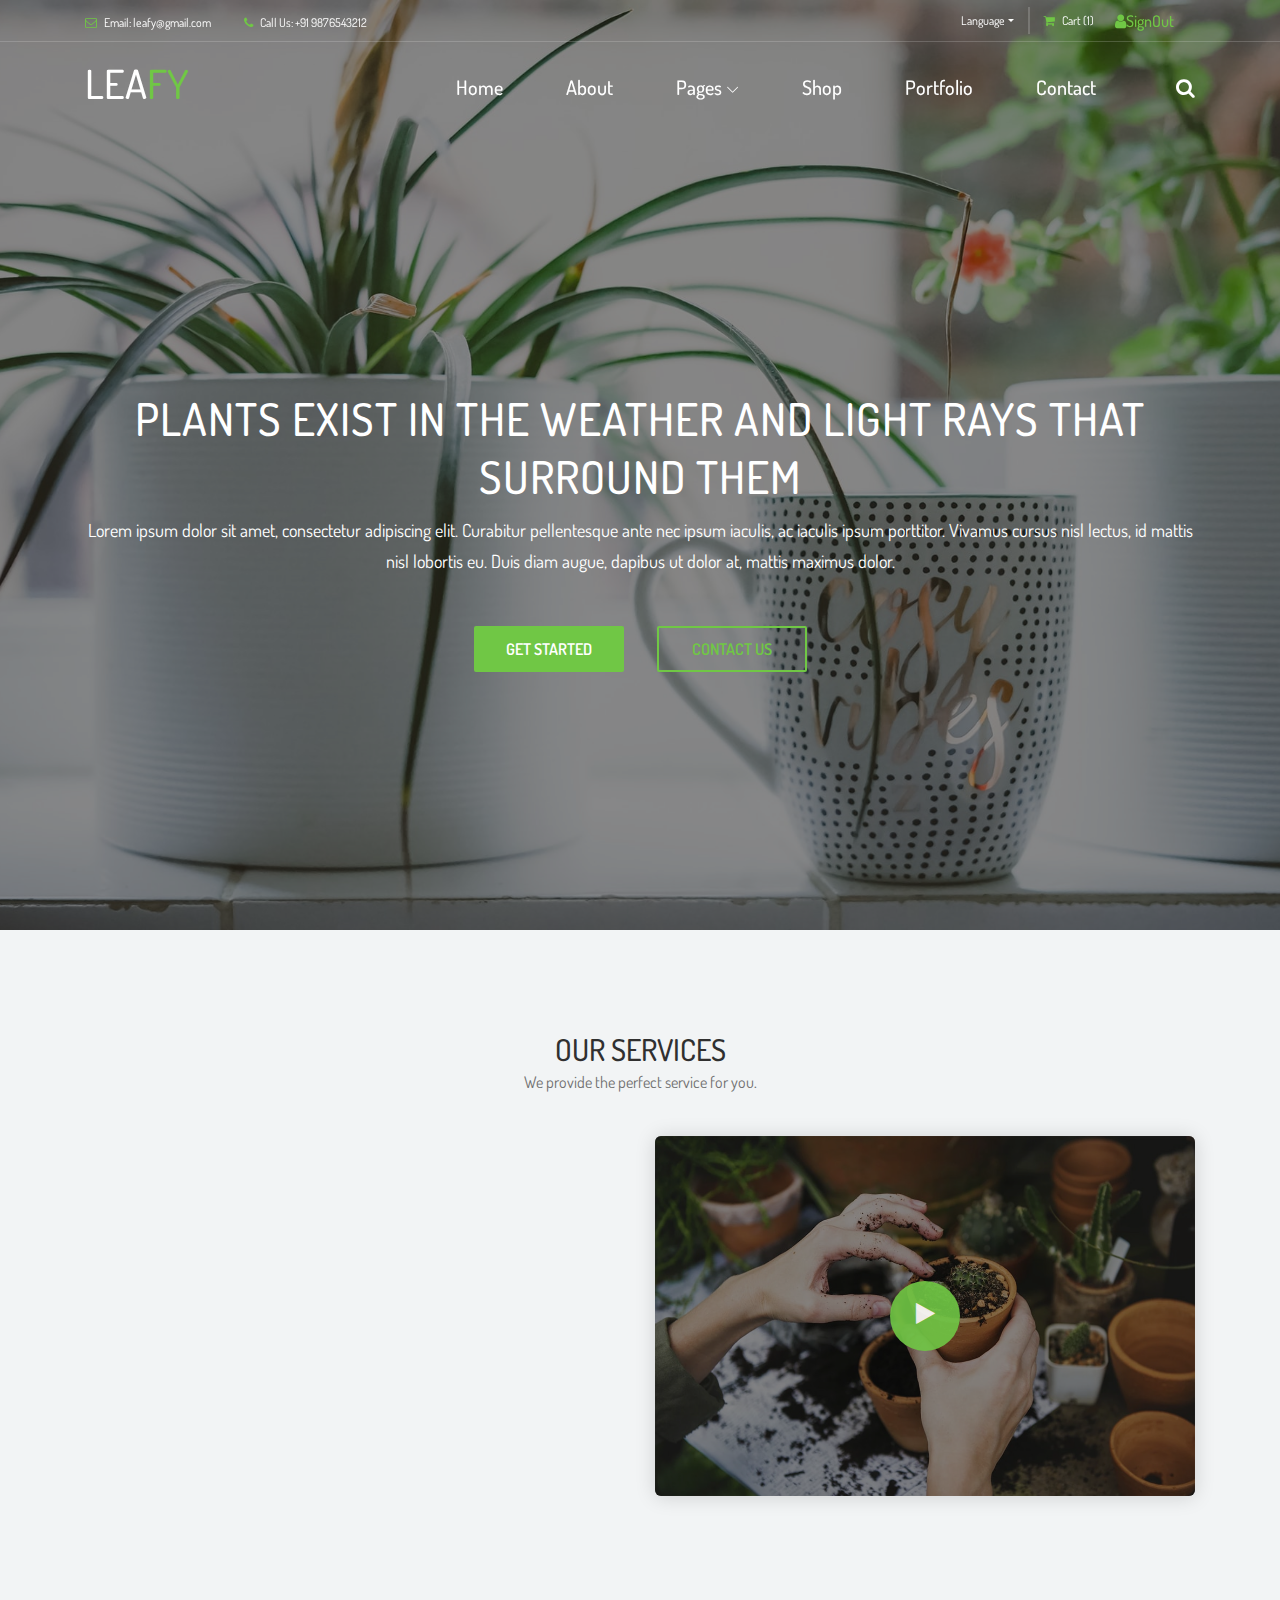
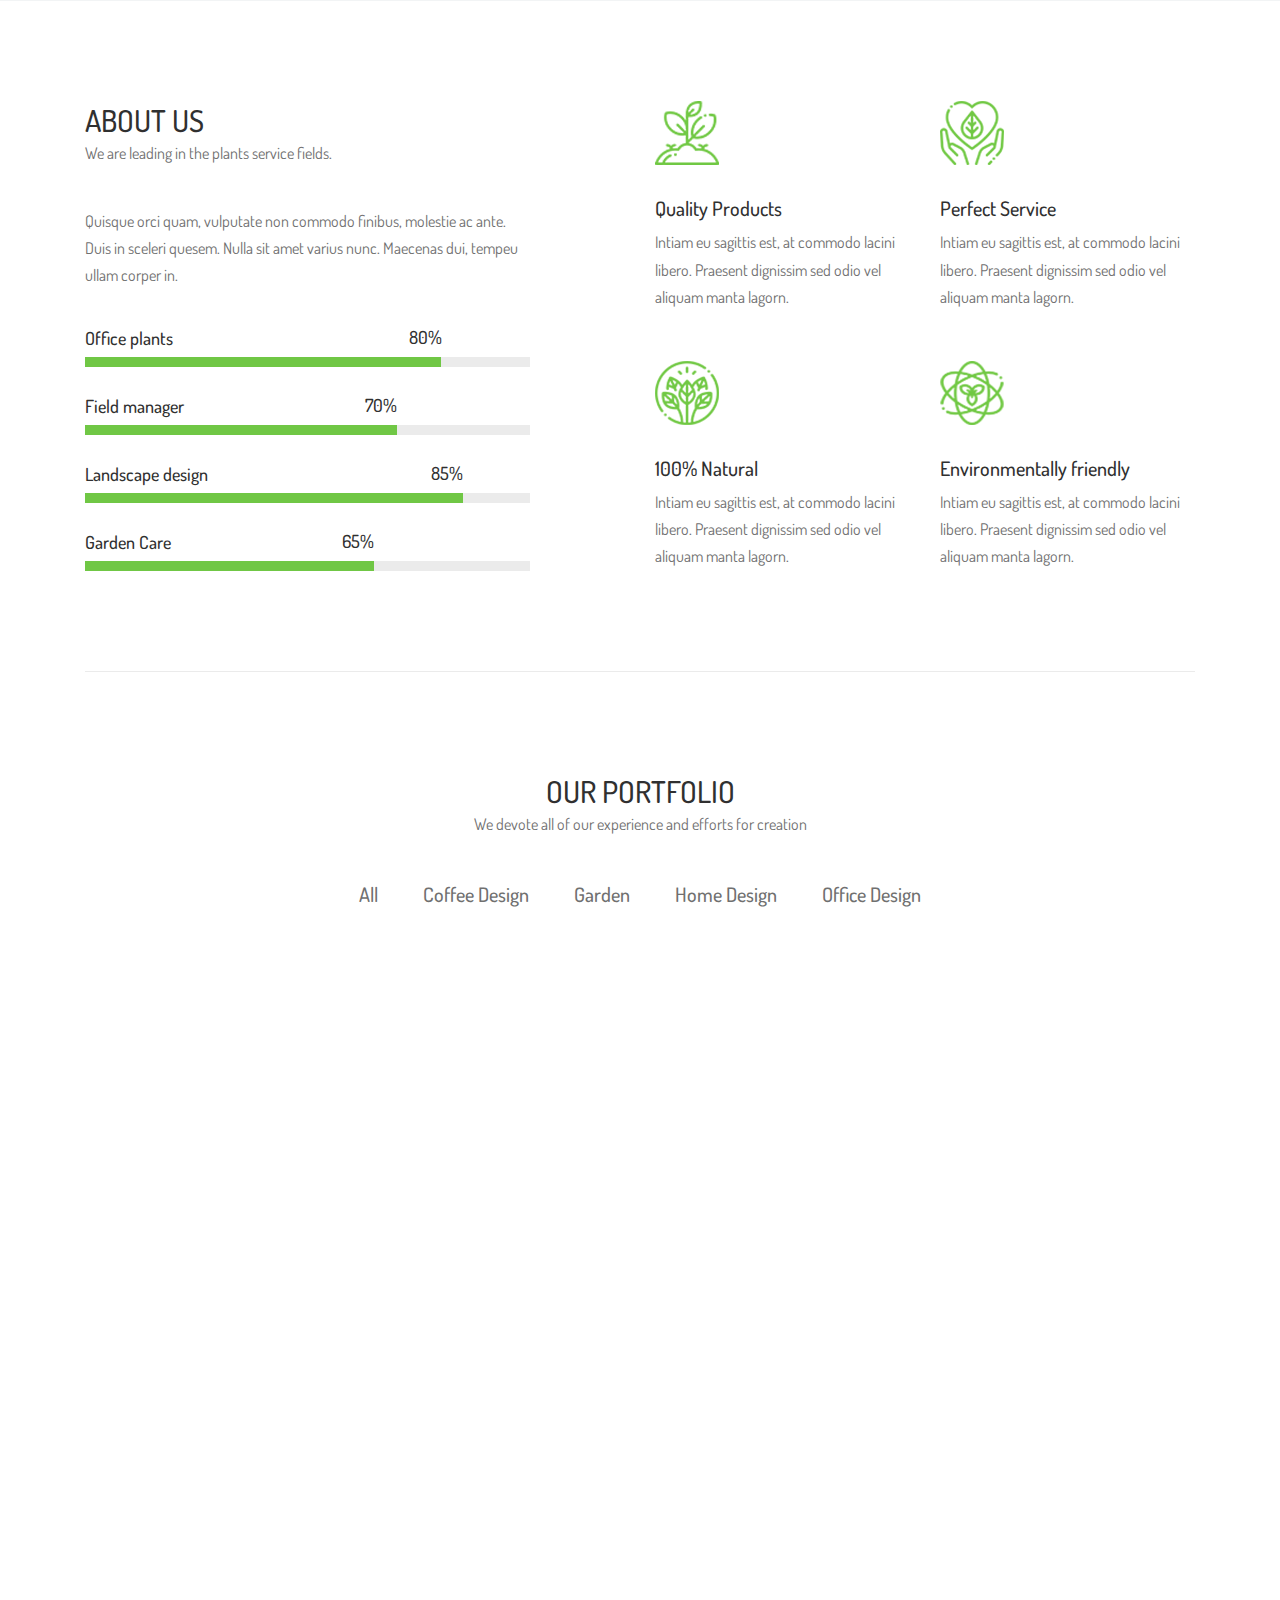
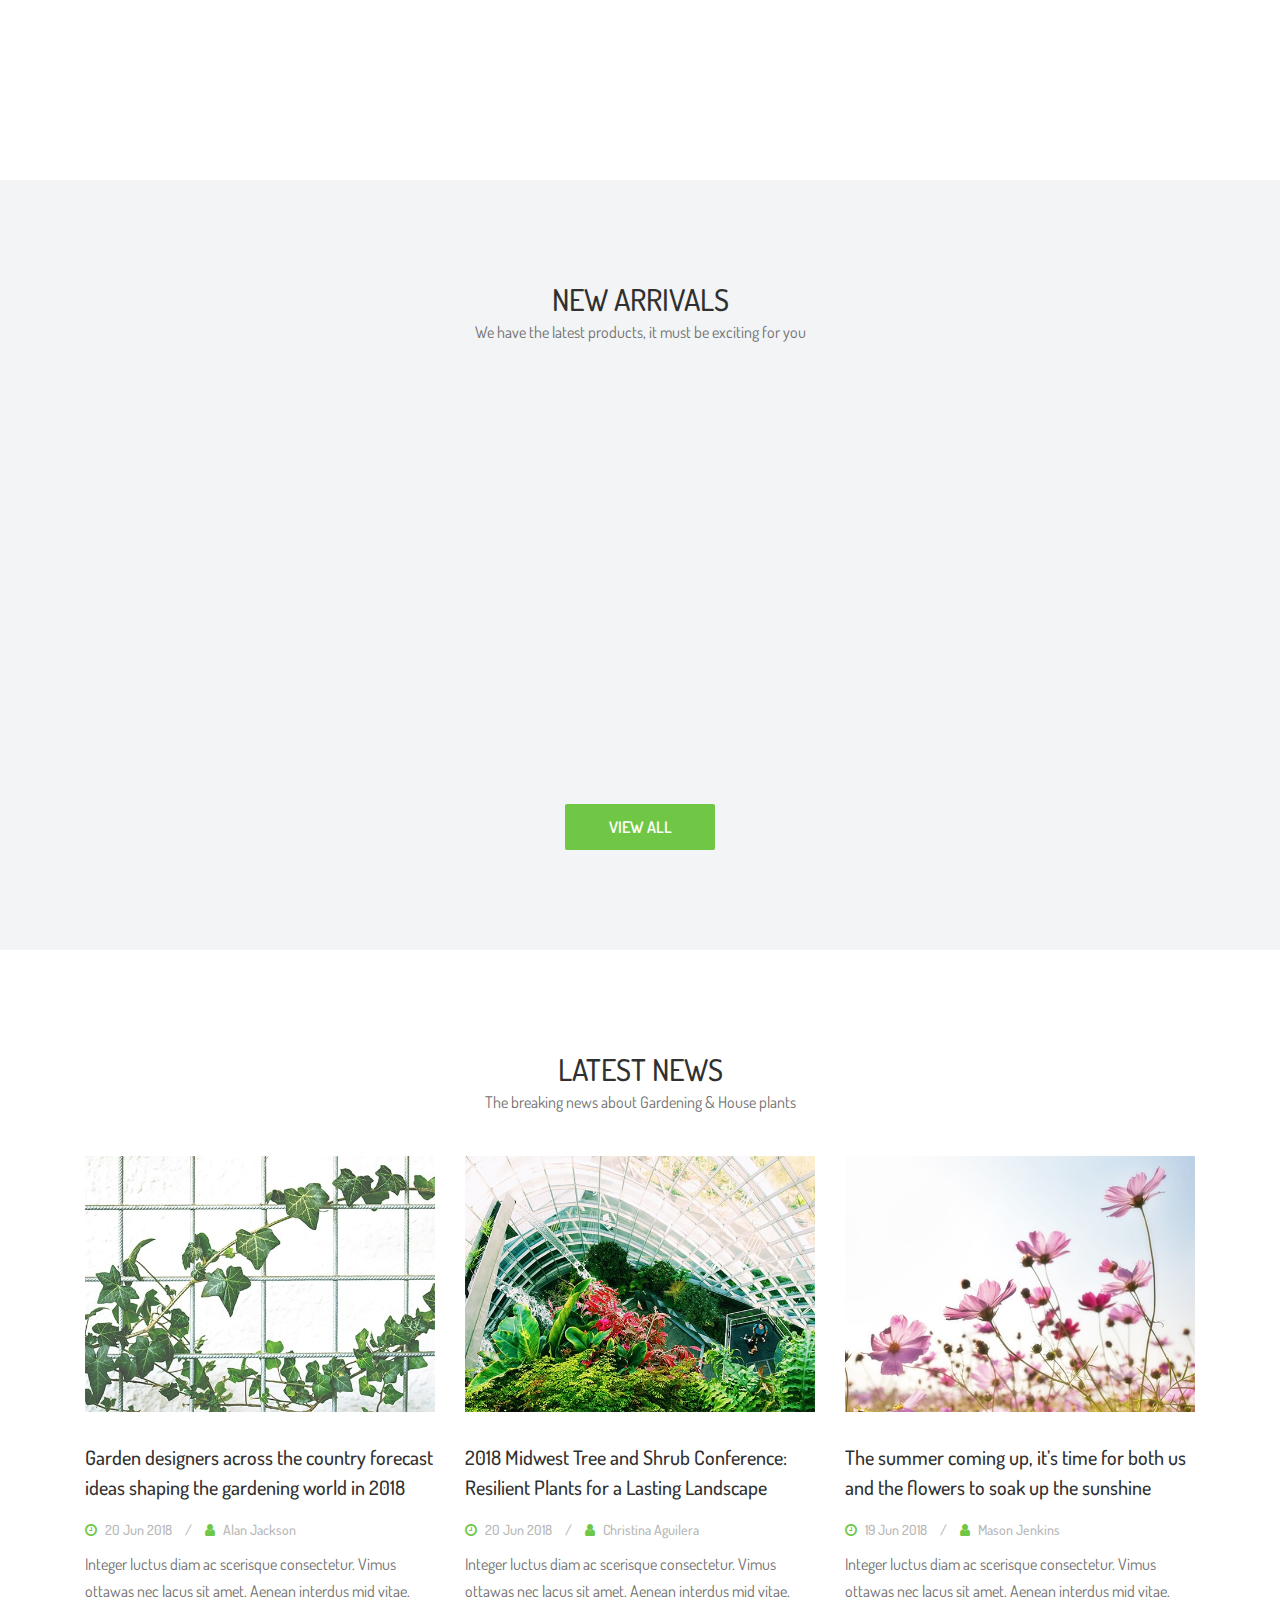
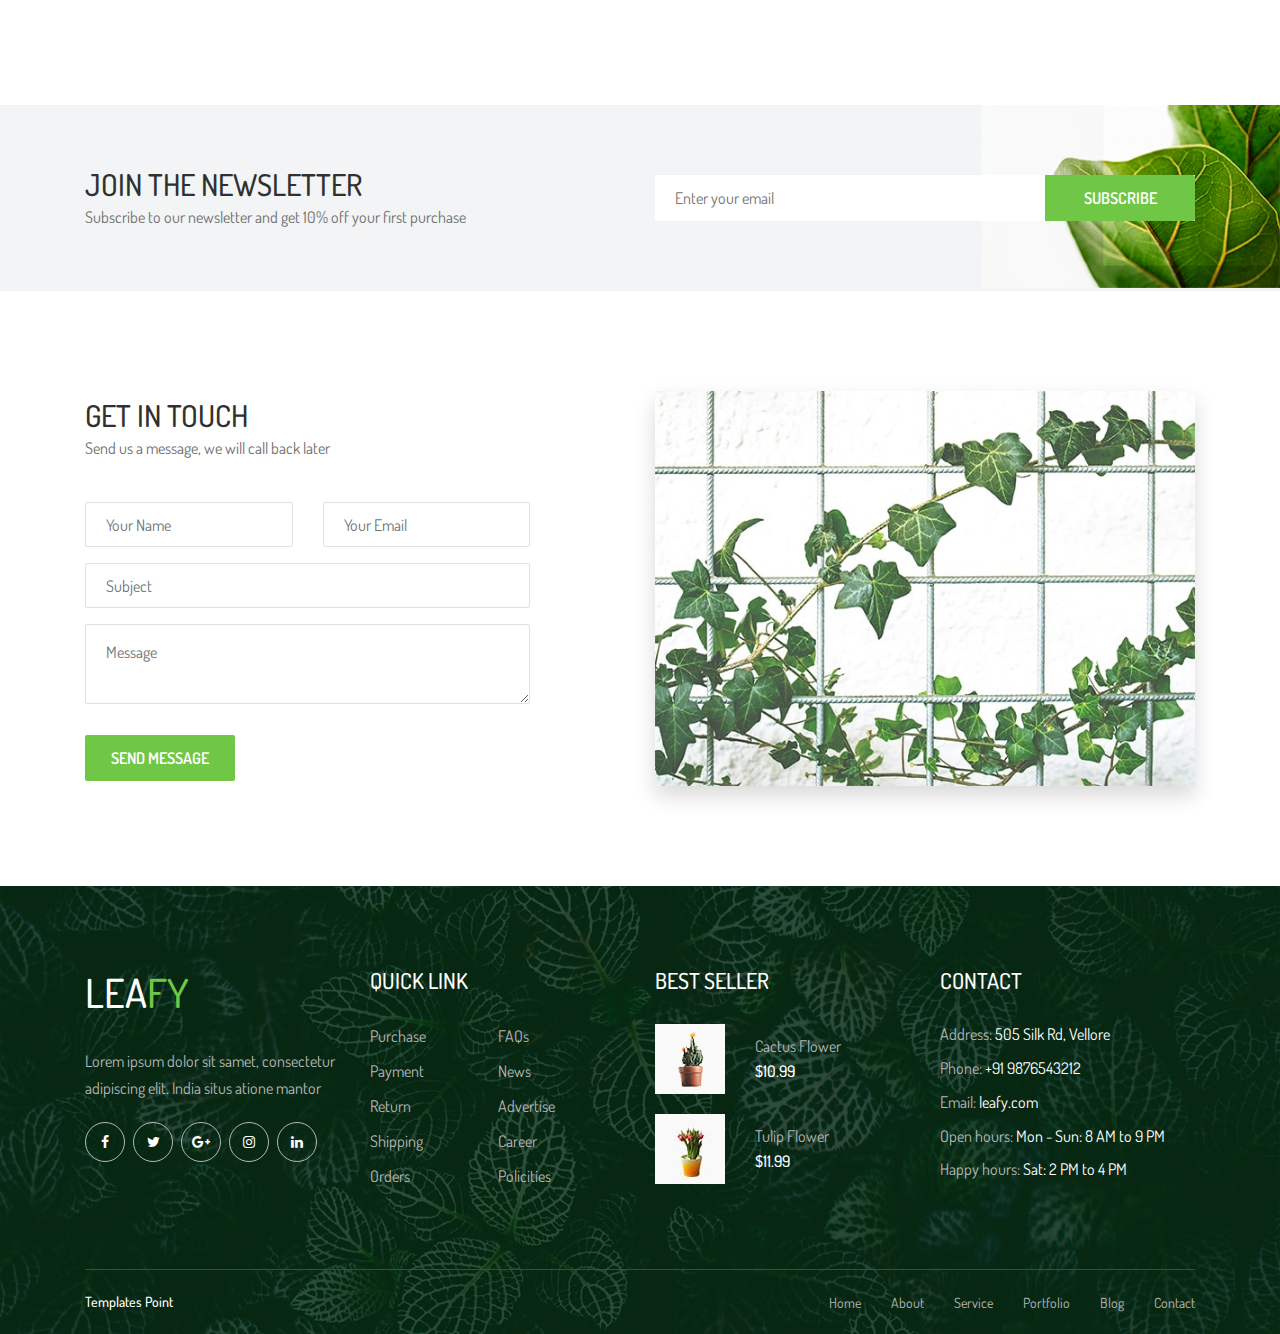
<file: index.html>
<!DOCTYPE html>
<html lang="en">

<head>
    <meta charset="UTF-8">
    <meta name="description" content="">
    <meta http-equiv="X-UA-Compatible" content="IE=edge">
    <meta name="viewport" content="width=device-width, initial-scale=1, shrink-to-fit=no">
    <!-- The above 4 meta tags *must* come first in the head; any other head content must come *after* these tags -->

    <!-- Title -->
    <title>Leafy Plant Selling Store</title>

    <!-- Favicon -->
    <link rel="icon" href="img/core-img/favicon.ico">

    <!-- Core Stylesheet -->
    <link rel="stylesheet" href="style.css">

</head>

<body>
    <!-- Preloader -->
    <div class="preloader d-flex align-items-center justify-content-center">
        <div class="preloader-circle"></div>
        <div class="preloader-img">
            <img src="img/core-img/leaf.png" alt="">
        </div>
    </div>

    <!-- ##### Header Area Start ##### -->
    <header class="header-area">

        <!-- ***** Top Header Area ***** -->
        <div class="top-header-area">
            <div class="container">
                <div class="row">
                    <div class="col-12">
                        <div class="top-header-content d-flex align-items-center justify-content-between">
                            <!-- Top Header Content -->
                            <div class="top-header-meta">
                                <a href="#" data-toggle="tooltip" data-placement="bottom" title="leafy@gmail.com"><i class="fa fa-envelope-o" aria-hidden="true"></i> <span>Email: leafy@gmail.com </span></a>
                                <a href="#" data-toggle="tooltip" data-placement="bottom" title="+91 9876543212"><i class="fa fa-phone" aria-hidden="true"></i> <span>Call Us: +91 9876543212</span></a>
                            </div>

                            <!-- Top Header Content -->
                            <div class="top-header-meta d-flex">
                                <!-- Language Dropdown -->
                                <div class="language-dropdown">
                                    <div class="dropdown">
                                        <button class="btn btn-secondary dropdown-toggle mr-30" type="button" id="dropdownMenuButton" data-toggle="dropdown" aria-haspopup="true" aria-expanded="false">Language</button>
                                        <div class="dropdown-menu" aria-labelledby="dropdownMenuButton">
                                            <a class="dropdown-item" href="#">USA</a>
                                            <a class="dropdown-item" href="#">UK</a>
                                            <a class="dropdown-item" href="#">Bangla</a>
                                            <a class="dropdown-item" href="#">Hindi</a>
                                            <a class="dropdown-item" href="#">Spanish</a>
                                            <a class="dropdown-item" href="#">Latin</a>
                                        </div>
                                    </div>
                                </div>
                                <!-- Login -->
                                <div class="cart">
                                    <a href="cart.html"><i class="fa fa-shopping-cart" aria-hidden="true"></i> <span>Cart <span class="cart-quantity">(1)</a>
                                </div>
                                <!-- Cart -->
                                <div class="login">
                                    
                                    <button onclick="signOut()" id="SignOut" class="btn" data-filter=".design"><i class="fa fa-user" aria-hidden="true"></i>SignOut</button>
                                </div>
                            </div>
                        </div>
                       
                    </div>
                </div>
            </div>
        </div>

        <!-- ***** Navbar Area ***** -->
        <div class="alazea-main-menu">
            <div class="classy-nav-container breakpoint-off">
                <div class="container">
                    <!-- Menu -->
                    <nav class="classy-navbar justify-content-between" id="alazeaNav">

                        <!-- Nav Brand -->
                        <a href="index.html" class="nav-brand"><h1 ><font color="white">LEA</font><font color="#70c745">FY</font></h1></a>

                        <!-- Navbar Toggler -->
                        <div class="classy-navbar-toggler">
                            <span class="navbarToggler"><span></span><span></span><span></span></span>
                        </div>

                        <!-- Menu -->
                        <div class="classy-menu">

                            <!-- Close Button -->
                            <div class="classycloseIcon">
                                <div class="cross-wrap"><span class="top"></span><span class="bottom"></span></div>
                            </div>

                            <!-- Navbar Start -->
                            <div class="classynav">
                                <ul>
                                    <li><a href="index.html">Home</a></li>
                                    <li><a href="about.html">About</a></li>
                                    <li><a href="#">Pages</a>
                                        <ul class="dropdown">
                                            <li><a href="index.html">Home</a></li>
                                            <li><a href="about.html">About</a></li>
                                            <li><a href="shop.html">Shop</a>
                                                <ul class="dropdown">
                                                    <li><a href="shop.html">Shop</a></li>
                                                    <li><a href="shop-details.html">Shop Details</a></li>
                                                    <li><a href="cart.html">Shopping Cart</a></li>
                                                    <li><a href="checkout.html">Checkout</a></li>
                                                </ul>
                                            </li>
                                            <li><a href="portfolio.html">Portfolio</a>
                                                <ul class="dropdown">
                                                    <li><a href="portfolio.html">Portfolio</a></li>
                                                    <li><a href="single-portfolio.html">Portfolio Details</a></li>
                                                </ul>
                                            </li>
                                            <li><a href="blog.html">Blog</a>
                                                <ul class="dropdown">
                                                    <li><a href="blog.html">Blog</a></li>
                                                    <li><a href="single-post.html">Blog Details</a></li>
                                                </ul>
                                            </li>
                                            <li><a href="contact.html">Contact</a></li>
                                        </ul>
                                    </li>
                                    <li><a href="shop.html">Shop</a></li>
                                    <li><a href="portfolio.html">Portfolio</a></li>
                                    <li><a href="contact.html">Contact</a></li>
                                </ul>

                                <!-- Search Icon -->
                                <div id="searchIcon">
                                    <i class="fa fa-search" aria-hidden="true"></i>
                                </div>

                            </div>
                            <!-- Navbar End -->
                        </div>
                    </nav>

                    <!-- Search Form -->
                    <div class="search-form">
                        <form action="#" method="get">
                            <input type="search" name="search" id="search" placeholder="Type keywords &amp; press enter...">
                            <button type="submit" class="d-none"></button>
                        </form>
                        <!-- Close Icon -->
                        <div class="closeIcon"><i class="fa fa-times" aria-hidden="true"></i></div>
                    </div>
                </div>
            </div>
        </div>
    </header>
    <!-- ##### Header Area End ##### -->

    <!-- ##### Hero Area Start ##### -->
    <section class="hero-area">
        <div class="hero-post-slides owl-carousel">

            <!-- Single Hero Post -->
            <div class="single-hero-post bg-overlay">
                <!-- Post Image -->
                <div class="slide-img bg-img" style="background-image: url(img/bg-img/1.jpg);"></div>
                <div class="container h-100">
                    <div class="row h-100 align-items-center">
                        <div class="col-12">
                            <!-- Post Content -->
                            <div class="hero-slides-content text-center">
                                <h2>Plants exist in the weather and light rays that surround them</h2>
                                <p>Lorem ipsum dolor sit amet, consectetur adipiscing elit. Curabitur pellentesque ante nec ipsum iaculis, ac iaculis ipsum porttitor. Vivamus cursus nisl lectus, id mattis nisl lobortis eu. Duis diam augue, dapibus ut dolor at, mattis maximus dolor.</p>
                                <div class="welcome-btn-group">
                                    <a href="#" class="btn alazea-btn mr-30">GET STARTED</a>
                                    <a href="contact.html" class="btn alazea-btn active">CONTACT US</a>
                                </div>
                            </div>
                        </div>
                    </div>
                </div>
            </div>

            <!-- Single Hero Post -->
            <div class="single-hero-post bg-overlay">
                <!-- Post Image -->
                <div class="slide-img bg-img" style="background-image: url(img/bg-img/2.jpg);"></div>
                <div class="container h-100">
                    <div class="row h-100 align-items-center">
                        <div class="col-12">
                            <!-- Post Content -->
                            <div class="hero-slides-content text-center">
                                <h2>Plants exist in the weather and light rays that surround them</h2>
                                <p>Lorem ipsum dolor sit amet, consectetur adipiscing elit. Curabitur pellentesque ante nec ipsum iaculis, ac iaculis ipsum porttitor. Vivamus cursus nisl lectus, id mattis nisl lobortis eu. Duis diam augue, dapibus ut dolor at, mattis maximus dolor.</p>
                                <div class="welcome-btn-group">
                                    <a href="#" class="btn alazea-btn mr-30">GET STARTED</a>
                                    <a href="contact.html" class="btn alazea-btn active">CONTACT US</a>
                                </div>
                            </div>
                        </div>
                    </div>
                </div>
            </div>

        </div>
    </section>
    <!-- ##### Hero Area End ##### -->

    <!-- ##### Service Area Start ##### -->
    <section class="our-services-area bg-gray section-padding-100-0">
        <div class="container">
            <div class="row">
                <div class="col-12">
                    <!-- Section Heading -->
                    <div class="section-heading text-center">
                        <h2>OUR SERVICES</h2>
                        <p>We provide the perfect service for you.</p>
                    </div>
                </div>
            </div>

            <div class="row justify-content-between">
                <div class="col-12 col-lg-5">
                    <div class="alazea-service-area mb-100">

                        <!-- Single Service Area -->
                        <div class="single-service-area d-flex align-items-center wow fadeInUp" data-wow-delay="100ms">
                            <!-- Icon -->
                            <div class="service-icon mr-30">
                                <img src="img/core-img/s1.png" alt="">
                            </div>
                            <!-- Content -->
                            <div class="service-content">
                                <h5>Plants Care</h5>
                                <p>In Aenean purus, pretium sito amet sapien denim moste consectet sedoni urna placerat sodales.service its.</p>
                            </div>
                        </div>

                        <!-- Single Service Area -->
                        <div class="single-service-area d-flex align-items-center wow fadeInUp" data-wow-delay="300ms">
                            <!-- Icon -->
                            <div class="service-icon mr-30">
                                <img src="img/core-img/s2.png" alt="">
                            </div>
                            <!-- Content -->
                            <div class="service-content">
                                <h5>Pressure Washing</h5>
                                <p>In Aenean purus, pretium sito amet sapien denim moste consectet sedoni urna placerat sodales.service its.</p>
                            </div>
                        </div>

                        <!-- Single Service Area -->
                        <div class="single-service-area d-flex align-items-center wow fadeInUp" data-wow-delay="500ms">
                            <!-- Icon -->
                            <div class="service-icon mr-30">
                                <img src="img/core-img/s3.png" alt="">
                            </div>
                            <!-- Content -->
                            <div class="service-content">
                                <h5>Tree Service &amp; Trimming</h5>
                                <p>In Aenean purus, pretium sito amet sapien denim moste consectet sedoni urna placerat sodales.service its.</p>
                            </div>
                        </div>

                    </div>
                </div>

                <div class="col-12 col-lg-6">
                    <div class="alazea-video-area bg-overlay mb-100">
                        <img src="img/bg-img/23.jpg" alt="">
                        <a href="https://www.youtube.com/watch?v=uSOOO3KBKDY" class="video-icon">
                            <i class="fa fa-play" aria-hidden="true"></i>
                        </a>
                    </div>
                </div>
            </div>
        </div>
    </section>
    <!-- ##### Service Area End ##### -->

    <!-- ##### About Area Start ##### -->
    <section class="about-us-area section-padding-100-0">
        <div class="container">
            <div class="row justify-content-between">
                <div class="col-12 col-lg-5">
                    <!-- Section Heading -->
                    <div class="section-heading">
                        <h2>ABOUT US</h2>
                        <p>We are leading in the plants service fields.</p>
                    </div>
                    <p>Quisque orci quam, vulputate non commodo finibus, molestie ac ante. Duis in sceleri quesem. Nulla sit amet varius nunc. Maecenas dui, tempeu ullam corper in.</p>

                    <!-- Progress Bar Content Area -->
                    <div class="alazea-progress-bar mb-50">
                        <!-- Single Progress Bar -->
                        <div class="single_progress_bar">
                            <p>Office plants</p>
                            <div id="bar1" class="barfiller">
                                <div class="tipWrap">
                                    <span class="tip"></span>
                                </div>
                                <span class="fill" data-percentage="80"></span>
                            </div>
                        </div>

                        <!-- Single Progress Bar -->
                        <div class="single_progress_bar">
                            <p>Field manager</p>
                            <div id="bar2" class="barfiller">
                                <div class="tipWrap">
                                    <span class="tip"></span>
                                </div>
                                <span class="fill" data-percentage="70"></span>
                            </div>
                        </div>

                        <!-- Single Progress Bar -->
                        <div class="single_progress_bar">
                            <p>Landscape design</p>
                            <div id="bar3" class="barfiller">
                                <div class="tipWrap">
                                    <span class="tip"></span>
                                </div>
                                <span class="fill" data-percentage="85"></span>
                            </div>
                        </div>

                        <!-- Single Progress Bar -->
                        <div class="single_progress_bar">
                            <p>Garden Care</p>
                            <div id="bar4" class="barfiller">
                                <div class="tipWrap">
                                    <span class="tip"></span>
                                </div>
                                <span class="fill" data-percentage="65"></span>
                            </div>
                        </div>
                    </div>
                </div>

                <div class="col-12 col-lg-6">
                    <div class="alazea-benefits-area">
                        <div class="row">
                            <!-- Single Benefits Area -->
                            <div class="col-12 col-sm-6">
                                <div class="single-benefits-area">
                                    <img src="img/core-img/b1.png" alt="">
                                    <h5>Quality Products</h5>
                                    <p>Intiam eu sagittis est, at commodo lacini libero. Praesent dignissim sed odio vel aliquam manta lagorn.</p>
                                </div>
                            </div>

                            <!-- Single Benefits Area -->
                            <div class="col-12 col-sm-6">
                                <div class="single-benefits-area">
                                    <img src="img/core-img/b2.png" alt="">
                                    <h5>Perfect Service</h5>
                                    <p>Intiam eu sagittis est, at commodo lacini libero. Praesent dignissim sed odio vel aliquam manta lagorn.</p>
                                </div>
                            </div>

                            <!-- Single Benefits Area -->
                            <div class="col-12 col-sm-6">
                                <div class="single-benefits-area">
                                    <img src="img/core-img/b3.png" alt="">
                                    <h5>100% Natural</h5>
                                    <p>Intiam eu sagittis est, at commodo lacini libero. Praesent dignissim sed odio vel aliquam manta lagorn.</p>
                                </div>
                            </div>

                            <!-- Single Benefits Area -->
                            <div class="col-12 col-sm-6">
                                <div class="single-benefits-area">
                                    <img src="img/core-img/b4.png" alt="">
                                    <h5>Environmentally friendly</h5>
                                    <p>Intiam eu sagittis est, at commodo lacini libero. Praesent dignissim sed odio vel aliquam manta lagorn.</p>
                                </div>
                            </div>
                        </div>
                    </div>
                </div>
            </div>
        </div>

        <div class="container">
            <div class="row">
                <div class="col-12">
                    <div class="border-line"></div>
                </div>
            </div>
        </div>
    </section>
    <!-- ##### About Area End ##### -->

    <!-- ##### Portfolio Area Start ##### -->
    <section class="alazea-portfolio-area section-padding-100-0">
        <div class="container">
            <div class="row">
                <div class="col-12">
                    <!-- Section Heading -->
                    <div class="section-heading text-center">
                        <h2>OUR PORTFOLIO</h2>
                        <p>We devote all of our experience and efforts for creation</p>
                    </div>
                </div>
            </div>
        </div>

        <div class="container-fluid">
            <div class="row">
                <div class="col-12">
                    <div class="alazea-portfolio-filter">
                        <div class="portfolio-filter">
                            <button class="btn active" data-filter="*">All</button>
                            <button class="btn" data-filter=".design">Coffee Design</button>
                            <button class="btn" data-filter=".garden">Garden</button>
                            <button class="btn" data-filter=".home-design">Home Design</button>
                            <button class="btn" data-filter=".office-design">Office Design</button>
                        </div>
                    </div>
                </div>
            </div>

            <div class="row alazea-portfolio">

                <!-- Single Portfolio Area -->
                <div class="col-12 col-sm-6 col-lg-3 single_portfolio_item design home-design wow fadeInUp" data-wow-delay="100ms">
                    <!-- Portfolio Thumbnail -->
                    <div class="portfolio-thumbnail bg-img" style="background-image: url(img/bg-img/16.jpg);"></div>
                    <!-- Portfolio Hover Text -->
                    <div class="portfolio-hover-overlay">
                        <a href="img/bg-img/16.jpg" class="portfolio-img d-flex align-items-center justify-content-center" title="Portfolio 1">
                            <div class="port-hover-text">
                                <h3>Minimal Flower Store</h3>
                                <h5>Office Plants</h5>
                            </div>
                        </a>
                    </div>
                </div>

                <!-- Single Portfolio Area -->
                <div class="col-12 col-sm-6 col-lg-3 single_portfolio_item garden wow fadeInUp" data-wow-delay="200ms">
                    <!-- Portfolio Thumbnail -->
                    <div class="portfolio-thumbnail bg-img" style="background-image: url(img/bg-img/17.jpg);"></div>
                    <!-- Portfolio Hover Text -->
                    <div class="portfolio-hover-overlay">
                        <a href="img/bg-img/17.jpg" class="portfolio-img d-flex align-items-center justify-content-center" title="Portfolio 2">
                            <div class="port-hover-text">
                                <h3>Minimal Flower Store</h3>
                                <h5>Office Plants</h5>
                            </div>
                        </a>
                    </div>
                </div>

                <!-- Single Portfolio Area -->
                <div class="col-12 col-sm-6 col-lg-3 single_portfolio_item garden design wow fadeInUp" data-wow-delay="300ms">
                    <!-- Portfolio Thumbnail -->
                    <div class="portfolio-thumbnail bg-img" style="background-image: url(img/bg-img/18.jpg);"></div>
                    <!-- Portfolio Hover Text -->
                    <div class="portfolio-hover-overlay">
                        <a href="img/bg-img/18.jpg" class="portfolio-img d-flex align-items-center justify-content-center" title="Portfolio 3">
                            <div class="port-hover-text">
                                <h3>Minimal Flower Store</h3>
                                <h5>Office Plants</h5>
                            </div>
                        </a>
                    </div>
                </div>

                <!-- Single Portfolio Area -->
                <div class="col-12 col-sm-6 col-lg-3 single_portfolio_item garden office-design wow fadeInUp" data-wow-delay="400ms">
                    <!-- Portfolio Thumbnail -->
                    <div class="portfolio-thumbnail bg-img" style="background-image: url(img/bg-img/19.jpg);"></div>
                    <!-- Portfolio Hover Text -->
                    <div class="portfolio-hover-overlay">
                        <a href="img/bg-img/19.jpg" class="portfolio-img d-flex align-items-center justify-content-center" title="Portfolio 4">
                            <div class="port-hover-text">
                                <h3>Minimal Flower Store</h3>
                                <h5>Office Plants</h5>
                            </div>
                        </a>
                    </div>
                </div>

                <!-- Single Portfolio Area -->
                <div class="col-12 col-sm-6 col-lg-3 single_portfolio_item design office-design wow fadeInUp" data-wow-delay="100ms">
                    <!-- Portfolio Thumbnail -->
                    <div class="portfolio-thumbnail bg-img" style="background-image: url(img/bg-img/20.jpg);"></div>
                    <!-- Portfolio Hover Text -->
                    <div class="portfolio-hover-overlay">
                        <a href="img/bg-img/20.jpg" class="portfolio-img d-flex align-items-center justify-content-center" title="Portfolio 5">
                            <div class="port-hover-text">
                                <h3>Minimal Flower Store</h3>
                                <h5>Office Plants</h5>
                            </div>
                        </a>
                    </div>
                </div>

                <!-- Single Portfolio Area -->
                <div class="col-12 col-sm-6 col-lg-3 single_portfolio_item garden wow fadeInUp" data-wow-delay="200ms">
                    <!-- Portfolio Thumbnail -->
                    <div class="portfolio-thumbnail bg-img" style="background-image: url(img/bg-img/21.jpg);"></div>
                    <!-- Portfolio Hover Text -->
                    <div class="portfolio-hover-overlay">
                        <a href="img/bg-img/21.jpg" class="portfolio-img d-flex align-items-center justify-content-center" title="Portfolio 6">
                            <div class="port-hover-text">
                                <h3>Minimal Flower Store</h3>
                                <h5>Office Plants</h5>
                            </div>
                        </a>
                    </div>
                </div>

                <!-- Single Portfolio Area -->
                <div class="col-12 col-lg-6 single_portfolio_item home-design wow fadeInUp" data-wow-delay="300ms">
                    <!-- Portfolio Thumbnail -->
                    <div class="portfolio-thumbnail bg-img" style="background-image: url(img/bg-img/22.jpg);"></div>
                    <!-- Portfolio Hover Text -->
                    <div class="portfolio-hover-overlay">
                        <a href="img/bg-img/22.jpg" class="portfolio-img d-flex align-items-center justify-content-center" title="Portfolio 7">
                            <div class="port-hover-text">
                                <h3>Minimal Flower Store</h3>
                                <h5>Office Plants</h5>
                            </div>
                        </a>
                    </div>
                </div>

            </div>
        </div>
    </section>
    <!-- ##### Portfolio Area End ##### -->

    

    <!-- ##### Product Area Start ##### -->
    <section class="new-arrivals-products-area bg-gray section-padding-100">
        <div class="container">
            <div class="row">
                <div class="col-12">
                    <!-- Section Heading -->
                    <div class="section-heading text-center">
                        <h2>NEW ARRIVALS</h2>
                        <p>We have the latest products, it must be exciting for you</p>
                    </div>
                </div>
            </div>

            <div class="row">

                <!-- Single Product Area -->
                <div class="col-12 col-sm-6 col-lg-3">
                    <div class="single-product-area mb-50 wow fadeInUp" data-wow-delay="100ms">
                        <!-- Product Image -->
                        <div class="product-img">
                            <a href=""><img src="img/bg-img/9.jpg" alt=""></a>
                            <!-- Product Tag -->
                            <div class="product-tag">
                                <a href="#">Hot</a>
                            </div>
                            <div class="product-meta d-flex">
                                <a href="#" class="wishlist-btn"><i class="icon_heart_alt"></i></a>
                                <a href="cart.html" class="add-to-cart-btn">Add to cart</a>
                                <a href="#" class="compare-btn"><i class="arrow_left-right_alt"></i></a>
                            </div>
                        </div>
                        <!-- Product Info -->
                        <div class="product-info mt-15 text-center">
                            <a href="shop-details.html">
                                <p>Cactus Flower</p>
                            </a>
                            <h6>$10.99</h6>
                        </div>
                    </div>
                </div>

                <!-- Single Product Area -->
                <div class="col-12 col-sm-6 col-lg-3">
                    <div class="single-product-area mb-50 wow fadeInUp" data-wow-delay="200ms">
                        <!-- Product Image -->
                        <div class="product-img">
                            <a href="shop-details.html"><img src="img/bg-img/10.jpg" alt=""></a>
                            <div class="product-meta d-flex">
                                <a href="#" class="wishlist-btn"><i class="icon_heart_alt"></i></a>
                                <a href="cart.html" class="add-to-cart-btn">Add to cart</a>
                                <a href="#" class="compare-btn"><i class="arrow_left-right_alt"></i></a>
                            </div>
                        </div>
                        <!-- Product Info -->
                        <div class="product-info mt-15 text-center">
                            <a href="shop-details.html">
                                <p>Cactus Flower</p>
                            </a>
                            <h6>$10.99</h6>
                        </div>
                    </div>
                </div>

                <!-- Single Product Area -->
                <div class="col-12 col-sm-6 col-lg-3">
                    <div class="single-product-area mb-50 wow fadeInUp" data-wow-delay="300ms">
                        <!-- Product Image -->
                        <div class="product-img">
                            <a href="shop-details.html"><img src="img/bg-img/11.jpg" alt=""></a>
                            <div class="product-meta d-flex">
                                <a href="#" class="wishlist-btn"><i class="icon_heart_alt"></i></a>
                                <a href="cart.html" class="add-to-cart-btn">Add to cart</a>
                                <a href="#" class="compare-btn"><i class="arrow_left-right_alt"></i></a>
                            </div>
                        </div>
                        <!-- Product Info -->
                        <div class="product-info mt-15 text-center">
                            <a href="shop-details.html">
                                <p>Cactus Flower</p>
                            </a>
                            <h6>$10.99</h6>
                        </div>
                    </div>
                </div>

                <!-- Single Product Area -->
                <div class="col-12 col-sm-6 col-lg-3">
                    <div class="single-product-area mb-50 wow fadeInUp" data-wow-delay="400ms">
                        <!-- Product Image -->
                        <div class="product-img">
                            <a href="shop-details.html"><img src="img/bg-img/12.jpg" alt=""></a>
                            <!-- Product Tag -->
                            <div class="product-tag sale-tag">
                                <a href="#">Hot</a>
                            </div>
                            <div class="product-meta d-flex">
                                <a href="#" class="wishlist-btn"><i class="icon_heart_alt"></i></a>
                                <a href="cart.html" class="add-to-cart-btn">Add to cart</a>
                                <a href="#" class="compare-btn"><i class="arrow_left-right_alt"></i></a>
                            </div>
                        </div>
                        <!-- Product Info -->
                        <div class="product-info mt-15 text-center">
                            <a href="shop-details.html">
                                <p>Cactus Flower</p>
                            </a>
                            <h6>$10.99</h6>
                        </div>
                    </div>
                </div>

                <div class="col-12 text-center">
                    <a href="shop.html" class="btn alazea-btn">View All</a>
                </div>

            </div>
        </div>
    </section>
    <!-- ##### Product Area End ##### -->

    <!-- ##### Blog Area Start ##### -->
    <section class="alazea-blog-area section-padding-100-0">
        <div class="container">
            <div class="row">
                <div class="col-12">
                    <!-- Section Heading -->
                    <div class="section-heading text-center">
                        <h2>LATEST NEWS</h2>
                        <p>The breaking news about Gardening &amp; House plants</p>
                    </div>
                </div>
            </div>

            <div class="row justify-content-center">

                <!-- Single Blog Post Area -->
                <div class="col-12 col-md-6 col-lg-4">
                    <div class="single-blog-post mb-100">
                        <div class="post-thumbnail mb-30">
                            <a href="single-post.html"><img src="img/bg-img/6.jpg" alt=""></a>
                        </div>
                        <div class="post-content">
                            <a href="single-post.html" class="post-title">
                                <h5>Garden designers across the country forecast ideas shaping the gardening world in 2018</h5>
                            </a>
                            <div class="post-meta">
                                <a href="#"><i class="fa fa-clock-o" aria-hidden="true"></i> 20 Jun 2018</a>
                                <a href="#"><i class="fa fa-user" aria-hidden="true"></i> Alan Jackson</a>
                            </div>
                            <p class="post-excerpt">Integer luctus diam ac scerisque consectetur. Vimus ottawas nec lacus sit amet. Aenean interdus mid vitae.</p>
                        </div>
                    </div>
                </div>

                <!-- Single Blog Post Area -->
                <div class="col-12 col-md-6 col-lg-4">
                    <div class="single-blog-post mb-100">
                        <div class="post-thumbnail mb-30">
                            <a href="single-post.html"><img src="img/bg-img/7.jpg" alt=""></a>
                        </div>
                        <div class="post-content">
                            <a href="single-post.html" class="post-title">
                                <h5>2018 Midwest Tree and Shrub Conference: Resilient Plants for a Lasting Landscape</h5>
                            </a>
                            <div class="post-meta">
                                <a href="#"><i class="fa fa-clock-o" aria-hidden="true"></i> 20 Jun 2018</a>
                                <a href="#"><i class="fa fa-user" aria-hidden="true"></i> Christina Aguilera</a>
                            </div>
                            <p class="post-excerpt">Integer luctus diam ac scerisque consectetur. Vimus ottawas nec lacus sit amet. Aenean interdus mid vitae.</p>
                        </div>
                    </div>
                </div>

                <!-- Single Blog Post Area -->
                <div class="col-12 col-md-6 col-lg-4">
                    <div class="single-blog-post mb-100">
                        <div class="post-thumbnail mb-30">
                            <a href="single-post.html"><img src="img/bg-img/8.jpg" alt=""></a>
                        </div>
                        <div class="post-content">
                            <a href="single-post.html" class="post-title">
                                <h5>The summer coming up, it’s time for both us and the flowers to soak up the sunshine</h5>
                            </a>
                            <div class="post-meta">
                                <a href="#"><i class="fa fa-clock-o" aria-hidden="true"></i> 19 Jun 2018</a>
                                <a href="#"><i class="fa fa-user" aria-hidden="true"></i> Mason Jenkins</a>
                            </div>
                            <p class="post-excerpt">Integer luctus diam ac scerisque consectetur. Vimus ottawas nec lacus sit amet. Aenean interdus mid vitae.</p>
                        </div>
                    </div>
                </div>

            </div>
        </div>
    </section>
    <!-- ##### Blog Area End ##### -->

    <!-- ##### Subscribe Area Start ##### -->
    <section class="subscribe-newsletter-area" style="background-image: url(img/bg-img/subscribe.png);">
        <div class="container">
            <div class="row align-items-center justify-content-between">
                <div class="col-12 col-lg-5">
                    <!-- Section Heading -->
                    <div class="section-heading mb-0">
                        <h2>Join the Newsletter</h2>
                        <p>Subscribe to our newsletter and get 10% off your first purchase</p>
                    </div>
                </div>
                <div class="col-12 col-lg-6">
                    <div class="subscribe-form">
                        <form action="#" method="get">
                            <input type="email" name="subscribe-email" id="subscribeEmail" placeholder="Enter your email">
                            <button type="submit" class="btn alazea-btn">SUBSCRIBE</button>
                        </form>
                    </div>
                </div>
            </div>
        </div>

        <!-- Subscribe Side Thumbnail -->
        <div class="subscribe-side-thumb wow fadeInUp" data-wow-delay="500ms">
            <img class="first-img" src="img/core-img/leaf.png" alt="">
        </div>
    </section>
    <!-- ##### Subscribe Area End ##### -->

    <!-- ##### Contact Area Start ##### -->
    <section class="contact-area section-padding-100-0">
        <div class="container">
            <div class="row align-items-center justify-content-between">
                <div class="col-12 col-lg-5">
                    <!-- Section Heading -->
                    <div class="section-heading">
                        <h2>GET IN TOUCH</h2>
                        <p>Send us a message, we will call back later</p>
                    </div>
                    <!-- Contact Form Area -->
                    <div class="contact-form-area mb-100">
                        <form action="#" method="post">
                            <div class="row">
                                <div class="col-12 col-sm-6">
                                    <div class="form-group">
                                        <input type="text" class="form-control" id="contact-name" placeholder="Your Name">
                                    </div>
                                </div>
                                <div class="col-12 col-sm-6">
                                    <div class="form-group">
                                        <input type="email" class="form-control" id="contact-email" placeholder="Your Email">
                                    </div>
                                </div>
                                <div class="col-12">
                                    <div class="form-group">
                                        <input type="text" class="form-control" id="contact-subject" placeholder="Subject">
                                    </div>
                                </div>
                                <div class="col-12">
                                    <div class="form-group">
                                        <textarea class="form-control" name="message" id="message" cols="30" rows="10" placeholder="Message"></textarea>
                                    </div>
                                </div>
                                <div class="col-12">
                                    <button type="submit" class="btn alazea-btn mt-15">Send Message</button>
                                </div>
                            </div>
                        </form>
                    </div>
                </div>

                <div class="col-12 col-lg-6">
                    <!-- Google Maps -->
                    <div class="map-area mb-100">
                        <img src="img/bg-img/6.jpg" alt="">
                    </div>
                </div>
            </div>
        </div>
    </section>
    <!-- ##### Contact Area End ##### -->

    <!-- ##### Footer Area Start ##### -->
    <footer class="footer-area bg-img" style="background-image: url(img/bg-img/3.jpg);">
        <!-- Main Footer Area -->
        <div class="main-footer-area">
            <div class="container">
                <div class="row">

                    <!-- Single Footer Widget -->
                    <div class="col-12 col-sm-6 col-lg-3">
                        <div class="single-footer-widget">
                            <div class="footer-logo mb-30">
                                <a href="#"><h1 ><font color="white">LEA</font><font color="#70c745">FY</font></h1></a>
                            </div>
                            <p>Lorem ipsum dolor sit samet, consectetur adipiscing elit. India situs atione mantor</p>
                            <div class="social-info">
                                <a href="#"><i class="fa fa-facebook" aria-hidden="true"></i></a>
                                <a href="#"><i class="fa fa-twitter" aria-hidden="true"></i></a>
                                <a href="#"><i class="fa fa-google-plus" aria-hidden="true"></i></a>
                                <a href="#"><i class="fa fa-instagram" aria-hidden="true"></i></a>
                                <a href="#"><i class="fa fa-linkedin" aria-hidden="true"></i></a>
                            </div>
                        </div>
                    </div>

                    <!-- Single Footer Widget -->
                    <div class="col-12 col-sm-6 col-lg-3">
                        <div class="single-footer-widget">
                            <div class="widget-title">
                                <h5>QUICK LINK</h5>
                            </div>
                            <nav class="widget-nav">
                                <ul>
                                    <li><a href="#">Purchase</a></li>
                                    <li><a href="#">FAQs</a></li>
                                    <li><a href="#">Payment</a></li>
                                    <li><a href="#">News</a></li>
                                    <li><a href="#">Return</a></li>
                                    <li><a href="#">Advertise</a></li>
                                    <li><a href="#">Shipping</a></li>
                                    <li><a href="#">Career</a></li>
                                    <li><a href="#">Orders</a></li>
                                    <li><a href="#">Policities</a></li>
                                </ul>
                            </nav>
                        </div>
                    </div>

                    <!-- Single Footer Widget -->
                    <div class="col-12 col-sm-6 col-lg-3">
                        <div class="single-footer-widget">
                            <div class="widget-title">
                                <h5>BEST SELLER</h5>
                            </div>

                            <!-- Single Best Seller Products -->
                            <div class="single-best-seller-product d-flex align-items-center">
                                <div class="product-thumbnail">
                                    <a href="shop-details.html"><img src="img/bg-img/4.jpg" alt=""></a>
                                </div>
                                <div class="product-info">
                                    <a href="shop-details.html">Cactus Flower</a>
                                    <p>$10.99</p>
                                </div>
                            </div>

                            <!-- Single Best Seller Products -->
                            <div class="single-best-seller-product d-flex align-items-center">
                                <div class="product-thumbnail">
                                    <a href="shop-details.html"><img src="img/bg-img/5.jpg" alt=""></a>
                                </div>
                                <div class="product-info">
                                    <a href="shop-details.html">Tulip Flower</a>
                                    <p>$11.99</p>
                                </div>
                            </div>
                        </div>
                    </div>

                    <!-- Single Footer Widget -->
                    <div class="col-12 col-sm-6 col-lg-3">
                        <div class="single-footer-widget">
                            <div class="widget-title">
                                <h5>CONTACT</h5>
                            </div>

                            <div class="contact-information">
                                <p><span>Address:</span> 505 Silk Rd, Vellore</p>
                                <p><span>Phone:</span> +91 9876543212</p>
                                <p><span>Email:</span> leafy.com</p>
                                <p><span>Open hours:</span> Mon - Sun: 8 AM to 9 PM</p>
                                <p><span>Happy hours:</span> Sat: 2 PM to 4 PM</p>
                            </div>
                        </div>
                    </div>
                </div>
            </div>
        </div>

        <!-- Footer Bottom Area -->
        <div class="footer-bottom-area">
            <div class="container">
                <div class="row">
                    <div class="col-12">
                        <div class="border-line"></div>
                    </div>
                    <!-- Copywrite Text -->
                    <div class="col-12 col-md-6">
                        <div class="copywrite-text">
                            <p> <a href="https://www.templatespoint.net" target="_blank">Templates Point</a></p>
                        </div>
                    </div>
                    <!-- Footer Nav -->
                    <div class="col-12 col-md-6">
                        <div class="footer-nav">
                            <nav>
                                <ul>
                                    <li><a href="#">Home</a></li>
                                    <li><a href="#">About</a></li>
                                    <li><a href="#">Service</a></li>
                                    <li><a href="#">Portfolio</a></li>
                                    <li><a href="#">Blog</a></li>
                                    <li><a href="#">Contact</a></li>
                                </ul>
                            </nav>
                        </div>
                    </div>
                </div>
            </div>
        </div>
    </footer>
    <!-- ##### Footer Area End ##### -->

    <!-- ##### All Javascript Files ##### -->
    <!-- jQuery-2.2.4 js -->
    <script src="js/jquery/jquery-2.2.4.min.js"></script>
    <!-- Popper js -->
    <script src="js/bootstrap/popper.min.js"></script>
    <!-- Bootstrap js -->
    <script src="js/bootstrap/bootstrap.min.js"></script>
    <!-- All Plugins js -->
    <script src="js/plugins/plugins.js"></script>
    <!-- Active js -->
    <script src="js/active.js"></script>
</body>

</html>
</file>
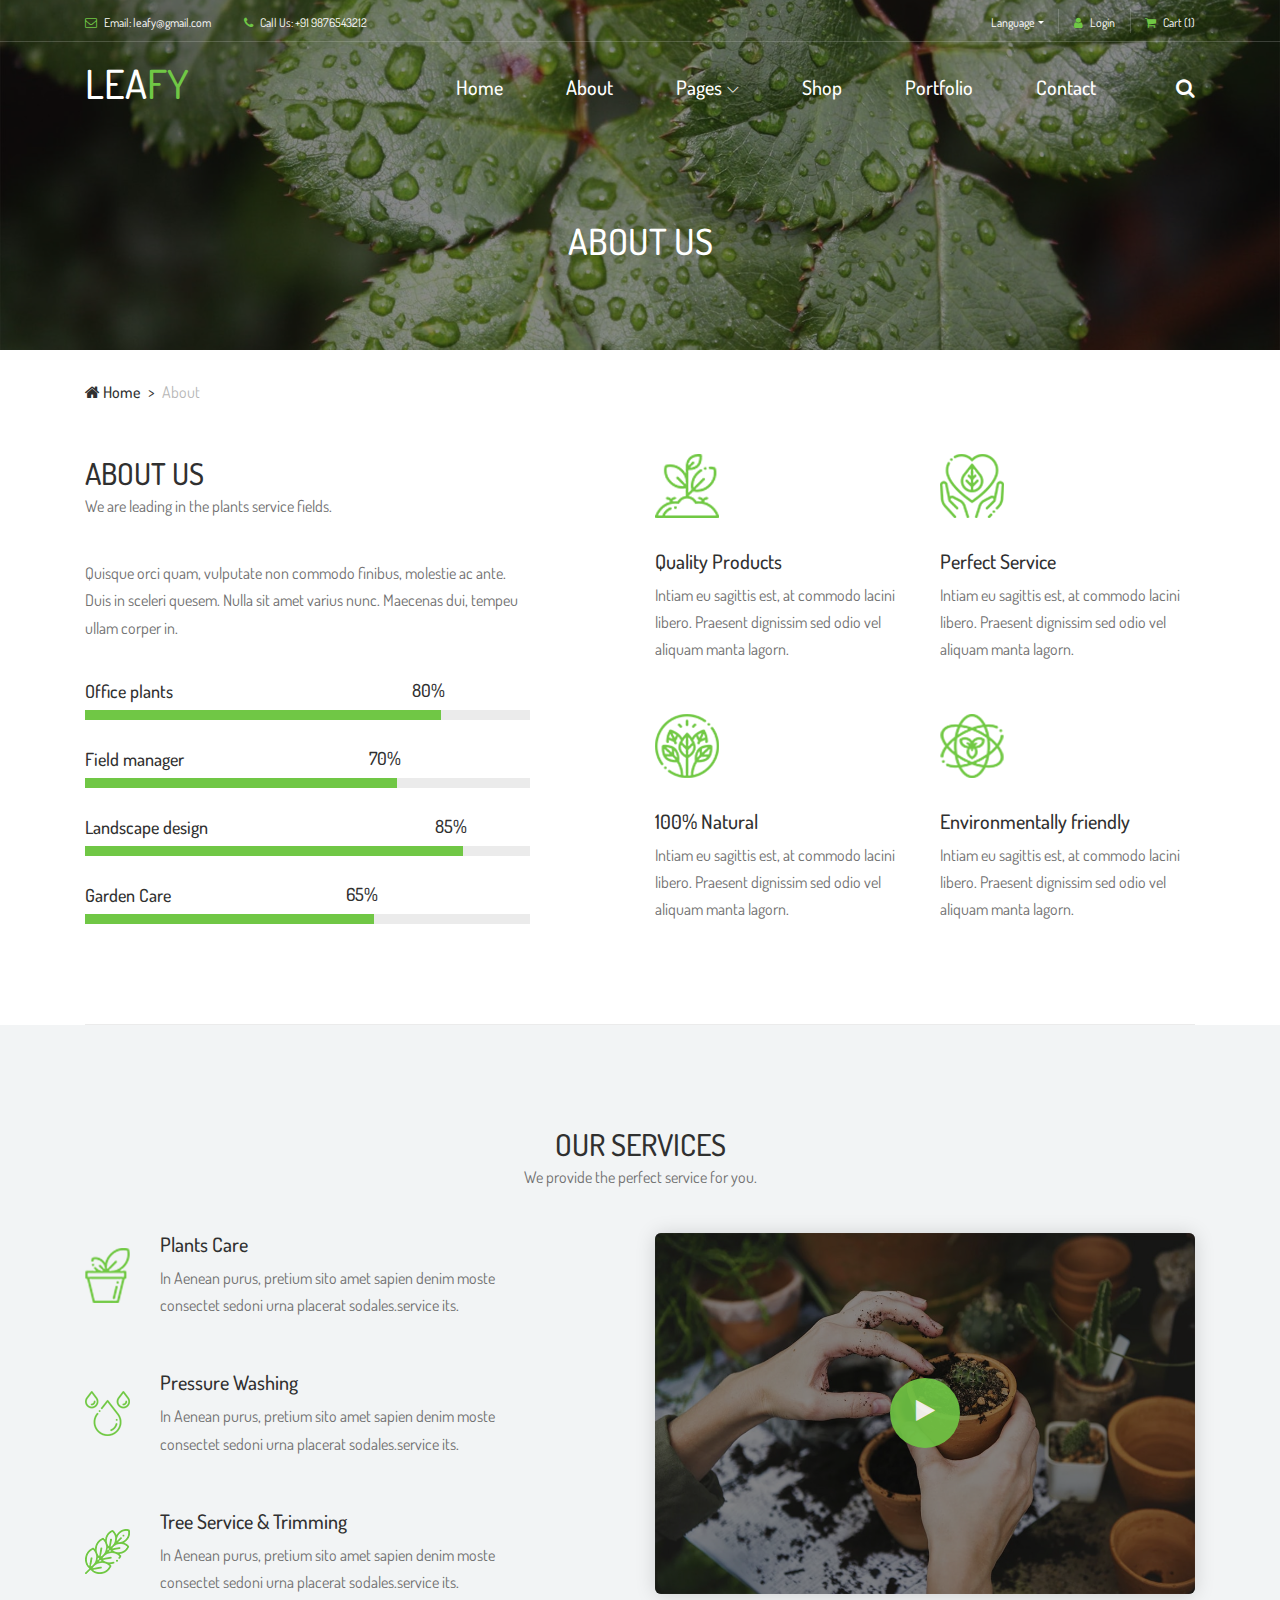
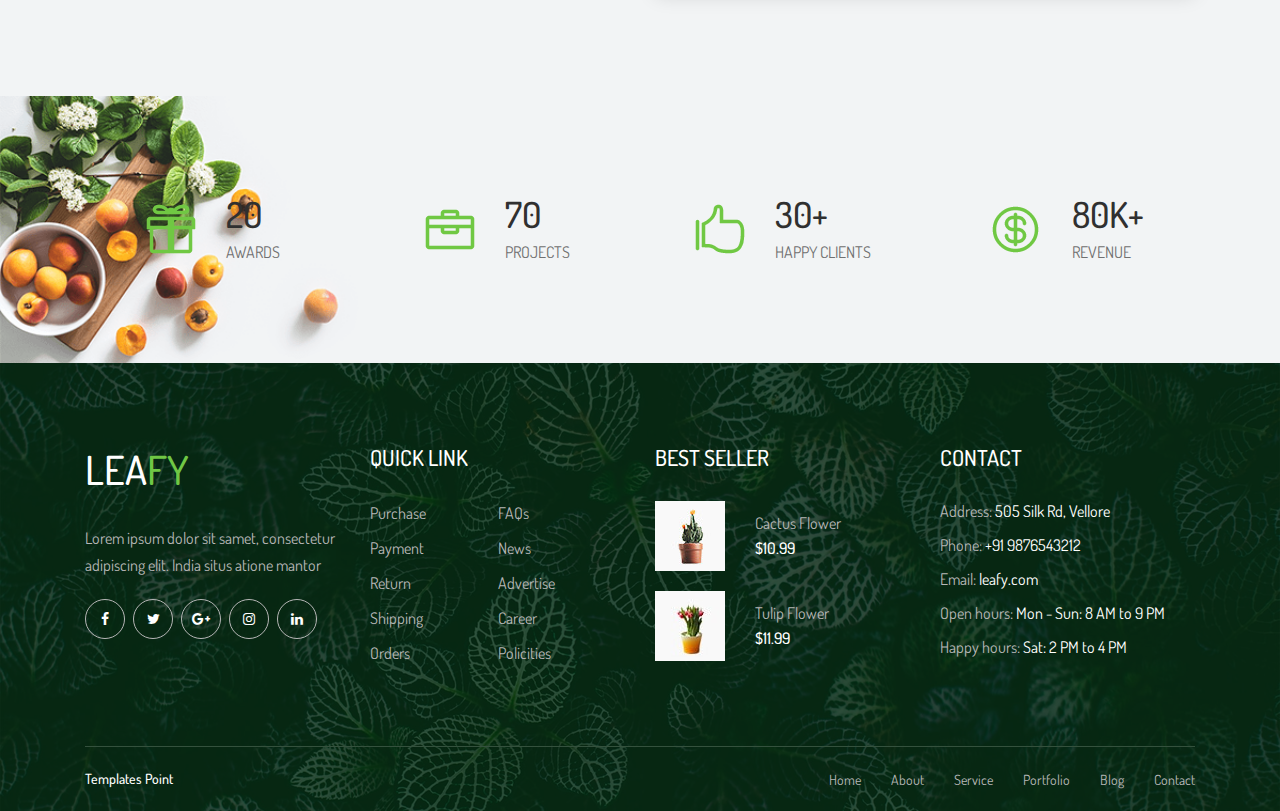
<file: about.html>
<!DOCTYPE html>
<html lang="en">

<head>
    <meta charset="UTF-8">
    <meta name="description" content="">
    <meta http-equiv="X-UA-Compatible" content="IE=edge">
    <meta name="viewport" content="width=device-width, initial-scale=1, shrink-to-fit=no">
    <!-- The above 4 meta tags *must* come first in the head; any other head content must come *after* these tags -->

    <!-- Title -->
    <title>Leafy Plant Selling Store</title>

    <!-- Favicon -->
    <link rel="icon" href="img/core-img/favicon.ico">

    <!-- Core Stylesheet -->
    <link rel="stylesheet" href="style.css">

</head>

<body>
    <!-- Preloader -->
    <div class="preloader d-flex align-items-center justify-content-center">
        <div class="preloader-circle"></div>
        <div class="preloader-img">
            <img src="img/core-img/leaf.png" alt="">
        </div>
    </div>

    <!-- ##### Header Area Start ##### -->
    <header class="header-area">

        <!-- ***** Top Header Area ***** -->
        <div class="top-header-area">
            <div class="container">
                <div class="row">
                    <div class="col-12">
                        <div class="top-header-content d-flex align-items-center justify-content-between">
                            <!-- Top Header Content -->
                            <div class="top-header-meta">
                                <a href="#" data-toggle="tooltip" data-placement="bottom" title="leafy@gmail.com"><i class="fa fa-envelope-o" aria-hidden="true"></i> <span>Email: leafy@gmail.com </span></a>
                                <a href="#" data-toggle="tooltip" data-placement="bottom" title="+91 9876543212"><i class="fa fa-phone" aria-hidden="true"></i> <span>Call Us: +91 9876543212</span></a>
                            </div>

                            <!-- Top Header Content -->
                            <div class="top-header-meta d-flex">
                                <!-- Language Dropdown -->
                                <div class="language-dropdown">
                                    <div class="dropdown">
                                        <button class="btn btn-secondary dropdown-toggle mr-30" type="button" id="dropdownMenuButton" data-toggle="dropdown" aria-haspopup="true" aria-expanded="false">Language</button>
                                        <div class="dropdown-menu" aria-labelledby="dropdownMenuButton">
                                            <a class="dropdown-item" href="#">USA</a>
                                            <a class="dropdown-item" href="#">UK</a>
                                            <a class="dropdown-item" href="#">Bangla</a>
                                            <a class="dropdown-item" href="#">Hindi</a>
                                            <a class="dropdown-item" href="#">Spanish</a>
                                            <a class="dropdown-item" href="#">Latin</a>
                                        </div>
                                    </div>
                                </div>
                                <!-- Login -->
                                <div class="login">
                                    <a href="#"><i class="fa fa-user" aria-hidden="true"></i> <span>Login</span></a>
                                </div>
                                <!-- Cart -->
                                <div class="cart">
                                    <a href="cart.html"><i class="fa fa-shopping-cart" aria-hidden="true"></i> <span>Cart <span class="cart-quantity">(1)</span></span></a>
                                </div>
                            </div>
                        </div>
                    </div>
                </div>
            </div>
        </div>

        <!-- ***** Navbar Area ***** -->
        <div class="alazea-main-menu">
            <div class="classy-nav-container breakpoint-off">
                <div class="container">
                    <!-- Menu -->
                    <nav class="classy-navbar justify-content-between" id="alazeaNav">

                        <!-- Nav Brand -->
                        <a href="index.html" class="nav-brand"><h1 ><font color="white">LEA</font><font color="#70c745">FY</font></h1></a>

                        <!-- Navbar Toggler -->
                        <div class="classy-navbar-toggler">
                            <span class="navbarToggler"><span></span><span></span><span></span></span>
                        </div>

                        <!-- Menu -->
                        <div class="classy-menu">

                            <!-- Close Button -->
                            <div class="classycloseIcon">
                                <div class="cross-wrap"><span class="top"></span><span class="bottom"></span></div>
                            </div>

                            <!-- Navbar Start -->
                            <div class="classynav">
                                <ul>
                                    <li><a href="index.html">Home</a></li>
                                    <li><a href="about.html">About</a></li>
                                    <li><a href="#">Pages</a>
                                        <ul class="dropdown">
                                            <li><a href="index.html">Home</a></li>
                                            <li><a href="about.html">About</a></li>
                                            <li><a href="shop.html">Shop</a>
                                                <ul class="dropdown">
                                                    <li><a href="shop.html">Shop</a></li>
                                                    <li><a href="shop-details.html">Shop Details</a></li>
                                                    <li><a href="cart.html">Shopping Cart</a></li>
                                                    <li><a href="checkout.html">Checkout</a></li>
                                                </ul>
                                            </li>
                                            <li><a href="portfolio.html">Portfolio</a>
                                                <ul class="dropdown">
                                                    <li><a href="portfolio.html">Portfolio</a></li>
                                                    <li><a href="single-portfolio.html">Portfolio Details</a></li>
                                                </ul>
                                            </li>
                                            <li><a href="blog.html">Blog</a>
                                                <ul class="dropdown">
                                                    <li><a href="blog.html">Blog</a></li>
                                                    <li><a href="single-post.html">Blog Details</a></li>
                                                </ul>
                                            </li>
                                            <li><a href="contact.html">Contact</a></li>
                                        </ul>
                                    </li>
                                    <li><a href="shop.html">Shop</a></li>
                                    <li><a href="portfolio.html">Portfolio</a></li>
                                    <li><a href="contact.html">Contact</a></li>
                                </ul>

                                <!-- Search Icon -->
                                <div id="searchIcon">
                                    <i class="fa fa-search" aria-hidden="true"></i>
                                </div>

                            </div>
                            <!-- Navbar End -->
                        </div>
                    </nav>

                    <!-- Search Form -->
                    <div class="search-form">
                        <form action="#" method="get">
                            <input type="search" name="search" id="search" placeholder="Type keywords &amp; press enter...">
                            <button type="submit" class="d-none"></button>
                        </form>
                        <!-- Close Icon -->
                        <div class="closeIcon"><i class="fa fa-times" aria-hidden="true"></i></div>
                    </div>
                </div>
            </div>
        </div>
    </header>
    <!-- ##### Header Area End ##### -->

    <!-- ##### Breadcrumb Area Start ##### -->
    <div class="breadcrumb-area">
        <!-- Top Breadcrumb Area -->
        <div class="top-breadcrumb-area bg-img bg-overlay d-flex align-items-center justify-content-center" style="background-image: url(img/bg-img/24.jpg);">
            <h2>ABOUT US</h2>
        </div>

        <div class="container">
            <div class="row">
                <div class="col-12">
                    <nav aria-label="breadcrumb">
                        <ol class="breadcrumb">
                            <li class="breadcrumb-item"><a href="#"><i class="fa fa-home"></i> Home</a></li>
                            <li class="breadcrumb-item active" aria-current="page">About</li>
                        </ol>
                    </nav>
                </div>
            </div>
        </div>
    </div>
    <!-- ##### Breadcrumb Area End ##### -->

    <!-- ##### About Area Start ##### -->
    <section class="about-us-area">
        <div class="container">
            <div class="row justify-content-between">
                <div class="col-12 col-lg-5">
                    <!-- Section Heading -->
                    <div class="section-heading">
                        <h2>ABOUT US</h2>
                        <p>We are leading in the plants service fields.</p>
                    </div>
                    <p>Quisque orci quam, vulputate non commodo finibus, molestie ac ante. Duis in sceleri quesem. Nulla sit amet varius nunc. Maecenas dui, tempeu ullam corper in.</p>

                    <!-- Progress Bar Content Area -->
                    <div class="alazea-progress-bar mb-50">
                        <!-- Single Progress Bar -->
                        <div class="single_progress_bar">
                            <p>Office plants</p>
                            <div id="bar1" class="barfiller">
                                <div class="tipWrap">
                                    <span class="tip"></span>
                                </div>
                                <span class="fill" data-percentage="80"></span>
                            </div>
                        </div>

                        <!-- Single Progress Bar -->
                        <div class="single_progress_bar">
                            <p>Field manager</p>
                            <div id="bar2" class="barfiller">
                                <div class="tipWrap">
                                    <span class="tip"></span>
                                </div>
                                <span class="fill" data-percentage="70"></span>
                            </div>
                        </div>

                        <!-- Single Progress Bar -->
                        <div class="single_progress_bar">
                            <p>Landscape design</p>
                            <div id="bar3" class="barfiller">
                                <div class="tipWrap">
                                    <span class="tip"></span>
                                </div>
                                <span class="fill" data-percentage="85"></span>
                            </div>
                        </div>

                        <!-- Single Progress Bar -->
                        <div class="single_progress_bar">
                            <p>Garden Care</p>
                            <div id="bar4" class="barfiller">
                                <div class="tipWrap">
                                    <span class="tip"></span>
                                </div>
                                <span class="fill" data-percentage="65"></span>
                            </div>
                        </div>
                    </div>
                </div>

                <div class="col-12 col-lg-6">
                    <div class="alazea-benefits-area">
                        <div class="row">
                            <!-- Single Benefits Area -->
                            <div class="col-12 col-sm-6">
                                <div class="single-benefits-area">
                                    <img src="img/core-img/b1.png" alt="">
                                    <h5>Quality Products</h5>
                                    <p>Intiam eu sagittis est, at commodo lacini libero. Praesent dignissim sed odio vel aliquam manta lagorn.</p>
                                </div>
                            </div>

                            <!-- Single Benefits Area -->
                            <div class="col-12 col-sm-6">
                                <div class="single-benefits-area">
                                    <img src="img/core-img/b2.png" alt="">
                                    <h5>Perfect Service</h5>
                                    <p>Intiam eu sagittis est, at commodo lacini libero. Praesent dignissim sed odio vel aliquam manta lagorn.</p>
                                </div>
                            </div>

                            <!-- Single Benefits Area -->
                            <div class="col-12 col-sm-6">
                                <div class="single-benefits-area">
                                    <img src="img/core-img/b3.png" alt="">
                                    <h5>100% Natural</h5>
                                    <p>Intiam eu sagittis est, at commodo lacini libero. Praesent dignissim sed odio vel aliquam manta lagorn.</p>
                                </div>
                            </div>

                            <!-- Single Benefits Area -->
                            <div class="col-12 col-sm-6">
                                <div class="single-benefits-area">
                                    <img src="img/core-img/b4.png" alt="">
                                    <h5>Environmentally friendly</h5>
                                    <p>Intiam eu sagittis est, at commodo lacini libero. Praesent dignissim sed odio vel aliquam manta lagorn.</p>
                                </div>
                            </div>
                        </div>
                    </div>
                </div>
            </div>
        </div>

        <div class="container">
            <div class="row">
                <div class="col-12">
                    <div class="border-line"></div>
                </div>
            </div>
        </div>
    </section>
    <!-- ##### About Area End ##### -->

    <!-- ##### Service Area Start ##### -->
    <section class="our-services-area bg-gray section-padding-100-0">
        <div class="container">
            <div class="row">
                <div class="col-12">
                    <!-- Section Heading -->
                    <div class="section-heading text-center">
                        <h2>OUR SERVICES</h2>
                        <p>We provide the perfect service for you.</p>
                    </div>
                </div>
            </div>

            <div class="row align-items-center justify-content-between">
                <div class="col-12 col-lg-5">
                    <div class="alazea-service-area mb-100">

                        <!-- Single Service Area -->
                        <div class="single-service-area d-flex align-items-center">
                            <!-- Icon -->
                            <div class="service-icon mr-30">
                                <img src="img/core-img/s1.png" alt="">
                            </div>
                            <!-- Content -->
                            <div class="service-content">
                                <h5>Plants Care</h5>
                                <p>In Aenean purus, pretium sito amet sapien denim moste consectet sedoni urna placerat sodales.service its.</p>
                            </div>
                        </div>

                        <!-- Single Service Area -->
                        <div class="single-service-area d-flex align-items-center">
                            <!-- Icon -->
                            <div class="service-icon mr-30">
                                <img src="img/core-img/s2.png" alt="">
                            </div>
                            <!-- Content -->
                            <div class="service-content">
                                <h5>Pressure Washing</h5>
                                <p>In Aenean purus, pretium sito amet sapien denim moste consectet sedoni urna placerat sodales.service its.</p>
                            </div>
                        </div>

                        <!-- Single Service Area -->
                        <div class="single-service-area d-flex align-items-center">
                            <!-- Icon -->
                            <div class="service-icon mr-30">
                                <img src="img/core-img/s3.png" alt="">
                            </div>
                            <!-- Content -->
                            <div class="service-content">
                                <h5>Tree Service &amp; Trimming</h5>
                                <p>In Aenean purus, pretium sito amet sapien denim moste consectet sedoni urna placerat sodales.service its.</p>
                            </div>
                        </div>

                    </div>
                </div>

                <div class="col-12 col-lg-6">
                    <div class="alazea-video-area bg-overlay mb-100">
                        <img src="img/bg-img/23.jpg" alt="">
                        <a href="http://www.youtube.com/watch?v=7HKoqNJtMTQ" class="video-icon">
                            <i class="fa fa-play" aria-hidden="true"></i>
                        </a>
                    </div>
                </div>
            </div>
        </div>
    </section>
    <!-- ##### Service Area End ##### -->

    

    <!-- ##### Cool Facts Area Start ##### -->
    <section class="cool-facts-area bg-img section-padding-100-0" style="background-image: url(img/bg-img/cool-facts.png);">
        <div class="container">
            <div class="row">

                <!-- Single Cool Facts Area -->
                <div class="col-12 col-sm-6 col-md-3">
                    <div class="single-cool-fact d-flex align-items-center justify-content-center mb-100">
                        <div class="cf-icon">
                            <img src="img/core-img/cf1.png" alt="">
                        </div>
                        <div class="cf-content">
                            <h2><span class="counter">20</span></h2>
                            <h6>AWARDS</h6>
                        </div>
                    </div>
                </div>

                <!-- Single Cool Facts Area -->
                <div class="col-12 col-sm-6 col-md-3">
                    <div class="single-cool-fact d-flex align-items-center justify-content-center mb-100">
                        <div class="cf-icon">
                            <img src="img/core-img/cf2.png" alt="">
                        </div>
                        <div class="cf-content">
                            <h2><span class="counter">70</span></h2>
                            <h6>PROJECTS</h6>
                        </div>
                    </div>
                </div>

                <!-- Single Cool Facts Area -->
                <div class="col-12 col-sm-6 col-md-3">
                    <div class="single-cool-fact d-flex align-items-center justify-content-center mb-100">
                        <div class="cf-icon">
                            <img src="img/core-img/cf3.png" alt="">
                        </div>
                        <div class="cf-content">
                            <h2><span class="counter">30</span>+</h2>
                            <h6>HAPPY CLIENTS</h6>
                        </div>
                    </div>
                </div>

                <!-- Single Cool Facts Area -->
                <div class="col-12 col-sm-6 col-md-3">
                    <div class="single-cool-fact d-flex align-items-center justify-content-center mb-100">
                        <div class="cf-icon">
                            <img src="img/core-img/cf4.png" alt="">
                        </div>
                        <div class="cf-content">
                            <h2><span class="counter">80</span>K+</h2>
                            <h6>REVENUE</h6>
                        </div>
                    </div>
                </div>

            </div>
        </div>

        <!-- Side Image -->
        <div class="side-img wow fadeInUp" data-wow-delay="500ms">
            <img src="img/core-img/pot.png" alt="">
        </div>
    </section>
    <!-- ##### Cool Facts Area End ##### -->

    
    <!-- ##### Footer Area Start ##### -->
    <footer class="footer-area bg-img" style="background-image: url(img/bg-img/3.jpg);">
        <!-- Main Footer Area -->
        <div class="main-footer-area">
            <div class="container">
                <div class="row">

                    <!-- Single Footer Widget -->
                    <div class="col-12 col-sm-6 col-lg-3">
                        <div class="single-footer-widget">
                            <div class="footer-logo mb-30">
                                <a href="#"><h1 ><font color="white">LEA</font><font color="#70c745">FY</font></h1></a>
                            </div>
                            <p>Lorem ipsum dolor sit samet, consectetur adipiscing elit. India situs atione mantor</p>
                            <div class="social-info">
                                <a href="#"><i class="fa fa-facebook" aria-hidden="true"></i></a>
                                <a href="#"><i class="fa fa-twitter" aria-hidden="true"></i></a>
                                <a href="#"><i class="fa fa-google-plus" aria-hidden="true"></i></a>
                                <a href="#"><i class="fa fa-instagram" aria-hidden="true"></i></a>
                                <a href="#"><i class="fa fa-linkedin" aria-hidden="true"></i></a>
                            </div>
                        </div>
                    </div>

                    <!-- Single Footer Widget -->
                    <div class="col-12 col-sm-6 col-lg-3">
                        <div class="single-footer-widget">
                            <div class="widget-title">
                                <h5>QUICK LINK</h5>
                            </div>
                            <nav class="widget-nav">
                                <ul>
                                    <li><a href="#">Purchase</a></li>
                                    <li><a href="#">FAQs</a></li>
                                    <li><a href="#">Payment</a></li>
                                    <li><a href="#">News</a></li>
                                    <li><a href="#">Return</a></li>
                                    <li><a href="#">Advertise</a></li>
                                    <li><a href="#">Shipping</a></li>
                                    <li><a href="#">Career</a></li>
                                    <li><a href="#">Orders</a></li>
                                    <li><a href="#">Policities</a></li>
                                </ul>
                            </nav>
                        </div>
                    </div>

                    <!-- Single Footer Widget -->
                    <div class="col-12 col-sm-6 col-lg-3">
                        <div class="single-footer-widget">
                            <div class="widget-title">
                                <h5>BEST SELLER</h5>
                            </div>

                            <!-- Single Best Seller Products -->
                            <div class="single-best-seller-product d-flex align-items-center">
                                <div class="product-thumbnail">
                                    <a href="shop-details.html"><img src="img/bg-img/4.jpg" alt=""></a>
                                </div>
                                <div class="product-info">
                                    <a href="shop-details.html">Cactus Flower</a>
                                    <p>$10.99</p>
                                </div>
                            </div>

                            <!-- Single Best Seller Products -->
                            <div class="single-best-seller-product d-flex align-items-center">
                                <div class="product-thumbnail">
                                    <a href="shop-details.html"><img src="img/bg-img/5.jpg" alt=""></a>
                                </div>
                                <div class="product-info">
                                    <a href="shop-details.html">Tulip Flower</a>
                                    <p>$11.99</p>
                                </div>
                            </div>
                        </div>
                    </div>

                    <!-- Single Footer Widget -->
                    <div class="col-12 col-sm-6 col-lg-3">
                        <div class="single-footer-widget">
                            <div class="widget-title">
                                <h5>CONTACT</h5>
                            </div>

                            <div class="contact-information">
                                <p><span>Address:</span> 505 Silk Rd, Vellore</p>
                                <p><span>Phone:</span> +91 9876543212</p>
                                <p><span>Email:</span> leafy.com</p>
                                <p><span>Open hours:</span> Mon - Sun: 8 AM to 9 PM</p>
                                <p><span>Happy hours:</span> Sat: 2 PM to 4 PM</p>
                            </div>
                        </div>
                    </div>
                </div>
            </div>
        </div>

        <!-- Footer Bottom Area -->
        <div class="footer-bottom-area">
            <div class="container">
                <div class="row">
                    <div class="col-12">
                        <div class="border-line"></div>
                    </div>
                    <!-- Copywrite Text -->
                    <div class="col-12 col-md-6">
                        <div class="copywrite-text">
                            <p> <a href="https://www.templatespoint.net" target="_blank">Templates Point</a></p>
                        </div>
                    </div>
                    <!-- Footer Nav -->
                    <div class="col-12 col-md-6">
                        <div class="footer-nav">
                            <nav>
                                <ul>
                                    <li><a href="#">Home</a></li>
                                    <li><a href="#">About</a></li>
                                    <li><a href="#">Service</a></li>
                                    <li><a href="#">Portfolio</a></li>
                                    <li><a href="#">Blog</a></li>
                                    <li><a href="#">Contact</a></li>
                                </ul>
                            </nav>
                        </div>
                    </div>
                </div>
            </div>
        </div>
    </footer>
    <!-- ##### Footer Area End ##### -->

    <!-- ##### All Javascript Files ##### -->
    <!-- jQuery-2.2.4 js -->
    <script src="js/jquery/jquery-2.2.4.min.js"></script>
    <!-- Popper js -->
    <script src="js/bootstrap/popper.min.js"></script>
    <!-- Bootstrap js -->
    <script src="js/bootstrap/bootstrap.min.js"></script>
    <!-- All Plugins js -->
    <script src="js/plugins/plugins.js"></script>
    <!-- Active js -->
    <script src="js/active.js"></script>
</body>

</html>
</file>
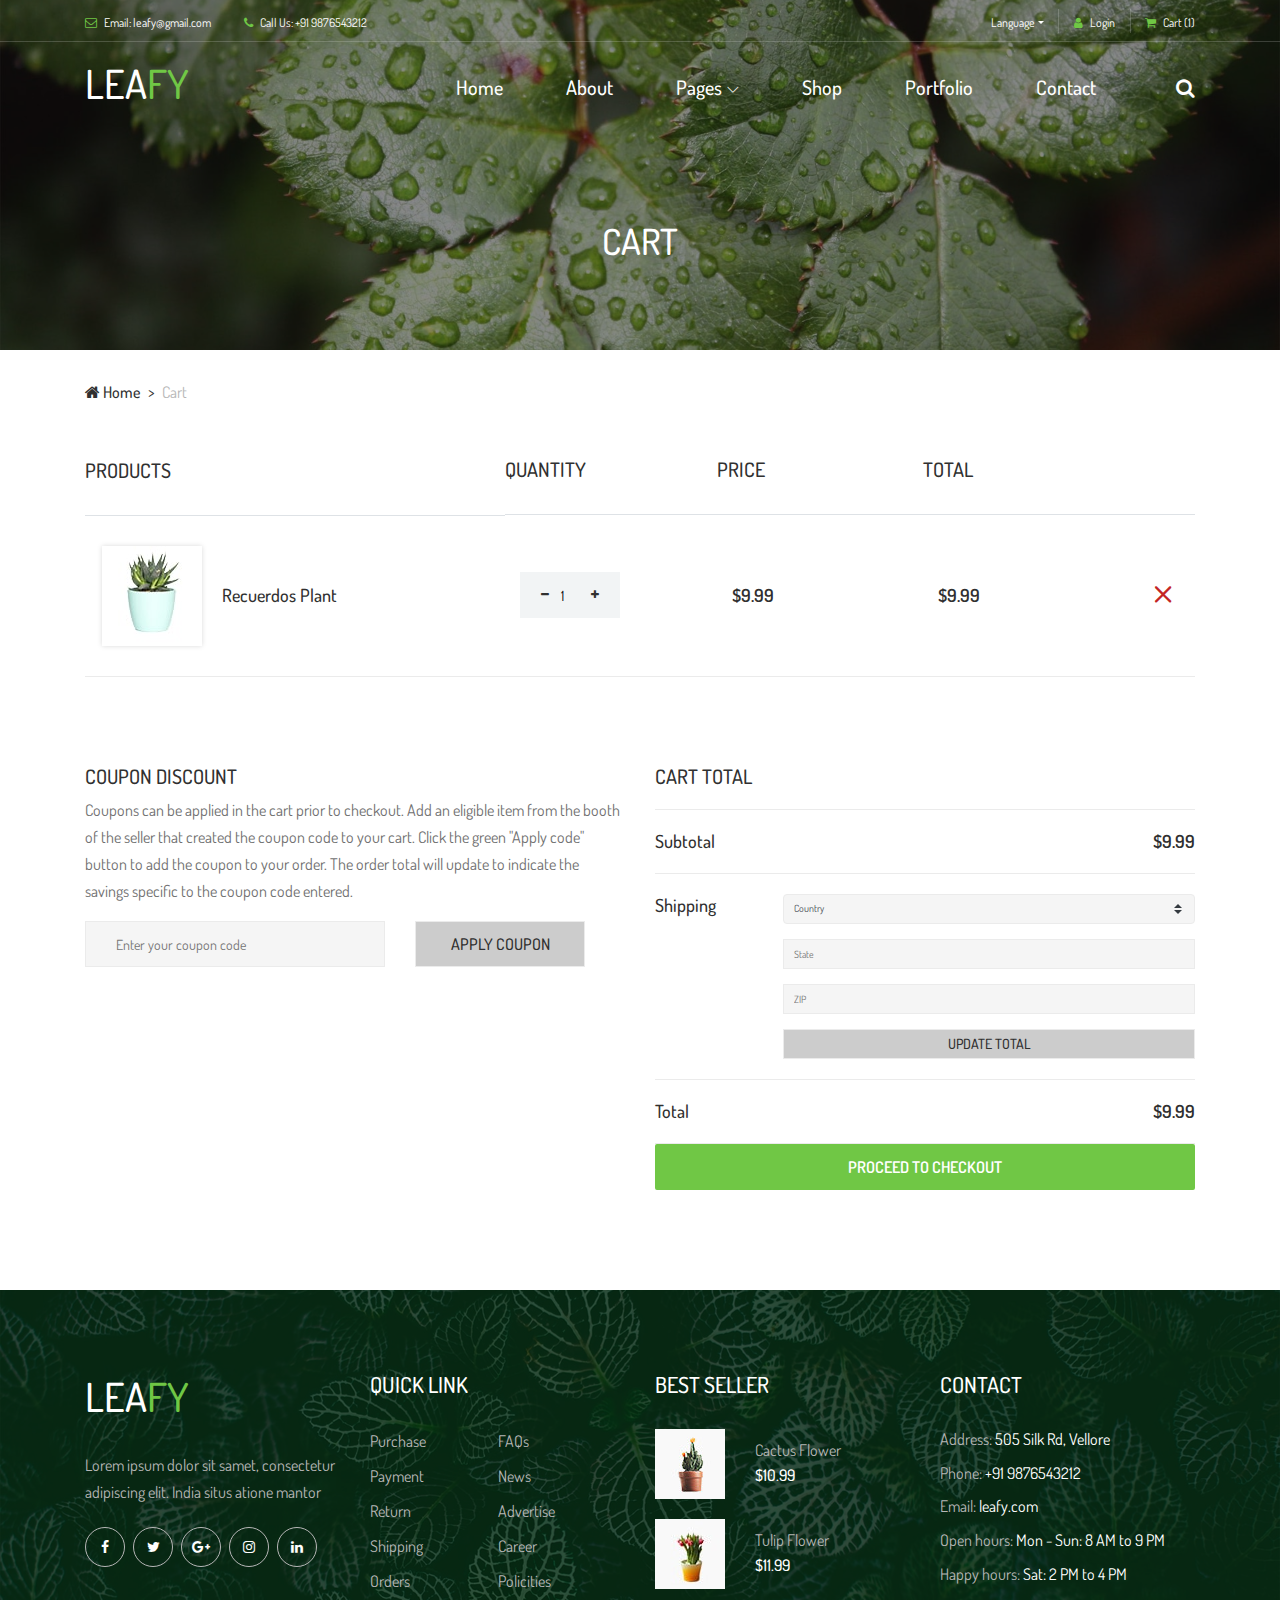
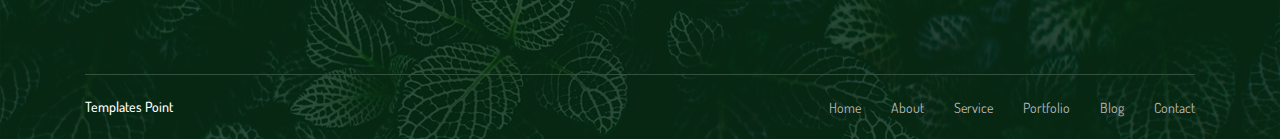
<file: cart.html>
<!DOCTYPE html>
<html lang="en">

<head>
    <meta charset="UTF-8">
    <meta name="description" content="">
    <meta http-equiv="X-UA-Compatible" content="IE=edge">
    <meta name="viewport" content="width=device-width, initial-scale=1, shrink-to-fit=no">
    <!-- The above 4 meta tags *must* come first in the head; any other head content must come *after* these tags -->

    <!-- Title -->
    <title>Leafy Plant Selling Store</title>

    <!-- Favicon -->
    <link rel="icon" href="img/core-img/favicon.ico">

    <!-- Core Stylesheet -->
    <link rel="stylesheet" href="style.css">

</head>

<body>
    <!-- Preloader -->
    <div class="preloader d-flex align-items-center justify-content-center">
        <div class="preloader-circle"></div>
        <div class="preloader-img">
            <img src="img/core-img/leaf.png" alt="">
        </div>
    </div>

    <!-- ##### Header Area Start ##### -->
    <header class="header-area">

        <!-- ***** Top Header Area ***** -->
        <div class="top-header-area">
            <div class="container">
                <div class="row">
                    <div class="col-12">
                        <div class="top-header-content d-flex align-items-center justify-content-between">
                            <!-- Top Header Content -->
                            <div class="top-header-meta">
                                <a href="#" data-toggle="tooltip" data-placement="bottom" title="leafy@gmail.com"><i class="fa fa-envelope-o" aria-hidden="true"></i> <span>Email: leafy@gmail.com </span></a>
                                <a href="#" data-toggle="tooltip" data-placement="bottom" title="+91 9876543212"><i class="fa fa-phone" aria-hidden="true"></i> <span>Call Us: +91 9876543212</span></a>
                            </div>

                            <!-- Top Header Content -->
                            <div class="top-header-meta d-flex">
                                <!-- Language Dropdown -->
                                <div class="language-dropdown">
                                    <div class="dropdown">
                                        <button class="btn btn-secondary dropdown-toggle mr-30" type="button" id="dropdownMenuButton" data-toggle="dropdown" aria-haspopup="true" aria-expanded="false">Language</button>
                                        <div class="dropdown-menu" aria-labelledby="dropdownMenuButton">
                                            <a class="dropdown-item" href="#">USA</a>
                                            <a class="dropdown-item" href="#">UK</a>
                                            <a class="dropdown-item" href="#">Bangla</a>
                                            <a class="dropdown-item" href="#">Hindi</a>
                                            <a class="dropdown-item" href="#">Spanish</a>
                                            <a class="dropdown-item" href="#">Latin</a>
                                        </div>
                                    </div>
                                </div>
                                <!-- Login -->
                                <div class="login">
                                    <a href="#"><i class="fa fa-user" aria-hidden="true"></i> <span>Login</span></a>
                                </div>
                                <!-- Cart -->
                                <div class="cart">
                                    <a href="cart.html"><i class="fa fa-shopping-cart" aria-hidden="true"></i> <span>Cart <span class="cart-quantity">(1)</span></span></a>
                                </div>
                            </div>
                        </div>
                    </div>
                </div>
            </div>
        </div>

        <!-- ***** Navbar Area ***** -->
        <div class="alazea-main-menu">
            <div class="classy-nav-container breakpoint-off">
                <div class="container">
                    <!-- Menu -->
                    <nav class="classy-navbar justify-content-between" id="alazeaNav">

                        <!-- Nav Brand -->
                        <a href="index.html" class="nav-brand"><h1 ><font color="white">LEA</font><font color="#70c745">FY</font></h1></a>

                        <!-- Navbar Toggler -->
                        <div class="classy-navbar-toggler">
                            <span class="navbarToggler"><span></span><span></span><span></span></span>
                        </div>

                        <!-- Menu -->
                        <div class="classy-menu">

                            <!-- Close Button -->
                            <div class="classycloseIcon">
                                <div class="cross-wrap"><span class="top"></span><span class="bottom"></span></div>
                            </div>

                            <!-- Navbar Start -->
                            <div class="classynav">
                                <ul>
                                    <li><a href="index.html">Home</a></li>
                                    <li><a href="about.html">About</a></li>
                                    <li><a href="#">Pages</a>
                                        <ul class="dropdown">
                                            <li><a href="index.html">Home</a></li>
                                            <li><a href="about.html">About</a></li>
                                            <li><a href="shop.html">Shop</a>
                                                <ul class="dropdown">
                                                    <li><a href="shop.html">Shop</a></li>
                                                    <li><a href="shop-details.html">Shop Details</a></li>
                                                    <li><a href="cart.html">Shopping Cart</a></li>
                                                    <li><a href="checkout.html">Checkout</a></li>
                                                </ul>
                                            </li>
                                            <li><a href="portfolio.html">Portfolio</a>
                                                <ul class="dropdown">
                                                    <li><a href="portfolio.html">Portfolio</a></li>
                                                    <li><a href="single-portfolio.html">Portfolio Details</a></li>
                                                </ul>
                                            </li>
                                            <li><a href="blog.html">Blog</a>
                                                <ul class="dropdown">
                                                    <li><a href="blog.html">Blog</a></li>
                                                    <li><a href="single-post.html">Blog Details</a></li>
                                                </ul>
                                            </li>
                                            <li><a href="contact.html">Contact</a></li>
                                        </ul>
                                    </li>
                                    <li><a href="shop.html">Shop</a></li>
                                    <li><a href="portfolio.html">Portfolio</a></li>
                                    <li><a href="contact.html">Contact</a></li>
                                </ul>

                                <!-- Search Icon -->
                                <div id="searchIcon">
                                    <i class="fa fa-search" aria-hidden="true"></i>
                                </div>

                            </div>
                            <!-- Navbar End -->
                        </div>
                    </nav>

                    <!-- Search Form -->
                    <div class="search-form">
                        <form action="#" method="get">
                            <input type="search" name="search" id="search" placeholder="Type keywords &amp; press enter...">
                            <button type="submit" class="d-none"></button>
                        </form>
                        <!-- Close Icon -->
                        <div class="closeIcon"><i class="fa fa-times" aria-hidden="true"></i></div>
                    </div>
                </div>
            </div>
        </div>
    </header>
    <!-- ##### Header Area End ##### -->

    <!-- ##### Breadcrumb Area Start ##### -->
    <div class="breadcrumb-area">
        <!-- Top Breadcrumb Area -->
        <div class="top-breadcrumb-area bg-img bg-overlay d-flex align-items-center justify-content-center" style="background-image: url(img/bg-img/24.jpg);">
            <h2>Cart</h2>
        </div>

        <div class="container">
            <div class="row">
                <div class="col-12">
                    <nav aria-label="breadcrumb">
                        <ol class="breadcrumb">
                            <li class="breadcrumb-item"><a href="#"><i class="fa fa-home"></i> Home</a></li>
                            <li class="breadcrumb-item active" aria-current="page">Cart</li>
                        </ol>
                    </nav>
                </div>
            </div>
        </div>
    </div>
    <!-- ##### Breadcrumb Area End ##### -->

    <!-- ##### Cart Area Start ##### -->
    <div class="cart-area section-padding-0-100 clearfix">
        <div class="container">
            <div class="row">
                <div class="col-12">
                    <div class="cart-table clearfix">
                        <table class="table table-responsive">
                            <thead>
                                <tr>
                                    <th>Products</th>
                                    <th>Quantity</th>
                                    <th>Price</th>
                                    <th>TOTAL</th>
                                    <th></th>
                                </tr>
                            </thead>
                            <tbody>
                                <tr>
                                    <td class="cart_product_img">
                                        <a href="#"><img src="img/bg-img/34.jpg" alt="Product"></a>
                                        <h5>Recuerdos Plant</h5>
                                    </td>
                                    <td class="qty">
                                        <div class="quantity">
                                            <span class="qty-minus" onclick="var effect = document.getElementById('qty'); var qty = effect.value; if( !isNaN( qty ) &amp;&amp; qty &gt; 1 ) effect.value--;return false;"><i class="fa fa-minus" aria-hidden="true"></i></span>
                                            <input type="number" class="qty-text" id="qty" step="1" min="1" max="99" name="quantity" value="1">
                                            <span class="qty-plus" onclick="var effect = document.getElementById('qty'); var qty = effect.value; if( !isNaN( qty )) effect.value++;return false;"><i class="fa fa-plus" aria-hidden="true"></i></span>
                                        </div>
                                    </td>
                                    <td class="price"><span>$9.99</span></td>
                                    <td class="total_price"><span>$9.99</span></td>
                                    <td class="action"><a href="#"><i class="icon_close"></i></a></td>
                                </tr>
                            </tbody>
                        </table>
                    </div>
                </div>
            </div>

            <div class="row">

                <!-- Coupon Discount -->
                <div class="col-12 col-lg-6">
                    <div class="coupon-discount mt-70">
                        <h5>COUPON DISCOUNT</h5>
                        <p>Coupons can be applied in the cart prior to checkout. Add an eligible item from the booth of the seller that created the coupon code to your cart. Click the green "Apply code" button to add the coupon to your order. The order total will update to indicate the savings specific to the coupon code entered.</p>
                        <form action="#" method="post">
                            <input type="text" name="coupon-code" placeholder="Enter your coupon code">
                            <button type="submit">APPLY COUPON</button>
                        </form>
                    </div>
                </div>

                <!-- Cart Totals -->
                <div class="col-12 col-lg-6">
                    <div class="cart-totals-area mt-70">
                        <h5 class="title--">Cart Total</h5>
                        <div class="subtotal d-flex justify-content-between">
                            <h5>Subtotal</h5>
                            <h5>$9.99</h5>
                        </div>
                        <div class="shipping d-flex justify-content-between">
                            <h5>Shipping</h5>
                            <div class="shipping-address">
                                <form action="#" method="post">
                                    <select class="custom-select">
                                      <option selected>Country</option>
                                      <option value="1">USA</option>
                                      <option value="2">Latvia</option>
                                      <option value="3">Japan</option>
                                      <option value="4">Bangladesh</option>
                                    </select>
                                    <input type="text" name="shipping-text" id="shipping-text" placeholder="State">
                                    <input type="text" name="shipping-zip" id="shipping-zip" placeholder="ZIP">
                                    <button type="submit">Update Total</button>
                                </form>
                            </div>
                        </div>
                        <div class="total d-flex justify-content-between">
                            <h5>Total</h5>
                            <h5>$9.99</h5>
                        </div>
                        <div class="checkout-btn">
                            <a href="checkout.html" class="btn alazea-btn w-100">PROCEED TO CHECKOUT</a>
                        </div>
                    </div>
                </div>
            </div>

        </div>
    </div>
    <!-- ##### Cart Area End ##### -->

    <!-- ##### Footer Area Start ##### -->
    <footer class="footer-area bg-img" style="background-image: url(img/bg-img/3.jpg);">
        <!-- Main Footer Area -->
        <div class="main-footer-area">
            <div class="container">
                <div class="row">

                    <!-- Single Footer Widget -->
                    <div class="col-12 col-sm-6 col-lg-3">
                        <div class="single-footer-widget">
                            <div class="footer-logo mb-30">
                                <a href="#"><h1 ><font color="white">LEA</font><font color="#70c745">FY</font></h1></a>
                            </div>
                            <p>Lorem ipsum dolor sit samet, consectetur adipiscing elit. India situs atione mantor</p>
                            <div class="social-info">
                                <a href="#"><i class="fa fa-facebook" aria-hidden="true"></i></a>
                                <a href="#"><i class="fa fa-twitter" aria-hidden="true"></i></a>
                                <a href="#"><i class="fa fa-google-plus" aria-hidden="true"></i></a>
                                <a href="#"><i class="fa fa-instagram" aria-hidden="true"></i></a>
                                <a href="#"><i class="fa fa-linkedin" aria-hidden="true"></i></a>
                            </div>
                        </div>
                    </div>

                    <!-- Single Footer Widget -->
                    <div class="col-12 col-sm-6 col-lg-3">
                        <div class="single-footer-widget">
                            <div class="widget-title">
                                <h5>QUICK LINK</h5>
                            </div>
                            <nav class="widget-nav">
                                <ul>
                                    <li><a href="#">Purchase</a></li>
                                    <li><a href="#">FAQs</a></li>
                                    <li><a href="#">Payment</a></li>
                                    <li><a href="#">News</a></li>
                                    <li><a href="#">Return</a></li>
                                    <li><a href="#">Advertise</a></li>
                                    <li><a href="#">Shipping</a></li>
                                    <li><a href="#">Career</a></li>
                                    <li><a href="#">Orders</a></li>
                                    <li><a href="#">Policities</a></li>
                                </ul>
                            </nav>
                        </div>
                    </div>

                    <!-- Single Footer Widget -->
                    <div class="col-12 col-sm-6 col-lg-3">
                        <div class="single-footer-widget">
                            <div class="widget-title">
                                <h5>BEST SELLER</h5>
                            </div>

                            <!-- Single Best Seller Products -->
                            <div class="single-best-seller-product d-flex align-items-center">
                                <div class="product-thumbnail">
                                    <a href="shop-details.html"><img src="img/bg-img/4.jpg" alt=""></a>
                                </div>
                                <div class="product-info">
                                    <a href="shop-details.html">Cactus Flower</a>
                                    <p>$10.99</p>
                                </div>
                            </div>

                            <!-- Single Best Seller Products -->
                            <div class="single-best-seller-product d-flex align-items-center">
                                <div class="product-thumbnail">
                                    <a href="shop-details.html"><img src="img/bg-img/5.jpg" alt=""></a>
                                </div>
                                <div class="product-info">
                                    <a href="shop-details.html">Tulip Flower</a>
                                    <p>$11.99</p>
                                </div>
                            </div>
                        </div>
                    </div>

                    <!-- Single Footer Widget -->
                    <div class="col-12 col-sm-6 col-lg-3">
                        <div class="single-footer-widget">
                            <div class="widget-title">
                                <h5>CONTACT</h5>
                            </div>

                            <div class="contact-information">
                                <p><span>Address:</span> 505 Silk Rd, Vellore</p>
                                <p><span>Phone:</span> +91 9876543212</p>
                                <p><span>Email:</span> leafy.com</p>
                                <p><span>Open hours:</span> Mon - Sun: 8 AM to 9 PM</p>
                                <p><span>Happy hours:</span> Sat: 2 PM to 4 PM</p>
                            </div>
                        </div>
                    </div>
                </div>
            </div>
        </div>

        <!-- Footer Bottom Area -->
        <div class="footer-bottom-area">
            <div class="container">
                <div class="row">
                    <div class="col-12">
                        <div class="border-line"></div>
                    </div>
                    <!-- Copywrite Text -->
                    <div class="col-12 col-md-6">
                        <div class="copywrite-text">
                            <p> <a href="https://www.templatespoint.net" target="_blank">Templates Point</a></p>
                        </div>
                    </div>
                    <!-- Footer Nav -->
                    <div class="col-12 col-md-6">
                        <div class="footer-nav">
                            <nav>
                                <ul>
                                    <li><a href="#">Home</a></li>
                                    <li><a href="#">About</a></li>
                                    <li><a href="#">Service</a></li>
                                    <li><a href="#">Portfolio</a></li>
                                    <li><a href="#">Blog</a></li>
                                    <li><a href="#">Contact</a></li>
                                </ul>
                            </nav>
                        </div>
                    </div>
                </div>
            </div>
        </div>
    </footer>
    <!-- ##### Footer Area End ##### -->

    <!-- ##### All Javascript Files ##### -->
    <!-- jQuery-2.2.4 js -->
    <script src="js/jquery/jquery-2.2.4.min.js"></script>
    <!-- Popper js -->
    <script src="js/bootstrap/popper.min.js"></script>
    <!-- Bootstrap js -->
    <script src="js/bootstrap/bootstrap.min.js"></script>
    <!-- All Plugins js -->
    <script src="js/plugins/plugins.js"></script>
    <!-- Active js -->
    <script src="js/active.js"></script>
</body>

</html>
</file>
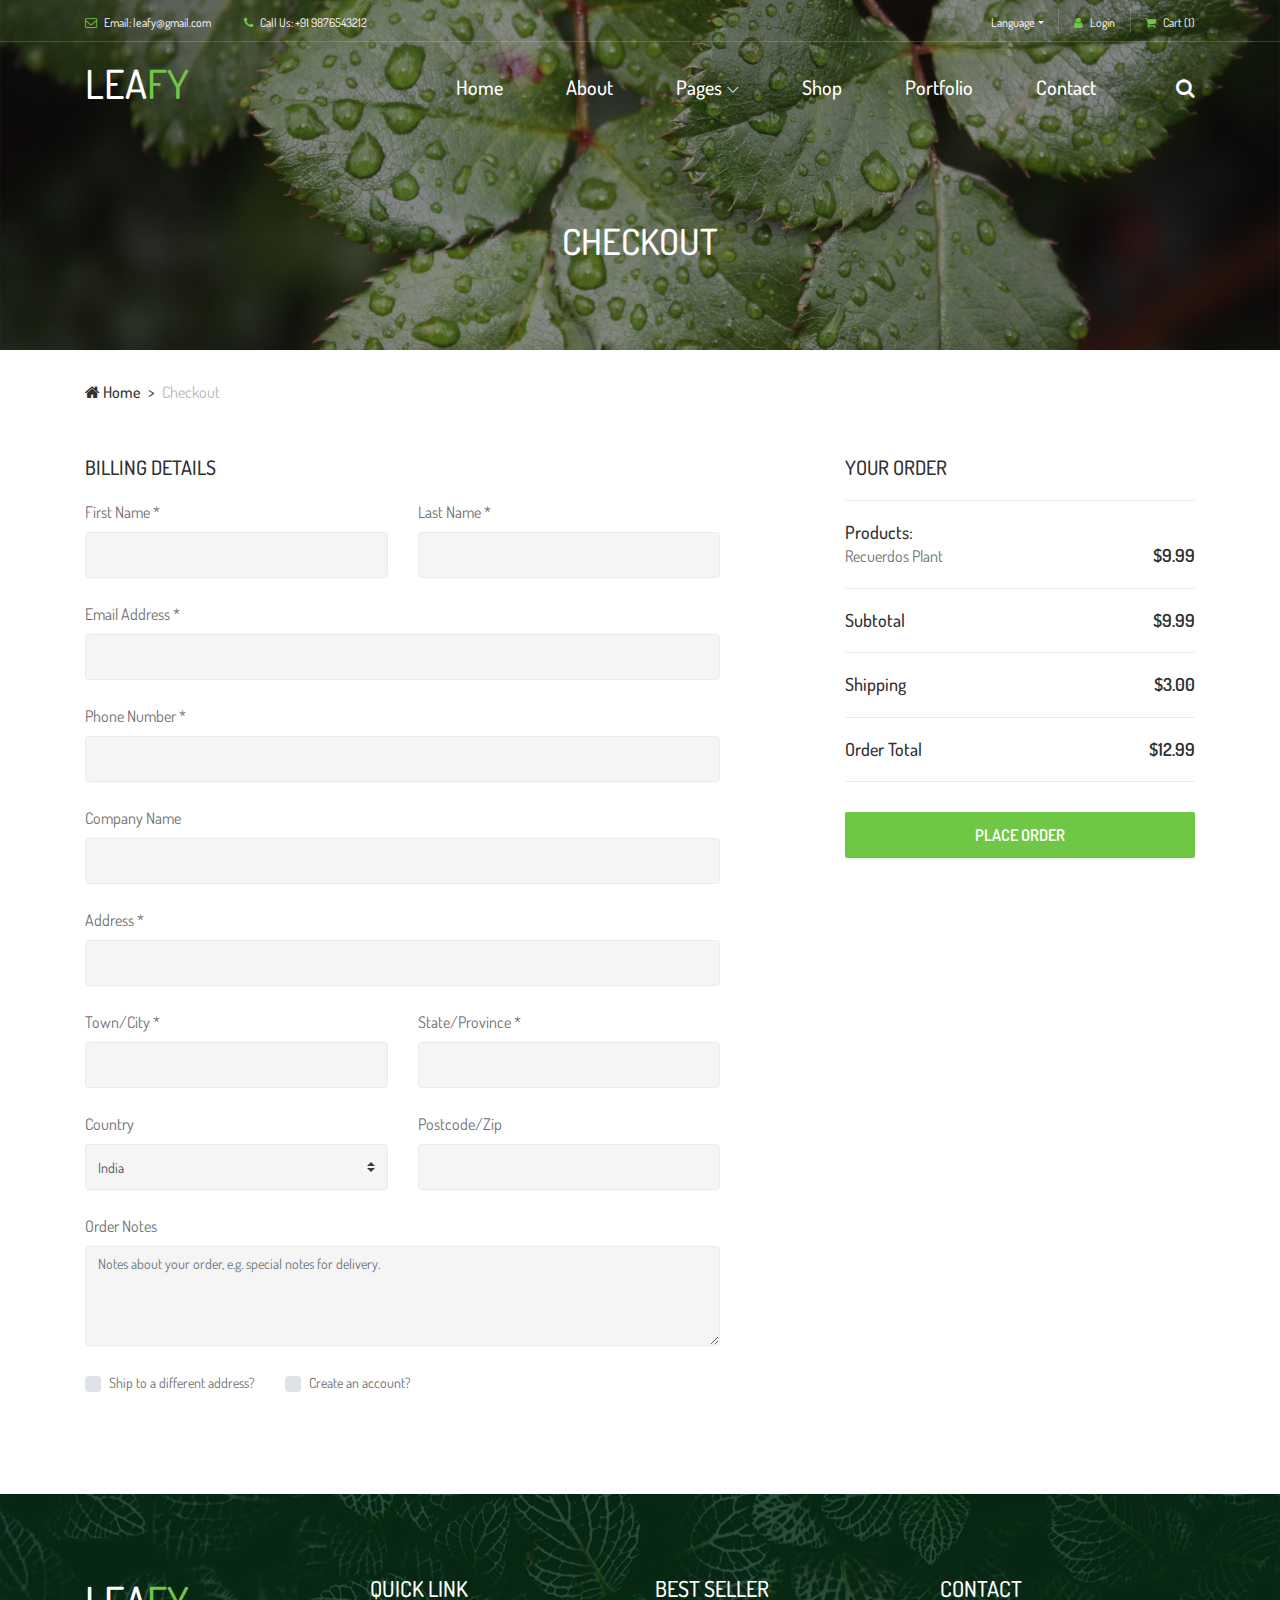
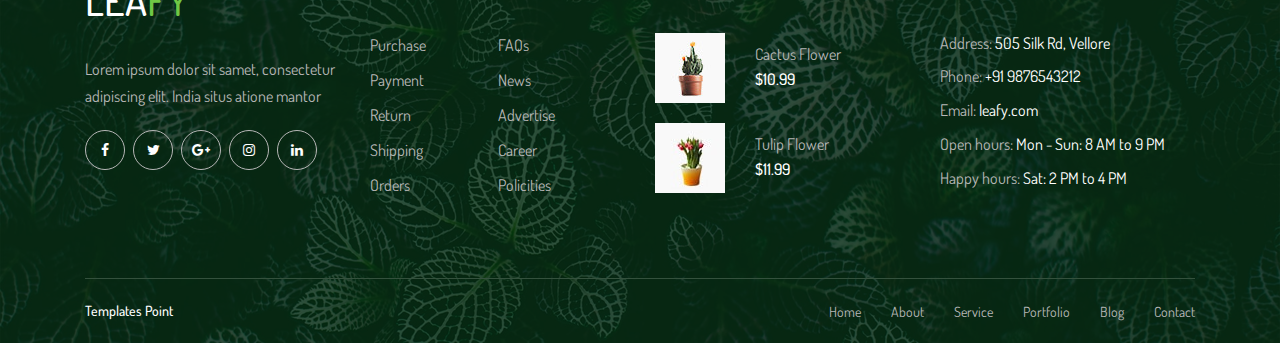
<file: checkout.html>
<!DOCTYPE html>
<html lang="en">

<head>
    <meta charset="UTF-8">
    <meta name="description" content="">
    <meta http-equiv="X-UA-Compatible" content="IE=edge">
    <meta name="viewport" content="width=device-width, initial-scale=1, shrink-to-fit=no">
    <!-- The above 4 meta tags *must* come first in the head; any other head content must come *after* these tags -->

    <!-- Title -->
    <title>Leafy Plant Selling Store</title>

    <!-- Favicon -->
    <link rel="icon" href="img/core-img/favicon.ico">

    <!-- Core Stylesheet -->
    <link rel="stylesheet" href="style.css">

</head>

<body>
    <!-- Preloader -->
    <div class="preloader d-flex align-items-center justify-content-center">
        <div class="preloader-circle"></div>
        <div class="preloader-img">
            <img src="img/core-img/leaf.png" alt="">
        </div>
    </div>

    <!-- ##### Header Area Start ##### -->
    <header class="header-area">

        <!-- ***** Top Header Area ***** -->
        <div class="top-header-area">
            <div class="container">
                <div class="row">
                    <div class="col-12">
                        <div class="top-header-content d-flex align-items-center justify-content-between">
                            <!-- Top Header Content -->
                            <div class="top-header-meta">
                                <a href="#" data-toggle="tooltip" data-placement="bottom" title="leafy@gmail.com"><i class="fa fa-envelope-o" aria-hidden="true"></i> <span>Email: leafy@gmail.com </span></a>
                                <a href="#" data-toggle="tooltip" data-placement="bottom" title="+91 9876543212"><i class="fa fa-phone" aria-hidden="true"></i> <span>Call Us: +91 9876543212</span></a>
                            </div>

                            <!-- Top Header Content -->
                            <div class="top-header-meta d-flex">
                                <!-- Language Dropdown -->
                                <div class="language-dropdown">
                                    <div class="dropdown">
                                        <button class="btn btn-secondary dropdown-toggle mr-30" type="button" id="dropdownMenuButton" data-toggle="dropdown" aria-haspopup="true" aria-expanded="false">Language</button>
                                        <div class="dropdown-menu" aria-labelledby="dropdownMenuButton">
                                            <a class="dropdown-item" href="#">USA</a>
                                            <a class="dropdown-item" href="#">UK</a>
                                            <a class="dropdown-item" href="#">Bangla</a>
                                            <a class="dropdown-item" href="#">Hindi</a>
                                            <a class="dropdown-item" href="#">Spanish</a>
                                            <a class="dropdown-item" href="#">Latin</a>
                                        </div>
                                    </div>
                                </div>
                                <!-- Login -->
                                <div class="login">
                                    <a href="#"><i class="fa fa-user" aria-hidden="true"></i> <span>Login</span></a>
                                </div>
                                <!-- Cart -->
                                <div class="cart">
                                    <a href="cart.html"><i class="fa fa-shopping-cart" aria-hidden="true"></i> <span>Cart <span class="cart-quantity">(1)</span></span></a>
                                </div>
                            </div>
                        </div>
                    </div>
                </div>
            </div>
        </div>

        <!-- ***** Navbar Area ***** -->
        <div class="alazea-main-menu">
            <div class="classy-nav-container breakpoint-off">
                <div class="container">
                    <!-- Menu -->
                    <nav class="classy-navbar justify-content-between" id="alazeaNav">

                        <!-- Nav Brand -->
                        <a href="index.html" class="nav-brand"><h1 ><font color="white">LEA</font><font color="#70c745">FY</font></h1></a>

                        <!-- Navbar Toggler -->
                        <div class="classy-navbar-toggler">
                            <span class="navbarToggler"><span></span><span></span><span></span></span>
                        </div>

                        <!-- Menu -->
                        <div class="classy-menu">

                            <!-- Close Button -->
                            <div class="classycloseIcon">
                                <div class="cross-wrap"><span class="top"></span><span class="bottom"></span></div>
                            </div>

                            <!-- Navbar Start -->
                            <div class="classynav">
                                <ul>
                                    <li><a href="index.html">Home</a></li>
                                    <li><a href="about.html">About</a></li>
                                    <li><a href="#">Pages</a>
                                        <ul class="dropdown">
                                            <li><a href="index.html">Home</a></li>
                                            <li><a href="about.html">About</a></li>
                                            <li><a href="shop.html">Shop</a>
                                                <ul class="dropdown">
                                                    <li><a href="shop.html">Shop</a></li>
                                                    <li><a href="shop-details.html">Shop Details</a></li>
                                                    <li><a href="cart.html">Shopping Cart</a></li>
                                                    <li><a href="checkout.html">Checkout</a></li>
                                                </ul>
                                            </li>
                                            <li><a href="portfolio.html">Portfolio</a>
                                                <ul class="dropdown">
                                                    <li><a href="portfolio.html">Portfolio</a></li>
                                                    <li><a href="single-portfolio.html">Portfolio Details</a></li>
                                                </ul>
                                            </li>
                                            <li><a href="blog.html">Blog</a>
                                                <ul class="dropdown">
                                                    <li><a href="blog.html">Blog</a></li>
                                                    <li><a href="single-post.html">Blog Details</a></li>
                                                </ul>
                                            </li>
                                            <li><a href="contact.html">Contact</a></li>
                                        </ul>
                                    </li>
                                    <li><a href="shop.html">Shop</a></li>
                                    <li><a href="portfolio.html">Portfolio</a></li>
                                    <li><a href="contact.html">Contact</a></li>
                                </ul>

                                <!-- Search Icon -->
                                <div id="searchIcon">
                                    <i class="fa fa-search" aria-hidden="true"></i>
                                </div>

                            </div>
                            <!-- Navbar End -->
                        </div>
                    </nav>

                    <!-- Search Form -->
                    <div class="search-form">
                        <form action="#" method="get">
                            <input type="search" name="search" id="search" placeholder="Type keywords &amp; press enter...">
                            <button type="submit" class="d-none"></button>
                        </form>
                        <!-- Close Icon -->
                        <div class="closeIcon"><i class="fa fa-times" aria-hidden="true"></i></div>
                    </div>
                </div>
            </div>
        </div>
    </header>
    <!-- ##### Header Area End ##### -->

    <!-- ##### Breadcrumb Area Start ##### -->
    <div class="breadcrumb-area">
        <!-- Top Breadcrumb Area -->
        <div class="top-breadcrumb-area bg-img bg-overlay d-flex align-items-center justify-content-center" style="background-image: url(img/bg-img/24.jpg);">
            <h2>Checkout</h2>
        </div>

        <div class="container">
            <div class="row">
                <div class="col-12">
                    <nav aria-label="breadcrumb">
                        <ol class="breadcrumb">
                            <li class="breadcrumb-item"><a href="#"><i class="fa fa-home"></i> Home</a></li>
                            <li class="breadcrumb-item active" aria-current="page">Checkout</li>
                        </ol>
                    </nav>
                </div>
            </div>
        </div>
    </div>
    <!-- ##### Breadcrumb Area End ##### -->

    <!-- ##### Checkout Area Start ##### -->
    <div class="checkout_area mb-100">
        <div class="container">
            <div class="row justify-content-between">
                <div class="col-12 col-lg-7">
                    <div class="checkout_details_area clearfix">
                        <h5>Billing Details</h5>
                        <form action="#" method="post">
                            <div class="row">
                                <div class="col-md-6 mb-4">
                                    <label for="first_name">First Name *</label>
                                    <input type="text" class="form-control" id="first_name" value="" required>
                                </div>
                                <div class="col-md-6 mb-4">
                                    <label for="last_name">Last Name *</label>
                                    <input type="text" class="form-control" id="last_name" value="" required>
                                </div>
                                <div class="col-12 mb-4">
                                    <label for="email_address">Email Address *</label>
                                    <input type="email" class="form-control" id="email_address" value="">
                                </div>
                                <div class="col-12 mb-4">
                                    <label for="phone_number">Phone Number *</label>
                                    <input type="number" class="form-control" id="phone_number" min="0" value="">
                                </div>
                                <div class="col-12 mb-4">
                                    <label for="company">Company Name</label>
                                    <input type="text" class="form-control" id="company" value="">
                                </div>
                                <div class="col-12 mb-4">
                                    <label for="company">Address *</label>
                                    <input type="text" class="form-control" id="address" value="">
                                </div>
                                <div class="col-md-6 mb-4">
                                    <label for="city">Town/City *</label>
                                    <input type="text" class="form-control" id="city" value="">
                                </div>
                                <div class="col-md-6 mb-4">
                                    <label for="state">State/Province *</label>
                                    <input type="text" class="form-control" id="state" value="">
                                </div>
                                <div class="col-md-6 mb-4">
                                    <label for="country">Country</label>
                                    <select class="custom-select d-block w-100" id="country">
                                        <option value="usa">India</option>
                                        <option value="uk">United Kingdom</option>
                                        <option value="ger">Germany</option>
                                        <option value="fra">France</option>
                                        <option value="ind">USA</option>
                                        <option value="aus">Australia</option>
                                        <option value="bra">Brazil</option>
                                        <option value="cana">Canada</option>
                                    </select>
                                </div>
                                <div class="col-md-6 mb-4">
                                    <label for="postcode">Postcode/Zip</label>
                                    <input type="text" class="form-control" id="postcode" value="">
                                </div>
                                <div class="col-md-12 mb-4">
                                    <label for="order-notes">Order Notes</label>
                                    <textarea class="form-control" id="order-notes" cols="30" rows="10" placeholder="Notes about your order, e.g. special notes for delivery."></textarea>
                                </div>
                                <div class="col-12">
                                    <div class="d-flex align-items-center">
                                        <!-- Single Checkbox -->
                                        <div class="custom-control custom-checkbox d-flex align-items-center mr-30">
                                            <input type="checkbox" class="custom-control-input" id="customCheck1">
                                            <label class="custom-control-label" for="customCheck1">Ship to a different address?</label>
                                        </div>
                                        <!-- Single Checkbox -->
                                        <div class="custom-control custom-checkbox d-flex align-items-center">
                                            <input type="checkbox" class="custom-control-input" id="customCheck2">
                                            <label class="custom-control-label" for="customCheck2">Create an account?</label>
                                        </div>
                                    </div>
                                </div>
                            </div>
                        </form>
                    </div>
                </div>

                <div class="col-12 col-lg-4">
                    <div class="checkout-content">
                        <h5 class="title--">Your Order</h5>
                        <div class="products">
                            <div class="products-data">
                                <h5>Products:</h5>
                                <div class="single-products d-flex justify-content-between align-items-center">
                                    <p>Recuerdos Plant</p>
                                    <h5>$9.99</h5>
                                </div>
                            </div>
                        </div>
                        <div class="subtotal d-flex justify-content-between align-items-center">
                            <h5>Subtotal</h5>
                            <h5>$9.99</h5>
                        </div>
                        <div class="shipping d-flex justify-content-between align-items-center">
                            <h5>Shipping</h5>
                            <h5>$3.00</h5>
                        </div>
                        <div class="order-total d-flex justify-content-between align-items-center">
                            <h5>Order Total</h5>
                            <h5>$12.99</h5>
                        </div>
                        <div class="checkout-btn mt-30">
                            <a href="#" class="btn alazea-btn w-100">Place Order</a>
                        </div>
                    </div>
                </div>
            </div>
        </div>
    </div>
    <!-- ##### Checkout Area End ##### -->

    <!-- ##### Footer Area Start ##### -->
    <footer class="footer-area bg-img" style="background-image: url(img/bg-img/3.jpg);">
        <!-- Main Footer Area -->
        <div class="main-footer-area">
            <div class="container">
                <div class="row">

                    <!-- Single Footer Widget -->
                    <div class="col-12 col-sm-6 col-lg-3">
                        <div class="single-footer-widget">
                            <div class="footer-logo mb-30">
                                <a href="#"><h1 ><font color="white">LEA</font><font color="#70c745">FY</font></h1></a>
                            </div>
                            <p>Lorem ipsum dolor sit samet, consectetur adipiscing elit. India situs atione mantor</p>
                            <div class="social-info">
                                <a href="#"><i class="fa fa-facebook" aria-hidden="true"></i></a>
                                <a href="#"><i class="fa fa-twitter" aria-hidden="true"></i></a>
                                <a href="#"><i class="fa fa-google-plus" aria-hidden="true"></i></a>
                                <a href="#"><i class="fa fa-instagram" aria-hidden="true"></i></a>
                                <a href="#"><i class="fa fa-linkedin" aria-hidden="true"></i></a>
                            </div>
                        </div>
                    </div>

                    <!-- Single Footer Widget -->
                    <div class="col-12 col-sm-6 col-lg-3">
                        <div class="single-footer-widget">
                            <div class="widget-title">
                                <h5>QUICK LINK</h5>
                            </div>
                            <nav class="widget-nav">
                                <ul>
                                    <li><a href="#">Purchase</a></li>
                                    <li><a href="#">FAQs</a></li>
                                    <li><a href="#">Payment</a></li>
                                    <li><a href="#">News</a></li>
                                    <li><a href="#">Return</a></li>
                                    <li><a href="#">Advertise</a></li>
                                    <li><a href="#">Shipping</a></li>
                                    <li><a href="#">Career</a></li>
                                    <li><a href="#">Orders</a></li>
                                    <li><a href="#">Policities</a></li>
                                </ul>
                            </nav>
                        </div>
                    </div>

                    <!-- Single Footer Widget -->
                    <div class="col-12 col-sm-6 col-lg-3">
                        <div class="single-footer-widget">
                            <div class="widget-title">
                                <h5>BEST SELLER</h5>
                            </div>

                            <!-- Single Best Seller Products -->
                            <div class="single-best-seller-product d-flex align-items-center">
                                <div class="product-thumbnail">
                                    <a href="shop-details.html"><img src="img/bg-img/4.jpg" alt=""></a>
                                </div>
                                <div class="product-info">
                                    <a href="shop-details.html">Cactus Flower</a>
                                    <p>$10.99</p>
                                </div>
                            </div>

                            <!-- Single Best Seller Products -->
                            <div class="single-best-seller-product d-flex align-items-center">
                                <div class="product-thumbnail">
                                    <a href="shop-details.html"><img src="img/bg-img/5.jpg" alt=""></a>
                                </div>
                                <div class="product-info">
                                    <a href="shop-details.html">Tulip Flower</a>
                                    <p>$11.99</p>
                                </div>
                            </div>
                        </div>
                    </div>

                    <!-- Single Footer Widget -->
                    <div class="col-12 col-sm-6 col-lg-3">
                        <div class="single-footer-widget">
                            <div class="widget-title">
                                <h5>CONTACT</h5>
                            </div>

                            <div class="contact-information">
                                <p><span>Address:</span> 505 Silk Rd, Vellore</p>
                                <p><span>Phone:</span> +91 9876543212</p>
                                <p><span>Email:</span> leafy.com</p>
                                <p><span>Open hours:</span> Mon - Sun: 8 AM to 9 PM</p>
                                <p><span>Happy hours:</span> Sat: 2 PM to 4 PM</p>
                            </div>
                        </div>
                    </div>
                </div>
            </div>
        </div>

        <!-- Footer Bottom Area -->
        <div class="footer-bottom-area">
            <div class="container">
                <div class="row">
                    <div class="col-12">
                        <div class="border-line"></div>
                    </div>
                    <!-- Copywrite Text -->
                    <div class="col-12 col-md-6">
                        <div class="copywrite-text">
                            <p> <a href="https://www.templatespoint.net" target="_blank">Templates Point</a></p>
                        </div>
                    </div>
                    <!-- Footer Nav -->
                    <div class="col-12 col-md-6">
                        <div class="footer-nav">
                            <nav>
                                <ul>
                                    <li><a href="#">Home</a></li>
                                    <li><a href="#">About</a></li>
                                    <li><a href="#">Service</a></li>
                                    <li><a href="#">Portfolio</a></li>
                                    <li><a href="#">Blog</a></li>
                                    <li><a href="#">Contact</a></li>
                                </ul>
                            </nav>
                        </div>
                    </div>
                </div>
            </div>
        </div>
    </footer>
    <!-- ##### Footer Area End ##### -->

    <!-- ##### All Javascript Files ##### -->
    <!-- jQuery-2.2.4 js -->
    <script src="js/jquery/jquery-2.2.4.min.js"></script>
    <!-- Popper js -->
    <script src="js/bootstrap/popper.min.js"></script>
    <!-- Bootstrap js -->
    <script src="js/bootstrap/bootstrap.min.js"></script>
    <!-- All Plugins js -->
    <script src="js/plugins/plugins.js"></script>
    <!-- Active js -->
    <script src="js/active.js"></script>
</body>

</html>
</file>
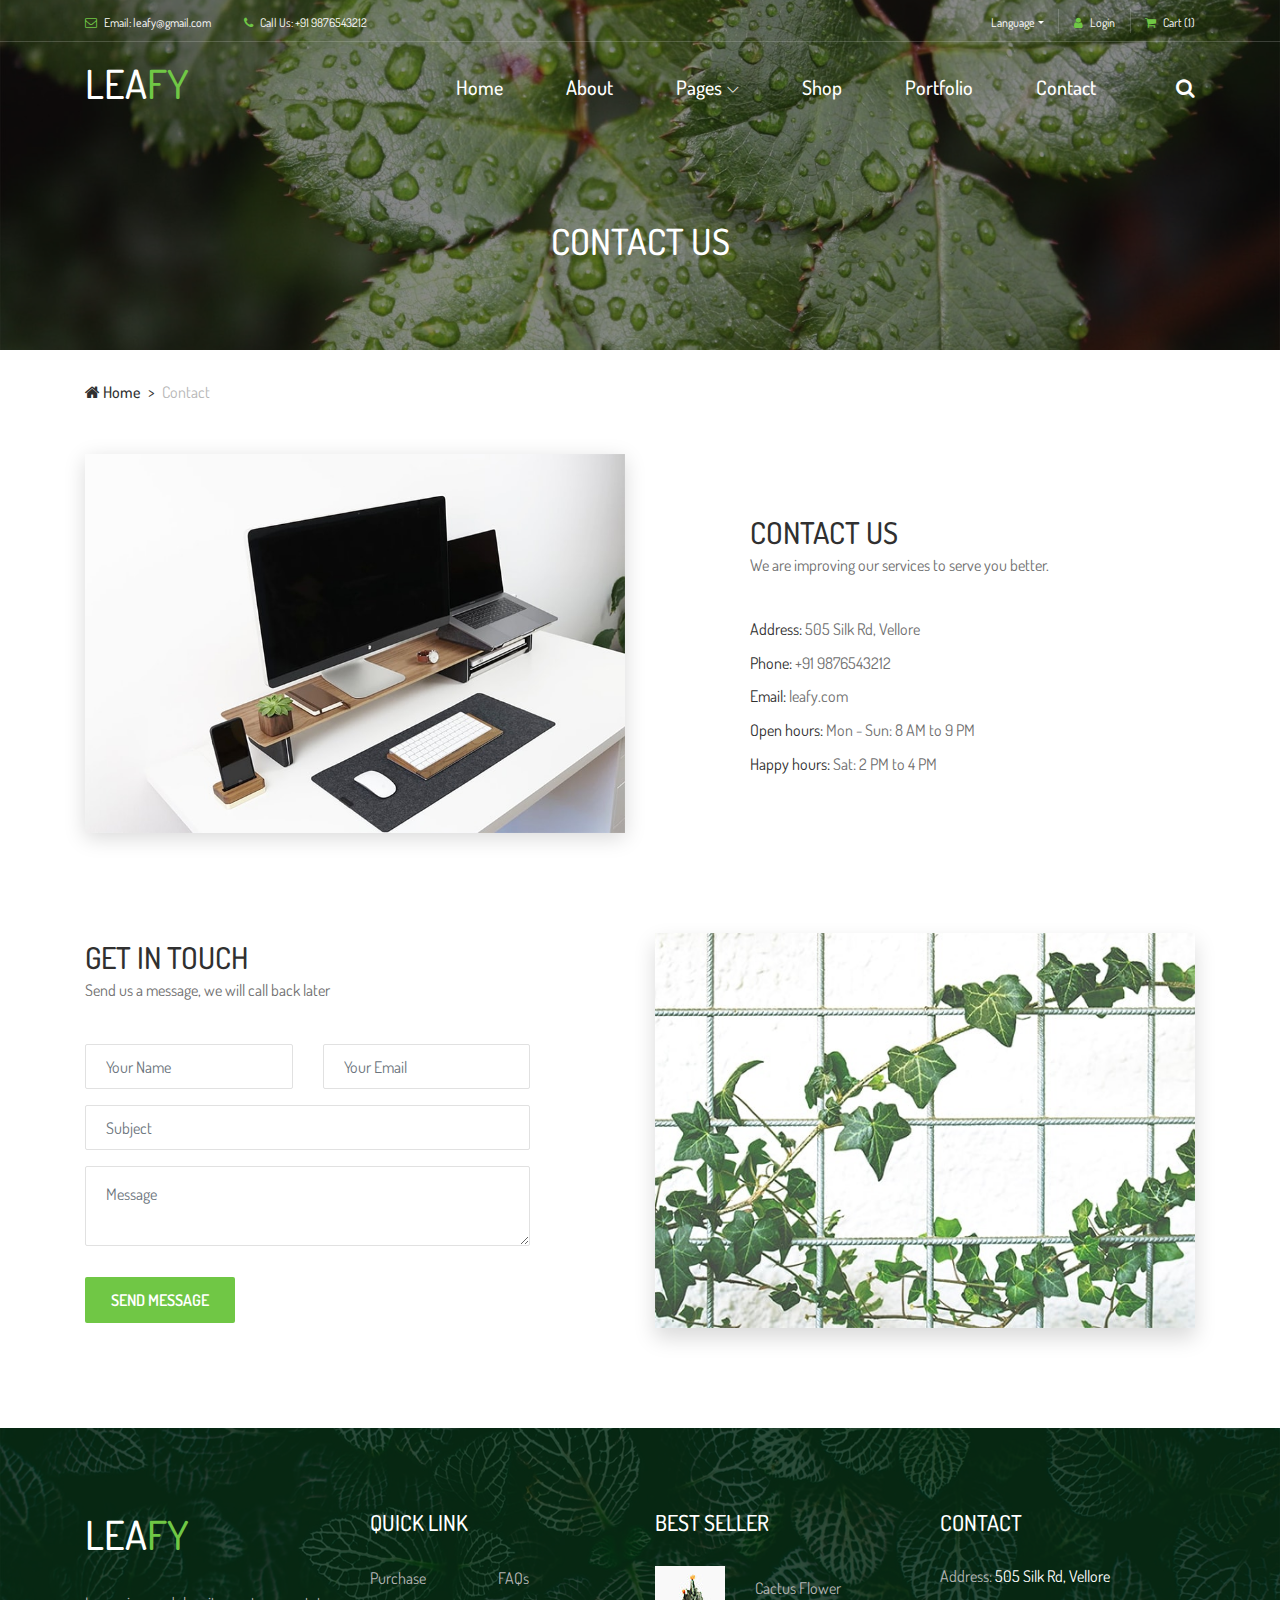
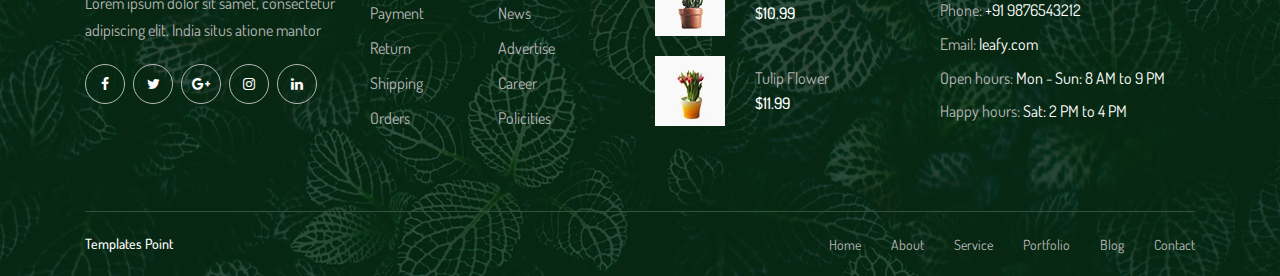
<file: contact.html>
<!DOCTYPE html>
<html lang="en">

<head>
    <meta charset="UTF-8">
    <meta name="description" content="">
    <meta http-equiv="X-UA-Compatible" content="IE=edge">
    <meta name="viewport" content="width=device-width, initial-scale=1, shrink-to-fit=no">
    <!-- The above 4 meta tags *must* come first in the head; any other head content must come *after* these tags -->

    <!-- Title -->
    <title>Leafy Plant Selling Store</title>

    <!-- Favicon -->
    <link rel="icon" href="img/core-img/favicon.ico">

    <!-- Core Stylesheet -->
    <link rel="stylesheet" href="style.css">

</head>

<body>
    <!-- Preloader -->
    <div class="preloader d-flex align-items-center justify-content-center">
        <div class="preloader-circle"></div>
        <div class="preloader-img">
            <img src="img/core-img/leaf.png" alt="">
        </div>
    </div>

    <!-- ##### Header Area Start ##### -->
    <header class="header-area">

        <!-- ***** Top Header Area ***** -->
        <div class="top-header-area">
            <div class="container">
                <div class="row">
                    <div class="col-12">
                        <div class="top-header-content d-flex align-items-center justify-content-between">
                            <!-- Top Header Content -->
                            <div class="top-header-meta">
                                <a href="#" data-toggle="tooltip" data-placement="bottom" title="leafy@gmail.com"><i class="fa fa-envelope-o" aria-hidden="true"></i> <span>Email: leafy@gmail.com </span></a>
                                <a href="#" data-toggle="tooltip" data-placement="bottom" title="+91 9876543212"><i class="fa fa-phone" aria-hidden="true"></i> <span>Call Us: +91 9876543212</span></a>
                            </div>

                            <!-- Top Header Content -->
                            <div class="top-header-meta d-flex">
                                <!-- Language Dropdown -->
                                <div class="language-dropdown">
                                    <div class="dropdown">
                                        <button class="btn btn-secondary dropdown-toggle mr-30" type="button" id="dropdownMenuButton" data-toggle="dropdown" aria-haspopup="true" aria-expanded="false">Language</button>
                                        <div class="dropdown-menu" aria-labelledby="dropdownMenuButton">
                                            <a class="dropdown-item" href="#">USA</a>
                                            <a class="dropdown-item" href="#">UK</a>
                                            <a class="dropdown-item" href="#">Bangla</a>
                                            <a class="dropdown-item" href="#">Hindi</a>
                                            <a class="dropdown-item" href="#">Spanish</a>
                                            <a class="dropdown-item" href="#">Latin</a>
                                        </div>
                                    </div>
                                </div>
                                <!-- Login -->
                                <div class="login">
                                    <a href="#"><i class="fa fa-user" aria-hidden="true"></i> <span>Login</span></a>
                                </div>
                                <!-- Cart -->
                                <div class="cart">
                                    <a href="cart.html"><i class="fa fa-shopping-cart" aria-hidden="true"></i> <span>Cart <span class="cart-quantity">(1)</span></span></a>
                                </div>
                            </div>
                        </div>
                    </div>
                </div>
            </div>
        </div>

        <!-- ***** Navbar Area ***** -->
        <div class="alazea-main-menu">
            <div class="classy-nav-container breakpoint-off">
                <div class="container">
                    <!-- Menu -->
                    <nav class="classy-navbar justify-content-between" id="alazeaNav">

                        <!-- Nav Brand -->
                        <a href="index.html" class="nav-brand"><h1 ><font color="white">LEA</font><font color="#70c745">FY</font></h1></a>

                        <!-- Navbar Toggler -->
                        <div class="classy-navbar-toggler">
                            <span class="navbarToggler"><span></span><span></span><span></span></span>
                        </div>

                        <!-- Menu -->
                        <div class="classy-menu">

                            <!-- Close Button -->
                            <div class="classycloseIcon">
                                <div class="cross-wrap"><span class="top"></span><span class="bottom"></span></div>
                            </div>

                            <!-- Navbar Start -->
                            <div class="classynav">
                                <ul>
                                    <li><a href="index.html">Home</a></li>
                                    <li><a href="about.html">About</a></li>
                                    <li><a href="#">Pages</a>
                                        <ul class="dropdown">
                                            <li><a href="index.html">Home</a></li>
                                            <li><a href="about.html">About</a></li>
                                            <li><a href="shop.html">Shop</a>
                                                <ul class="dropdown">
                                                    <li><a href="shop.html">Shop</a></li>
                                                    <li><a href="shop-details.html">Shop Details</a></li>
                                                    <li><a href="cart.html">Shopping Cart</a></li>
                                                    <li><a href="checkout.html">Checkout</a></li>
                                                </ul>
                                            </li>
                                            <li><a href="portfolio.html">Portfolio</a>
                                                <ul class="dropdown">
                                                    <li><a href="portfolio.html">Portfolio</a></li>
                                                    <li><a href="single-portfolio.html">Portfolio Details</a></li>
                                                </ul>
                                            </li>
                                            <li><a href="blog.html">Blog</a>
                                                <ul class="dropdown">
                                                    <li><a href="blog.html">Blog</a></li>
                                                    <li><a href="single-post.html">Blog Details</a></li>
                                                </ul>
                                            </li>
                                            <li><a href="contact.html">Contact</a></li>
                                        </ul>
                                    </li>
                                    <li><a href="shop.html">Shop</a></li>
                                    <li><a href="portfolio.html">Portfolio</a></li>
                                    <li><a href="contact.html">Contact</a></li>
                                </ul>

                                <!-- Search Icon -->
                                <div id="searchIcon">
                                    <i class="fa fa-search" aria-hidden="true"></i>
                                </div>

                            </div>
                            <!-- Navbar End -->
                        </div>
                    </nav>

                    <!-- Search Form -->
                    <div class="search-form">
                        <form action="#" method="get">
                            <input type="search" name="search" id="search" placeholder="Type keywords &amp; press enter...">
                            <button type="submit" class="d-none"></button>
                        </form>
                        <!-- Close Icon -->
                        <div class="closeIcon"><i class="fa fa-times" aria-hidden="true"></i></div>
                    </div>
                </div>
            </div>
        </div>
    </header>
    <!-- ##### Header Area End ##### -->

    <!-- ##### Breadcrumb Area Start ##### -->
    <div class="breadcrumb-area">
        <!-- Top Breadcrumb Area -->
        <div class="top-breadcrumb-area bg-img bg-overlay d-flex align-items-center justify-content-center" style="background-image: url(img/bg-img/24.jpg);">
            <h2>Contact US</h2>
        </div>

        <div class="container">
            <div class="row">
                <div class="col-12">
                    <nav aria-label="breadcrumb">
                        <ol class="breadcrumb">
                            <li class="breadcrumb-item"><a href="#"><i class="fa fa-home"></i> Home</a></li>
                            <li class="breadcrumb-item active" aria-current="page">Contact</li>
                        </ol>
                    </nav>
                </div>
            </div>
        </div>
    </div>
    <!-- ##### Breadcrumb Area End ##### -->

    <!-- ##### Contact Area Info Start ##### -->
    <div class="contact-area-info section-padding-0-100">
        <div class="container">
            <div class="row align-items-center justify-content-between">
                <!-- Contact Thumbnail -->
                <div class="col-12 col-md-6">
                    <div class="contact--thumbnail">
                        <img src="img/bg-img/25.jpg" alt="">
                    </div>
                </div>

                <div class="col-12 col-md-5">
                    <!-- Section Heading -->
                    <div class="section-heading">
                        <h2>CONTACT US</h2>
                        <p>We are improving our services to serve you better.</p>
                    </div>
                    <!-- Contact Information -->
                    <div class="contact-information">
                        <p><span>Address:</span> 505 Silk Rd, Vellore</p>
                                <p><span>Phone:</span> +91 9876543212</p>
                                <p><span>Email:</span> leafy.com</p>
                                <p><span>Open hours:</span> Mon - Sun: 8 AM to 9 PM</p>
                                <p><span>Happy hours:</span> Sat: 2 PM to 4 PM</p>
                    </div>
                </div>
            </div>
        </div>
    </div>
    <!-- ##### Contact Area Info End ##### -->

    <!-- ##### Contact Area Start ##### -->
    <section class="contact-area">
        <div class="container">
            <div class="row align-items-center justify-content-between">
                <div class="col-12 col-lg-5">
                    <!-- Section Heading -->
                    <div class="section-heading">
                        <h2>GET IN TOUCH</h2>
                        <p>Send us a message, we will call back later</p>
                    </div>
                    <!-- Contact Form Area -->
                    <div class="contact-form-area mb-100">
                        <form action="#" method="post">
                            <div class="row">
                                <div class="col-12 col-md-6">
                                    <div class="form-group">
                                        <input type="text" class="form-control" id="contact-name" placeholder="Your Name">
                                    </div>
                                </div>
                                <div class="col-12 col-md-6">
                                    <div class="form-group">
                                        <input type="email" class="form-control" id="contact-email" placeholder="Your Email">
                                    </div>
                                </div>
                                <div class="col-12">
                                    <div class="form-group">
                                        <input type="text" class="form-control" id="contact-subject" placeholder="Subject">
                                    </div>
                                </div>
                                <div class="col-12">
                                    <div class="form-group">
                                        <textarea class="form-control" name="message" id="message" cols="30" rows="10" placeholder="Message"></textarea>
                                    </div>
                                </div>
                                <div class="col-12">
                                    <button type="submit" class="btn alazea-btn mt-15">Send Message</button>
                                </div>
                            </div>
                        </form>
                    </div>
                </div>

                <div class="col-12 col-lg-6">
                    <!-- Google Maps -->
                    <div class="map-area mb-100">
                        <img src="img/bg-img/6.jpg" alt="">
                    </div>
                </div>
            </div>
        </div>
    </section>
    <!-- ##### Contact Area End ##### -->

    <!-- ##### Footer Area Start ##### -->
    <footer class="footer-area bg-img" style="background-image: url(img/bg-img/3.jpg);">
        <!-- Main Footer Area -->
        <div class="main-footer-area">
            <div class="container">
                <div class="row">

                    <!-- Single Footer Widget -->
                    <div class="col-12 col-sm-6 col-lg-3">
                        <div class="single-footer-widget">
                            <div class="footer-logo mb-30">
                                <a href="#"><h1 ><font color="white">LEA</font><font color="#70c745">FY</font></h1></a>
                            </div>
                            <p>Lorem ipsum dolor sit samet, consectetur adipiscing elit. India situs atione mantor</p>
                            <div class="social-info">
                                <a href="#"><i class="fa fa-facebook" aria-hidden="true"></i></a>
                                <a href="#"><i class="fa fa-twitter" aria-hidden="true"></i></a>
                                <a href="#"><i class="fa fa-google-plus" aria-hidden="true"></i></a>
                                <a href="#"><i class="fa fa-instagram" aria-hidden="true"></i></a>
                                <a href="#"><i class="fa fa-linkedin" aria-hidden="true"></i></a>
                            </div>
                        </div>
                    </div>

                    <!-- Single Footer Widget -->
                    <div class="col-12 col-sm-6 col-lg-3">
                        <div class="single-footer-widget">
                            <div class="widget-title">
                                <h5>QUICK LINK</h5>
                            </div>
                            <nav class="widget-nav">
                                <ul>
                                    <li><a href="#">Purchase</a></li>
                                    <li><a href="#">FAQs</a></li>
                                    <li><a href="#">Payment</a></li>
                                    <li><a href="#">News</a></li>
                                    <li><a href="#">Return</a></li>
                                    <li><a href="#">Advertise</a></li>
                                    <li><a href="#">Shipping</a></li>
                                    <li><a href="#">Career</a></li>
                                    <li><a href="#">Orders</a></li>
                                    <li><a href="#">Policities</a></li>
                                </ul>
                            </nav>
                        </div>
                    </div>

                    <!-- Single Footer Widget -->
                    <div class="col-12 col-sm-6 col-lg-3">
                        <div class="single-footer-widget">
                            <div class="widget-title">
                                <h5>BEST SELLER</h5>
                            </div>

                            <!-- Single Best Seller Products -->
                            <div class="single-best-seller-product d-flex align-items-center">
                                <div class="product-thumbnail">
                                    <a href="shop-details.html"><img src="img/bg-img/4.jpg" alt=""></a>
                                </div>
                                <div class="product-info">
                                    <a href="shop-details.html">Cactus Flower</a>
                                    <p>$10.99</p>
                                </div>
                            </div>

                            <!-- Single Best Seller Products -->
                            <div class="single-best-seller-product d-flex align-items-center">
                                <div class="product-thumbnail">
                                    <a href="shop-details.html"><img src="img/bg-img/5.jpg" alt=""></a>
                                </div>
                                <div class="product-info">
                                    <a href="shop-details.html">Tulip Flower</a>
                                    <p>$11.99</p>
                                </div>
                            </div>
                        </div>
                    </div>

                    <!-- Single Footer Widget -->
                    <div class="col-12 col-sm-6 col-lg-3">
                        <div class="single-footer-widget">
                            <div class="widget-title">
                                <h5>CONTACT</h5>
                            </div>

                            <div class="contact-information">
                                <p><span>Address:</span> 505 Silk Rd, Vellore</p>
                                <p><span>Phone:</span> +91 9876543212</p>
                                <p><span>Email:</span> leafy.com</p>
                                <p><span>Open hours:</span> Mon - Sun: 8 AM to 9 PM</p>
                                <p><span>Happy hours:</span> Sat: 2 PM to 4 PM</p>
                            </div>
                        </div>
                    </div>
                </div>
            </div>
        </div>

        <!-- Footer Bottom Area -->
        <div class="footer-bottom-area">
            <div class="container">
                <div class="row">
                    <div class="col-12">
                        <div class="border-line"></div>
                    </div>
                    <!-- Copywrite Text -->
                    <div class="col-12 col-md-6">
                        <div class="copywrite-text">
                            <p> <a href="https://www.templatespoint.net" target="_blank">Templates Point</a></p>
                        </div>
                    </div>
                    <!-- Footer Nav -->
                    <div class="col-12 col-md-6">
                        <div class="footer-nav">
                            <nav>
                                <ul>
                                    <li><a href="#">Home</a></li>
                                    <li><a href="#">About</a></li>
                                    <li><a href="#">Service</a></li>
                                    <li><a href="#">Portfolio</a></li>
                                    <li><a href="#">Blog</a></li>
                                    <li><a href="#">Contact</a></li>
                                </ul>
                            </nav>
                        </div>
                    </div>
                </div>
            </div>
        </div>
    </footer>
    <!-- ##### Footer Area End ##### -->

    <!-- ##### All Javascript Files ##### -->
    <!-- jQuery-2.2.4 js -->
    <script src="js/jquery/jquery-2.2.4.min.js"></script>
    <!-- Popper js -->
    <script src="js/bootstrap/popper.min.js"></script>
    <!-- Bootstrap js -->
    <script src="js/bootstrap/bootstrap.min.js"></script>
    <!-- All Plugins js -->
    <script src="js/plugins/plugins.js"></script>
    <!-- Active js -->
    <script src="js/active.js"></script>
</body>

</html>
</file>
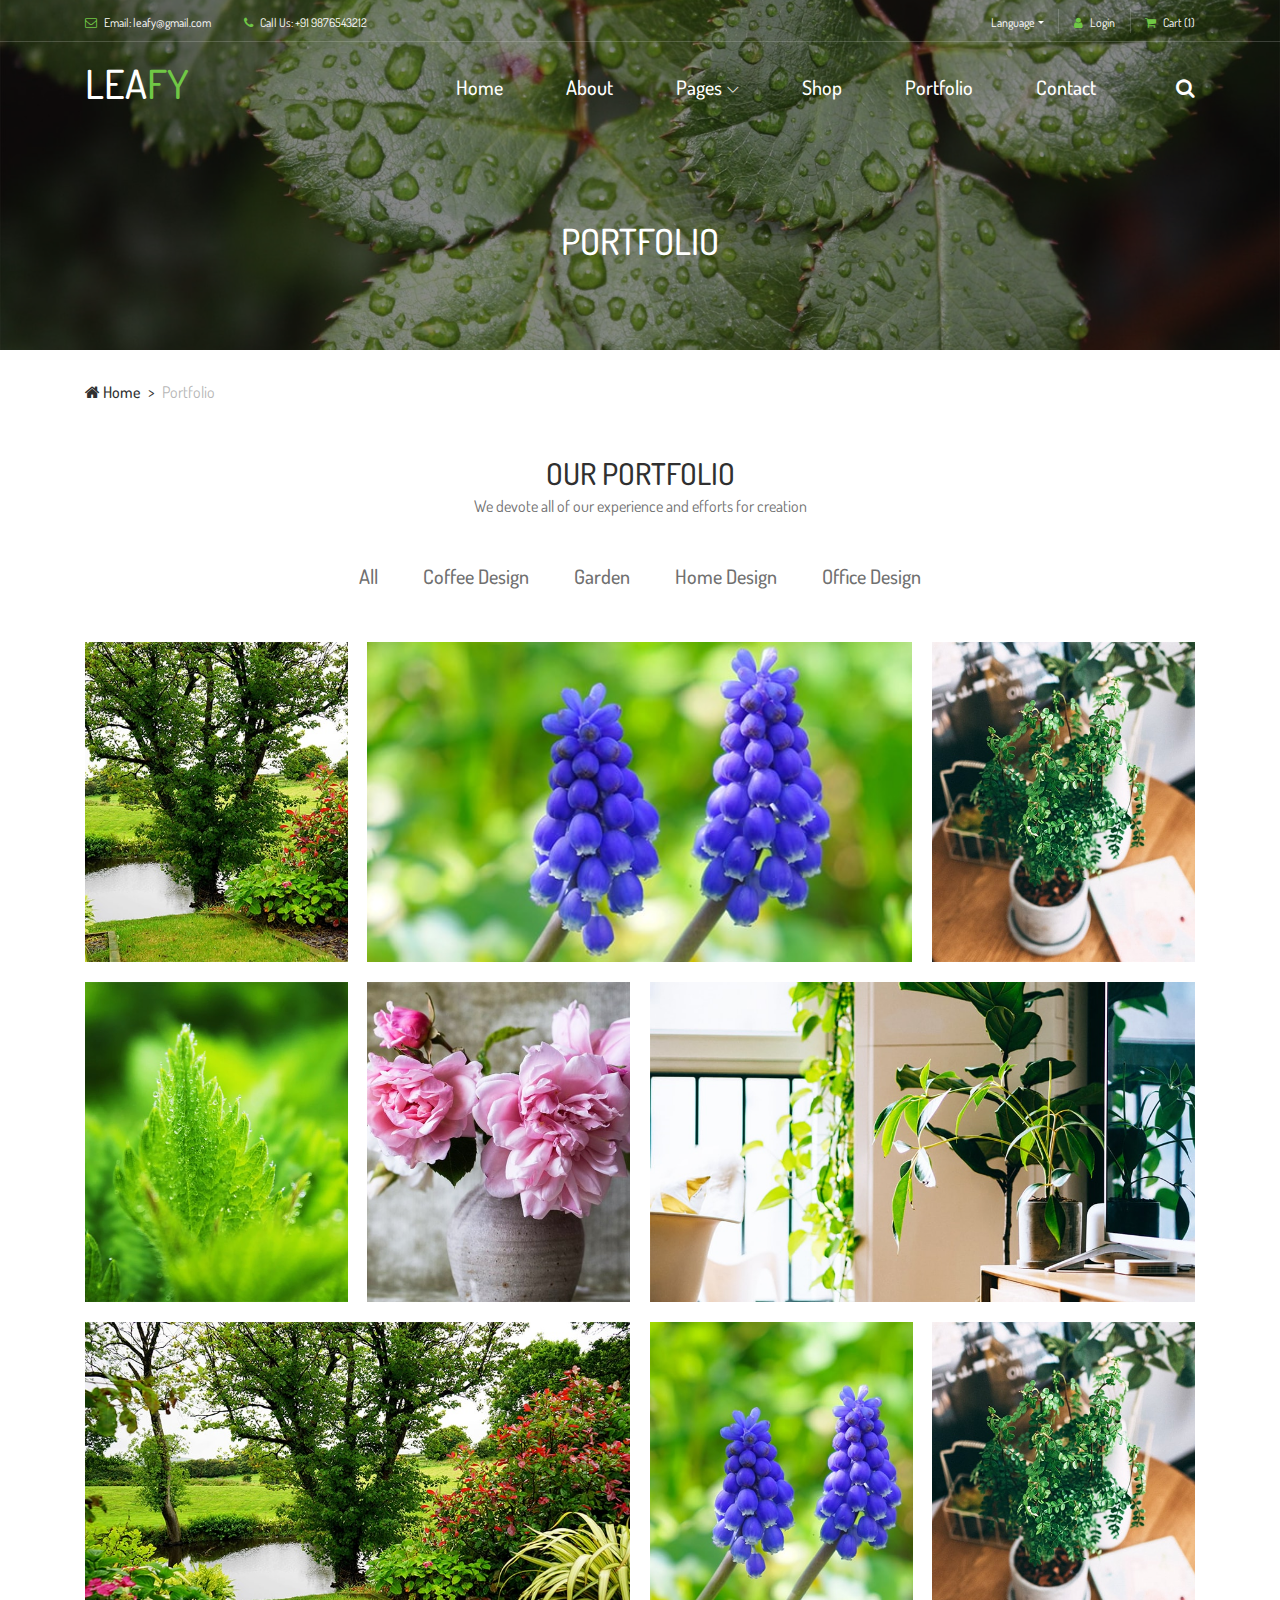
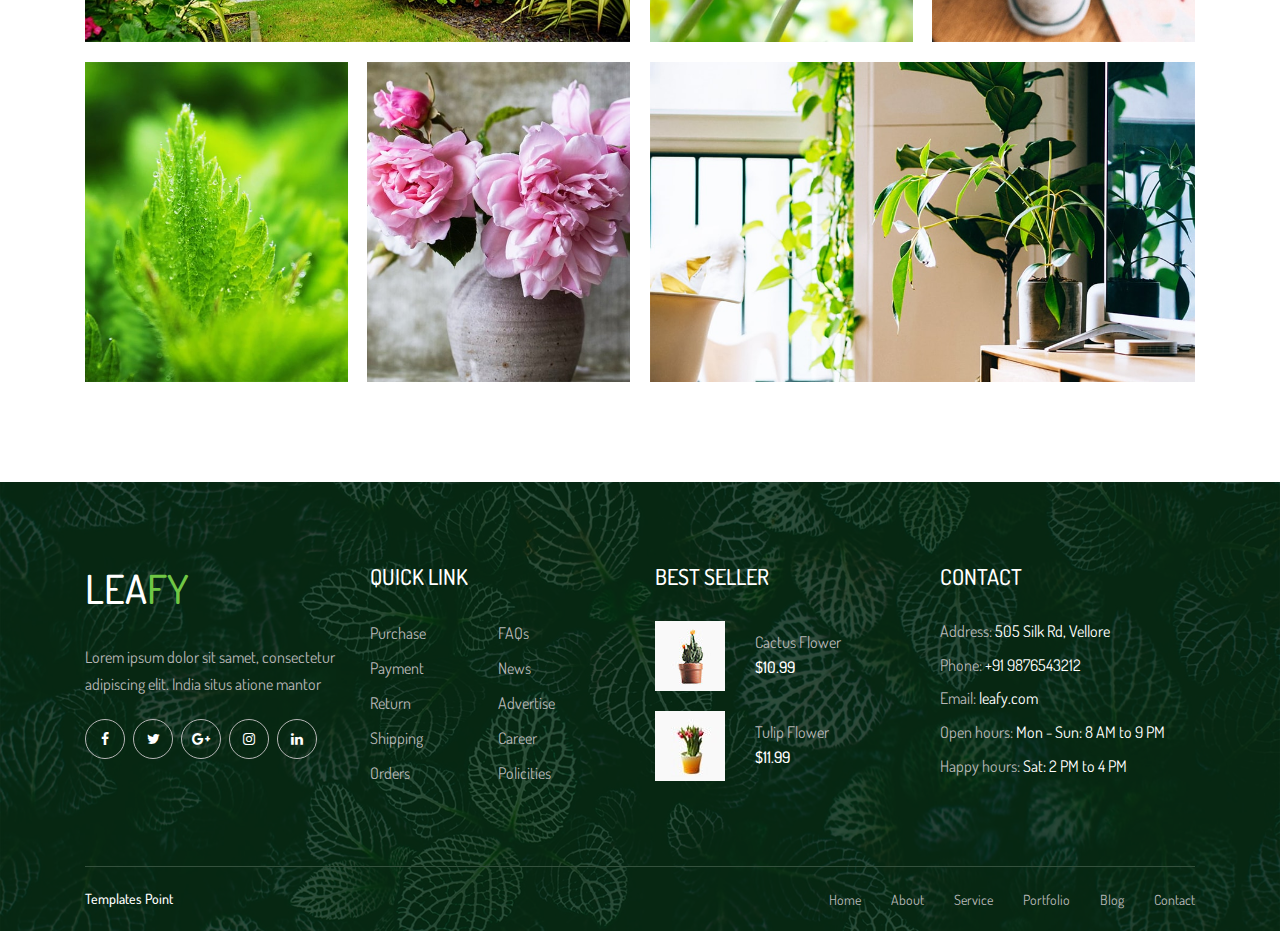
<file: portfolio.html>
<!DOCTYPE html>
<html lang="en">

<head>
    <meta charset="UTF-8">
    <meta name="description" content="">
    <meta http-equiv="X-UA-Compatible" content="IE=edge">
    <meta name="viewport" content="width=device-width, initial-scale=1, shrink-to-fit=no">
    <!-- The above 4 meta tags *must* come first in the head; any other head content must come *after* these tags -->

    <!-- Title -->
    <title>Leafy Plant Selling Store</title>

    <!-- Favicon -->
    <link rel="icon" href="img/core-img/favicon.ico">

    <!-- Core Stylesheet -->
    <link rel="stylesheet" href="style.css">

</head>

<body>
    <!-- Preloader -->
    <div class="preloader d-flex align-items-center justify-content-center">
        <div class="preloader-circle"></div>
        <div class="preloader-img">
            <img src="img/core-img/leaf.png" alt="">
        </div>
    </div>

    <!-- ##### Header Area Start ##### -->
    <header class="header-area">

        <!-- ***** Top Header Area ***** -->
        <div class="top-header-area">
            <div class="container">
                <div class="row">
                    <div class="col-12">
                        <div class="top-header-content d-flex align-items-center justify-content-between">
                            <!-- Top Header Content -->
                            <div class="top-header-meta">
                                <a href="#" data-toggle="tooltip" data-placement="bottom" title="leafy@gmail.com"><i class="fa fa-envelope-o" aria-hidden="true"></i> <span>Email: leafy@gmail.com </span></a>
                                <a href="#" data-toggle="tooltip" data-placement="bottom" title="+91 9876543212"><i class="fa fa-phone" aria-hidden="true"></i> <span>Call Us: +91 9876543212</span></a>
                            </div>

                            <!-- Top Header Content -->
                            <div class="top-header-meta d-flex">
                                <!-- Language Dropdown -->
                                <div class="language-dropdown">
                                    <div class="dropdown">
                                        <button class="btn btn-secondary dropdown-toggle mr-30" type="button" id="dropdownMenuButton" data-toggle="dropdown" aria-haspopup="true" aria-expanded="false">Language</button>
                                        <div class="dropdown-menu" aria-labelledby="dropdownMenuButton">
                                            <a class="dropdown-item" href="#">USA</a>
                                            <a class="dropdown-item" href="#">UK</a>
                                            <a class="dropdown-item" href="#">Bangla</a>
                                            <a class="dropdown-item" href="#">Hindi</a>
                                            <a class="dropdown-item" href="#">Spanish</a>
                                            <a class="dropdown-item" href="#">Latin</a>
                                        </div>
                                    </div>
                                </div>
                                <!-- Login -->
                                <div class="login">
                                    <a href="#"><i class="fa fa-user" aria-hidden="true"></i> <span>Login</span></a>
                                </div>
                                <!-- Cart -->
                                <div class="cart">
                                    <a href="cart.html"><i class="fa fa-shopping-cart" aria-hidden="true"></i> <span>Cart <span class="cart-quantity">(1)</span></span></a>
                                </div>
                            </div>
                        </div>
                    </div>
                </div>
            </div>
        </div>

        <!-- ***** Navbar Area ***** -->
        <div class="alazea-main-menu">
            <div class="classy-nav-container breakpoint-off">
                <div class="container">
                    <!-- Menu -->
                    <nav class="classy-navbar justify-content-between" id="alazeaNav">

                        <!-- Nav Brand -->
                        <a href="index.html" class="nav-brand"><h1 ><font color="white">LEA</font><font color="#70c745">FY</font></h1></a>

                        <!-- Navbar Toggler -->
                        <div class="classy-navbar-toggler">
                            <span class="navbarToggler"><span></span><span></span><span></span></span>
                        </div>

                        <!-- Menu -->
                        <div class="classy-menu">

                            <!-- Close Button -->
                            <div class="classycloseIcon">
                                <div class="cross-wrap"><span class="top"></span><span class="bottom"></span></div>
                            </div>

                            <!-- Navbar Start -->
                            <div class="classynav">
                                <ul>
                                    <li><a href="index.html">Home</a></li>
                                    <li><a href="about.html">About</a></li>
                                    <li><a href="#">Pages</a>
                                        <ul class="dropdown">
                                            <li><a href="index.html">Home</a></li>
                                            <li><a href="about.html">About</a></li>
                                            <li><a href="shop.html">Shop</a>
                                                <ul class="dropdown">
                                                    <li><a href="shop.html">Shop</a></li>
                                                    <li><a href="shop-details.html">Shop Details</a></li>
                                                    <li><a href="cart.html">Shopping Cart</a></li>
                                                    <li><a href="checkout.html">Checkout</a></li>
                                                </ul>
                                            </li>
                                            <li><a href="portfolio.html">Portfolio</a>
                                                <ul class="dropdown">
                                                    <li><a href="portfolio.html">Portfolio</a></li>
                                                    <li><a href="single-portfolio.html">Portfolio Details</a></li>
                                                </ul>
                                            </li>
                                            <li><a href="blog.html">Blog</a>
                                                <ul class="dropdown">
                                                    <li><a href="blog.html">Blog</a></li>
                                                    <li><a href="single-post.html">Blog Details</a></li>
                                                </ul>
                                            </li>
                                            <li><a href="contact.html">Contact</a></li>
                                        </ul>
                                    </li>
                                    <li><a href="shop.html">Shop</a></li>
                                    <li><a href="portfolio.html">Portfolio</a></li>
                                    <li><a href="contact.html">Contact</a></li>
                                </ul>

                                <!-- Search Icon -->
                                <div id="searchIcon">
                                    <i class="fa fa-search" aria-hidden="true"></i>
                                </div>

                            </div>
                            <!-- Navbar End -->
                        </div>
                    </nav>

                    <!-- Search Form -->
                    <div class="search-form">
                        <form action="#" method="get">
                            <input type="search" name="search" id="search" placeholder="Type keywords &amp; press enter...">
                            <button type="submit" class="d-none"></button>
                        </form>
                        <!-- Close Icon -->
                        <div class="closeIcon"><i class="fa fa-times" aria-hidden="true"></i></div>
                    </div>
                </div>
            </div>
        </div>
    </header>
    <!-- ##### Header Area End ##### -->

    <!-- ##### Breadcrumb Area Start ##### -->
    <div class="breadcrumb-area">
        <!-- Top Breadcrumb Area -->
        <div class="top-breadcrumb-area bg-img bg-overlay d-flex align-items-center justify-content-center" style="background-image: url(img/bg-img/24.jpg);">
            <h2>PORTFOLIO</h2>
        </div>

        <div class="container">
            <div class="row">
                <div class="col-12">
                    <nav aria-label="breadcrumb">
                        <ol class="breadcrumb">
                            <li class="breadcrumb-item"><a href="#"><i class="fa fa-home"></i> Home</a></li>
                            <li class="breadcrumb-item active" aria-current="page">Portfolio</li>
                        </ol>
                    </nav>
                </div>
            </div>
        </div>
    </div>
    <!-- ##### Breadcrumb Area End ##### -->

    <!-- ##### Portfolio Area Start ##### -->
    <section class="alazea-portfolio-area portfolio-page section-padding-0-100">
        <div class="container">
            <div class="row">
                <div class="col-12">
                    <!-- Section Heading -->
                    <div class="section-heading text-center">
                        <h2>OUR PORTFOLIO</h2>
                        <p>We devote all of our experience and efforts for creation</p>
                    </div>
                </div>
            </div>
        </div>

        <div class="container">
            <div class="row">
                <div class="col-12">
                    <div class="alazea-portfolio-filter">
                        <div class="portfolio-filter">
                            <button class="btn active" data-filter="*">All</button>
                            <button class="btn" data-filter=".design">Coffee Design</button>
                            <button class="btn" data-filter=".garden">Garden</button>
                            <button class="btn" data-filter=".home-design">Home Design</button>
                            <button class="btn" data-filter=".office-design">Office Design</button>
                        </div>
                    </div>
                </div>
            </div>

            <div class="row alazea-portfolio">

                <!-- Single Portfolio Area -->
                <div class="col-12 col-sm-6 col-lg-3 single_portfolio_item design home-design">
                    <!-- Portfolio Thumbnail -->
                    <div class="portfolio-thumbnail bg-img" style="background-image: url(img/bg-img/16.jpg);"></div>
                    <!-- Portfolio Hover Text -->
                    <div class="portfolio-hover-overlay">
                        <a href="img/bg-img/16.jpg" class="portfolio-img d-flex align-items-center justify-content-center" title="Portfolio 1">
                            <div class="port-hover-text">
                                <h3>Minimal Flower Store</h3>
                                <h5>Office Plants</h5>
                            </div>
                        </a>
                    </div>
                </div>

                <!-- Single Portfolio Area -->
                <div class="col-12 col-sm-6 col-lg-6 single_portfolio_item garden">
                    <!-- Portfolio Thumbnail -->
                    <div class="portfolio-thumbnail bg-img" style="background-image: url(img/bg-img/17.jpg);"></div>
                    <!-- Portfolio Hover Text -->
                    <div class="portfolio-hover-overlay">
                        <a href="img/bg-img/17.jpg" class="portfolio-img d-flex align-items-center justify-content-center" title="Portfolio 2">
                            <div class="port-hover-text">
                                <h3>Minimal Flower Store</h3>
                                <h5>Office Plants</h5>
                            </div>
                        </a>
                    </div>
                </div>

                <!-- Single Portfolio Area -->
                <div class="col-12 col-sm-6 col-lg-3 single_portfolio_item garden office-design">
                    <!-- Portfolio Thumbnail -->
                    <div class="portfolio-thumbnail bg-img" style="background-image: url(img/bg-img/19.jpg);"></div>
                    <!-- Portfolio Hover Text -->
                    <div class="portfolio-hover-overlay">
                        <a href="img/bg-img/19.jpg" class="portfolio-img d-flex align-items-center justify-content-center" title="Portfolio 4">
                            <div class="port-hover-text">
                                <h3>Minimal Flower Store</h3>
                                <h5>Office Plants</h5>
                            </div>
                        </a>
                    </div>
                </div>

                <!-- Single Portfolio Area -->
                <div class="col-12 col-sm-6 col-lg-3 single_portfolio_item design office-design">
                    <!-- Portfolio Thumbnail -->
                    <div class="portfolio-thumbnail bg-img" style="background-image: url(img/bg-img/20.jpg);"></div>
                    <!-- Portfolio Hover Text -->
                    <div class="portfolio-hover-overlay">
                        <a href="img/bg-img/20.jpg" class="portfolio-img d-flex align-items-center justify-content-center" title="Portfolio 5">
                            <div class="port-hover-text">
                                <h3>Minimal Flower Store</h3>
                                <h5>Office Plants</h5>
                            </div>
                        </a>
                    </div>
                </div>

                <!-- Single Portfolio Area -->
                <div class="col-12 col-sm-6 col-lg-3 single_portfolio_item garden">
                    <!-- Portfolio Thumbnail -->
                    <div class="portfolio-thumbnail bg-img" style="background-image: url(img/bg-img/21.jpg);"></div>
                    <!-- Portfolio Hover Text -->
                    <div class="portfolio-hover-overlay">
                        <a href="img/bg-img/21.jpg" class="portfolio-img d-flex align-items-center justify-content-center" title="Portfolio 6">
                            <div class="port-hover-text">
                                <h3>Minimal Flower Store</h3>
                                <h5>Office Plants</h5>
                            </div>
                        </a>
                    </div>
                </div>

                <!-- Single Portfolio Area -->
                <div class="col-12 col-sm-6 col-lg-6 single_portfolio_item home-design">
                    <!-- Portfolio Thumbnail -->
                    <div class="portfolio-thumbnail bg-img" style="background-image: url(img/bg-img/22.jpg);"></div>
                    <!-- Portfolio Hover Text -->
                    <div class="portfolio-hover-overlay">
                        <a href="img/bg-img/22.jpg" class="portfolio-img d-flex align-items-center justify-content-center" title="Portfolio 7">
                            <div class="port-hover-text">
                                <h3>Minimal Flower Store</h3>
                                <h5>Office Plants</h5>
                            </div>
                        </a>
                    </div>
                </div>

                <!-- Single Portfolio Area -->
                <div class="col-12 col-sm-6 col-lg-6 single_portfolio_item design home-design">
                    <!-- Portfolio Thumbnail -->
                    <div class="portfolio-thumbnail bg-img" style="background-image: url(img/bg-img/16.jpg);"></div>
                    <!-- Portfolio Hover Text -->
                    <div class="portfolio-hover-overlay">
                        <a href="img/bg-img/16.jpg" class="portfolio-img d-flex align-items-center justify-content-center" title="Portfolio 1">
                            <div class="port-hover-text">
                                <h3>Minimal Flower Store</h3>
                                <h5>Office Plants</h5>
                            </div>
                        </a>
                    </div>
                </div>

                <!-- Single Portfolio Area -->
                <div class="col-12 col-sm-6 col-lg-3 single_portfolio_item garden">
                    <!-- Portfolio Thumbnail -->
                    <div class="portfolio-thumbnail bg-img" style="background-image: url(img/bg-img/17.jpg);"></div>
                    <!-- Portfolio Hover Text -->
                    <div class="portfolio-hover-overlay">
                        <a href="img/bg-img/17.jpg" class="portfolio-img d-flex align-items-center justify-content-center" title="Portfolio 2">
                            <div class="port-hover-text">
                                <h3>Minimal Flower Store</h3>
                                <h5>Office Plants</h5>
                            </div>
                        </a>
                    </div>
                </div>

                <!-- Single Portfolio Area -->
                <div class="col-12 col-sm-6 col-lg-3 single_portfolio_item garden office-design">
                    <!-- Portfolio Thumbnail -->
                    <div class="portfolio-thumbnail bg-img" style="background-image: url(img/bg-img/19.jpg);"></div>
                    <!-- Portfolio Hover Text -->
                    <div class="portfolio-hover-overlay">
                        <a href="img/bg-img/19.jpg" class="portfolio-img d-flex align-items-center justify-content-center" title="Portfolio 4">
                            <div class="port-hover-text">
                                <h3>Minimal Flower Store</h3>
                                <h5>Office Plants</h5>
                            </div>
                        </a>
                    </div>
                </div>

                <!-- Single Portfolio Area -->
                <div class="col-12 col-sm-6 col-lg-3 single_portfolio_item design office-design">
                    <!-- Portfolio Thumbnail -->
                    <div class="portfolio-thumbnail bg-img" style="background-image: url(img/bg-img/20.jpg);"></div>
                    <!-- Portfolio Hover Text -->
                    <div class="portfolio-hover-overlay">
                        <a href="img/bg-img/20.jpg" class="portfolio-img d-flex align-items-center justify-content-center" title="Portfolio 5">
                            <div class="port-hover-text">
                                <h3>Minimal Flower Store</h3>
                                <h5>Office Plants</h5>
                            </div>
                        </a>
                    </div>
                </div>

                <!-- Single Portfolio Area -->
                <div class="col-12 col-sm-6 col-lg-3 single_portfolio_item garden">
                    <!-- Portfolio Thumbnail -->
                    <div class="portfolio-thumbnail bg-img" style="background-image: url(img/bg-img/21.jpg);"></div>
                    <!-- Portfolio Hover Text -->
                    <div class="portfolio-hover-overlay">
                        <a href="img/bg-img/21.jpg" class="portfolio-img d-flex align-items-center justify-content-center" title="Portfolio 6">
                            <div class="port-hover-text">
                                <h3>Minimal Flower Store</h3>
                                <h5>Office Plants</h5>
                            </div>
                        </a>
                    </div>
                </div>

                <!-- Single Portfolio Area -->
                <div class="col-12 col-sm-6 col-lg-6 single_portfolio_item home-design">
                    <!-- Portfolio Thumbnail -->
                    <div class="portfolio-thumbnail bg-img" style="background-image: url(img/bg-img/22.jpg);"></div>
                    <!-- Portfolio Hover Text -->
                    <div class="portfolio-hover-overlay">
                        <a href="img/bg-img/22.jpg" class="portfolio-img d-flex align-items-center justify-content-center" title="Portfolio 7">
                            <div class="port-hover-text">
                                <h3>Minimal Flower Store</h3>
                                <h5>Office Plants</h5>
                            </div>
                        </a>
                    </div>
                </div>

            </div>
        </div>
    </section>
    <!-- ##### Portfolio Area End ##### -->

    <!-- ##### Footer Area Start ##### -->
    <footer class="footer-area bg-img" style="background-image: url(img/bg-img/3.jpg);">
        <!-- Main Footer Area -->
        <div class="main-footer-area">
            <div class="container">
                <div class="row">

                    <!-- Single Footer Widget -->
                    <div class="col-12 col-sm-6 col-lg-3">
                        <div class="single-footer-widget">
                            <div class="footer-logo mb-30">
                                <a href="#"><h1 ><font color="white">LEA</font><font color="#70c745">FY</font></h1></a>
                            </div>
                            <p>Lorem ipsum dolor sit samet, consectetur adipiscing elit. India situs atione mantor</p>
                            <div class="social-info">
                                <a href="#"><i class="fa fa-facebook" aria-hidden="true"></i></a>
                                <a href="#"><i class="fa fa-twitter" aria-hidden="true"></i></a>
                                <a href="#"><i class="fa fa-google-plus" aria-hidden="true"></i></a>
                                <a href="#"><i class="fa fa-instagram" aria-hidden="true"></i></a>
                                <a href="#"><i class="fa fa-linkedin" aria-hidden="true"></i></a>
                            </div>
                        </div>
                    </div>

                    <!-- Single Footer Widget -->
                    <div class="col-12 col-sm-6 col-lg-3">
                        <div class="single-footer-widget">
                            <div class="widget-title">
                                <h5>QUICK LINK</h5>
                            </div>
                            <nav class="widget-nav">
                                <ul>
                                    <li><a href="#">Purchase</a></li>
                                    <li><a href="#">FAQs</a></li>
                                    <li><a href="#">Payment</a></li>
                                    <li><a href="#">News</a></li>
                                    <li><a href="#">Return</a></li>
                                    <li><a href="#">Advertise</a></li>
                                    <li><a href="#">Shipping</a></li>
                                    <li><a href="#">Career</a></li>
                                    <li><a href="#">Orders</a></li>
                                    <li><a href="#">Policities</a></li>
                                </ul>
                            </nav>
                        </div>
                    </div>

                    <!-- Single Footer Widget -->
                    <div class="col-12 col-sm-6 col-lg-3">
                        <div class="single-footer-widget">
                            <div class="widget-title">
                                <h5>BEST SELLER</h5>
                            </div>

                            <!-- Single Best Seller Products -->
                            <div class="single-best-seller-product d-flex align-items-center">
                                <div class="product-thumbnail">
                                    <a href="shop-details.html"><img src="img/bg-img/4.jpg" alt=""></a>
                                </div>
                                <div class="product-info">
                                    <a href="shop-details.html">Cactus Flower</a>
                                    <p>$10.99</p>
                                </div>
                            </div>

                            <!-- Single Best Seller Products -->
                            <div class="single-best-seller-product d-flex align-items-center">
                                <div class="product-thumbnail">
                                    <a href="shop-details.html"><img src="img/bg-img/5.jpg" alt=""></a>
                                </div>
                                <div class="product-info">
                                    <a href="shop-details.html">Tulip Flower</a>
                                    <p>$11.99</p>
                                </div>
                            </div>
                        </div>
                    </div>

                    <!-- Single Footer Widget -->
                    <div class="col-12 col-sm-6 col-lg-3">
                        <div class="single-footer-widget">
                            <div class="widget-title">
                                <h5>CONTACT</h5>
                            </div>

                            <div class="contact-information">
                                <p><span>Address:</span> 505 Silk Rd, Vellore</p>
                                <p><span>Phone:</span> +91 9876543212</p>
                                <p><span>Email:</span> leafy.com</p>
                                <p><span>Open hours:</span> Mon - Sun: 8 AM to 9 PM</p>
                                <p><span>Happy hours:</span> Sat: 2 PM to 4 PM</p>
                            </div>
                        </div>
                    </div>
                </div>
            </div>
        </div>

        <!-- Footer Bottom Area -->
        <div class="footer-bottom-area">
            <div class="container">
                <div class="row">
                    <div class="col-12">
                        <div class="border-line"></div>
                    </div>
                    <!-- Copywrite Text -->
                    <div class="col-12 col-md-6">
                        <div class="copywrite-text">
                            <p> <a href="https://www.templatespoint.net" target="_blank">Templates Point</a></p>
                        </div>
                    </div>
                    <!-- Footer Nav -->
                    <div class="col-12 col-md-6">
                        <div class="footer-nav">
                            <nav>
                                <ul>
                                    <li><a href="#">Home</a></li>
                                    <li><a href="#">About</a></li>
                                    <li><a href="#">Service</a></li>
                                    <li><a href="#">Portfolio</a></li>
                                    <li><a href="#">Blog</a></li>
                                    <li><a href="#">Contact</a></li>
                                </ul>
                            </nav>
                        </div>
                    </div>
                </div>
            </div>
        </div>
    </footer>
    <!-- ##### Footer Area End ##### -->

    <!-- ##### All Javascript Files ##### -->
    <!-- jQuery-2.2.4 js -->
    <script src="js/jquery/jquery-2.2.4.min.js"></script>
    <!-- Popper js -->
    <script src="js/bootstrap/popper.min.js"></script>
    <!-- Bootstrap js -->
    <script src="js/bootstrap/bootstrap.min.js"></script>
    <!-- All Plugins js -->
    <script src="js/plugins/plugins.js"></script>
    <!-- Active js -->
    <script src="js/active.js"></script>
</body>

</html>
</file>
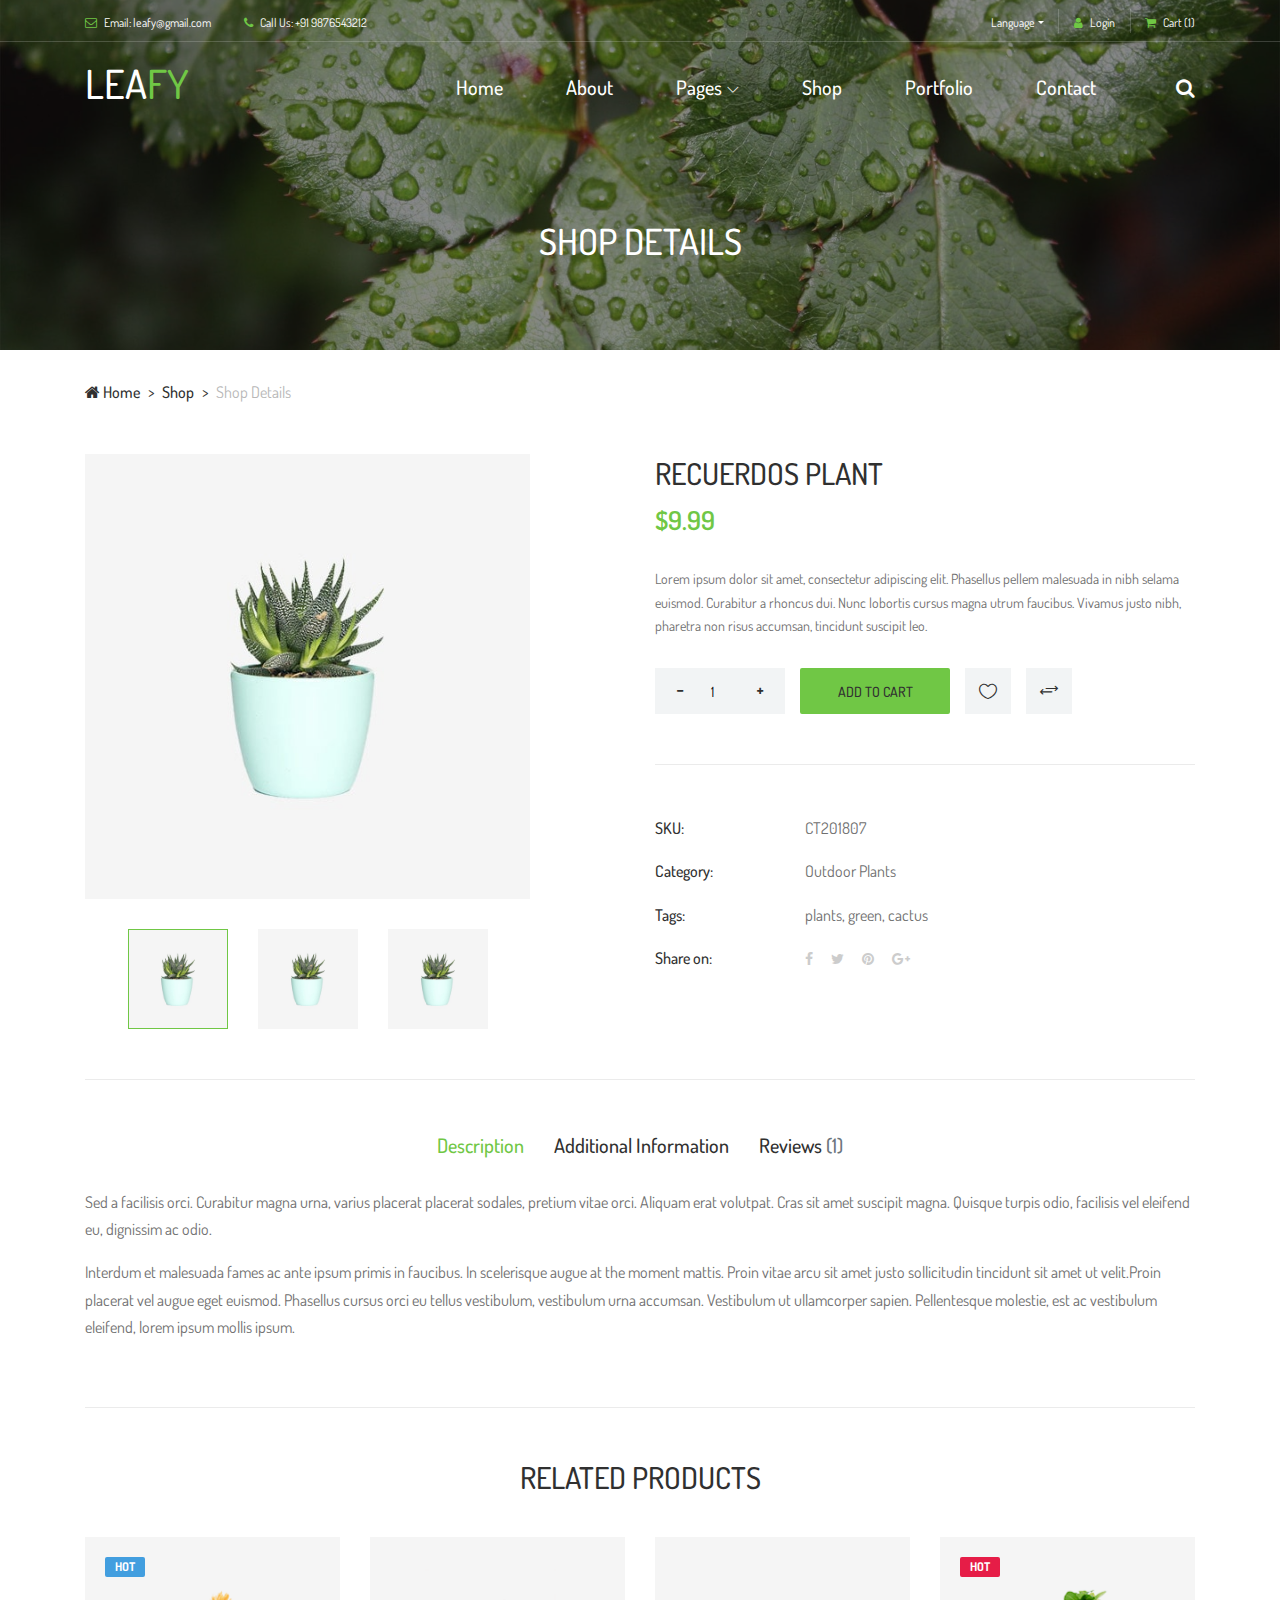
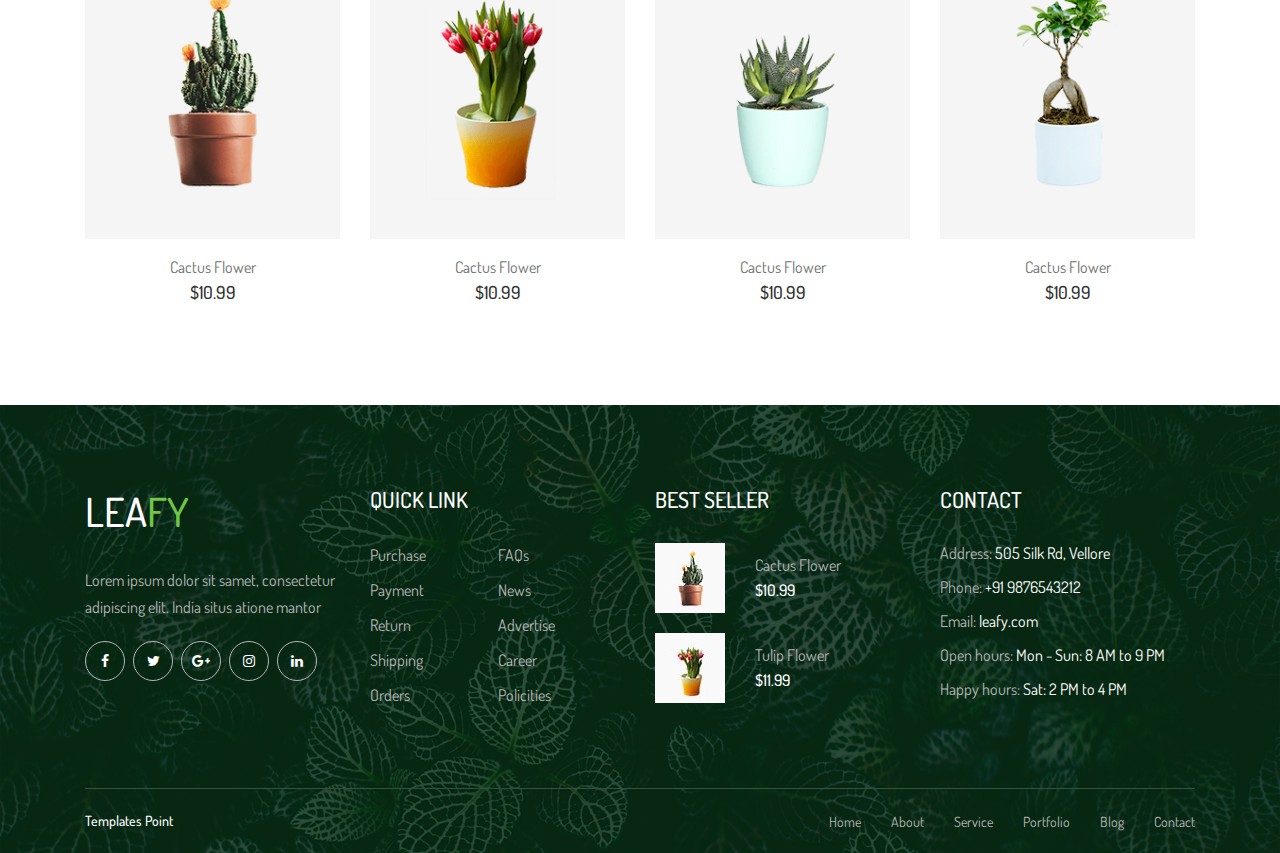
<file: shop-details.html>
<!DOCTYPE html>
<html lang="en">

<head>
    <meta charset="UTF-8">
    <meta name="description" content="">
    <meta http-equiv="X-UA-Compatible" content="IE=edge">
    <meta name="viewport" content="width=device-width, initial-scale=1, shrink-to-fit=no">
    <!-- The above 4 meta tags *must* come first in the head; any other head content must come *after* these tags -->

    <!-- Title -->
    <title>Leafy Plant Selling Store</title>

    <!-- Favicon -->
    <link rel="icon" href="img/core-img/favicon.ico">

    <!-- Core Stylesheet -->
    <link rel="stylesheet" href="style.css">

</head>

<body>
    <!-- Preloader -->
    <div class="preloader d-flex align-items-center justify-content-center">
        <div class="preloader-circle"></div>
        <div class="preloader-img">
            <img src="img/core-img/leaf.png" alt="">
        </div>
    </div>

    <!-- ##### Header Area Start ##### -->
    <header class="header-area">

        <!-- ***** Top Header Area ***** -->
        <div class="top-header-area">
            <div class="container">
                <div class="row">
                    <div class="col-12">
                        <div class="top-header-content d-flex align-items-center justify-content-between">
                            <!-- Top Header Content -->
                            <div class="top-header-meta">
                                <a href="#" data-toggle="tooltip" data-placement="bottom" title="leafy@gmail.com"><i class="fa fa-envelope-o" aria-hidden="true"></i> <span>Email: leafy@gmail.com </span></a>
                                <a href="#" data-toggle="tooltip" data-placement="bottom" title="+91 9876543212"><i class="fa fa-phone" aria-hidden="true"></i> <span>Call Us: +91 9876543212</span></a>
                            </div>

                            <!-- Top Header Content -->
                            <div class="top-header-meta d-flex">
                                <!-- Language Dropdown -->
                                <div class="language-dropdown">
                                    <div class="dropdown">
                                        <button class="btn btn-secondary dropdown-toggle mr-30" type="button" id="dropdownMenuButton" data-toggle="dropdown" aria-haspopup="true" aria-expanded="false">Language</button>
                                        <div class="dropdown-menu" aria-labelledby="dropdownMenuButton">
                                            <a class="dropdown-item" href="#">USA</a>
                                            <a class="dropdown-item" href="#">UK</a>
                                            <a class="dropdown-item" href="#">Bangla</a>
                                            <a class="dropdown-item" href="#">Hindi</a>
                                            <a class="dropdown-item" href="#">Spanish</a>
                                            <a class="dropdown-item" href="#">Latin</a>
                                        </div>
                                    </div>
                                </div>
                                <!-- Login -->
                                <div class="login">
                                    <a href="#"><i class="fa fa-user" aria-hidden="true"></i> <span>Login</span></a>
                                </div>
                                <!-- Cart -->
                                <div class="cart">
                                    <a href="cart.html"><i class="fa fa-shopping-cart" aria-hidden="true"></i> <span>Cart <span class="cart-quantity">(1)</span></span></a>
                                </div>
                            </div>
                        </div>
                    </div>
                </div>
            </div>
        </div>

        <!-- ***** Navbar Area ***** -->
        <div class="alazea-main-menu">
            <div class="classy-nav-container breakpoint-off">
                <div class="container">
                    <!-- Menu -->
                    <nav class="classy-navbar justify-content-between" id="alazeaNav">

                        <!-- Nav Brand -->
                        <a href="index.html" class="nav-brand"><h1 ><font color="white">LEA</font><font color="#70c745">FY</font></h1></a>

                        <!-- Navbar Toggler -->
                        <div class="classy-navbar-toggler">
                            <span class="navbarToggler"><span></span><span></span><span></span></span>
                        </div>

                        <!-- Menu -->
                        <div class="classy-menu">

                            <!-- Close Button -->
                            <div class="classycloseIcon">
                                <div class="cross-wrap"><span class="top"></span><span class="bottom"></span></div>
                            </div>

                            <!-- Navbar Start -->
                            <div class="classynav">
                                <ul>
                                    <li><a href="index.html">Home</a></li>
                                    <li><a href="about.html">About</a></li>
                                    <li><a href="#">Pages</a>
                                        <ul class="dropdown">
                                            <li><a href="index.html">Home</a></li>
                                            <li><a href="about.html">About</a></li>
                                            <li><a href="shop.html">Shop</a>
                                                <ul class="dropdown">
                                                    <li><a href="shop.html">Shop</a></li>
                                                    <li><a href="shop-details.html">Shop Details</a></li>
                                                    <li><a href="cart.html">Shopping Cart</a></li>
                                                    <li><a href="checkout.html">Checkout</a></li>
                                                </ul>
                                            </li>
                                            <li><a href="portfolio.html">Portfolio</a>
                                                <ul class="dropdown">
                                                    <li><a href="portfolio.html">Portfolio</a></li>
                                                    <li><a href="single-portfolio.html">Portfolio Details</a></li>
                                                </ul>
                                            </li>
                                            <li><a href="blog.html">Blog</a>
                                                <ul class="dropdown">
                                                    <li><a href="blog.html">Blog</a></li>
                                                    <li><a href="single-post.html">Blog Details</a></li>
                                                </ul>
                                            </li>
                                            <li><a href="contact.html">Contact</a></li>
                                        </ul>
                                    </li>
                                    <li><a href="shop.html">Shop</a></li>
                                    <li><a href="portfolio.html">Portfolio</a></li>
                                    <li><a href="contact.html">Contact</a></li>
                                </ul>

                                <!-- Search Icon -->
                                <div id="searchIcon">
                                    <i class="fa fa-search" aria-hidden="true"></i>
                                </div>

                            </div>
                            <!-- Navbar End -->
                        </div>
                    </nav>

                    <!-- Search Form -->
                    <div class="search-form">
                        <form action="#" method="get">
                            <input type="search" name="search" id="search" placeholder="Type keywords &amp; press enter...">
                            <button type="submit" class="d-none"></button>
                        </form>
                        <!-- Close Icon -->
                        <div class="closeIcon"><i class="fa fa-times" aria-hidden="true"></i></div>
                    </div>
                </div>
            </div>
        </div>
    </header>
    <!-- ##### Header Area End ##### -->

    <!-- ##### Breadcrumb Area Start ##### -->
    <div class="breadcrumb-area">
        <!-- Top Breadcrumb Area -->
        <div class="top-breadcrumb-area bg-img bg-overlay d-flex align-items-center justify-content-center" style="background-image: url(img/bg-img/24.jpg);">
            <h2>SHOP DETAILS</h2>
        </div>

        <div class="container">
            <div class="row">
                <div class="col-12">
                    <nav aria-label="breadcrumb">
                        <ol class="breadcrumb">
                            <li class="breadcrumb-item"><a href="#"><i class="fa fa-home"></i> Home</a></li>
                            <li class="breadcrumb-item"><a href="#">Shop</a></li>
                            <li class="breadcrumb-item active" aria-current="page">Shop Details</li>
                        </ol>
                    </nav>
                </div>
            </div>
        </div>
    </div>
    <!-- ##### Breadcrumb Area End ##### -->

    <!-- ##### Single Product Details Area Start ##### -->
    <section class="single_product_details_area mb-50">
        <div class="produts-details--content mb-50">
            <div class="container">
                <div class="row justify-content-between">

                    <div class="col-12 col-md-6 col-lg-5">
                        <div class="single_product_thumb">
                            <div id="product_details_slider" class="carousel slide" data-ride="carousel">
                                <div class="carousel-inner">
                                    <div class="carousel-item active">
                                        <a class="product-img" href="img/bg-img/49.jpg" title="Product Image">
                                        <img class="d-block w-100" src="img/bg-img/49.jpg" alt="1">
                                    </a>
                                    </div>
                                    <div class="carousel-item">
                                        <a class="product-img" href="img/bg-img/49.jpg" title="Product Image">
                                        <img class="d-block w-100" src="img/bg-img/49.jpg" alt="1">
                                    </a>
                                    </div>
                                    <div class="carousel-item">
                                        <a class="product-img" href="img/bg-img/49.jpg" title="Product Image">
                                        <img class="d-block w-100" src="img/bg-img/49.jpg" alt="1">
                                    </a>
                                    </div>
                                </div>
                                <ol class="carousel-indicators">
                                    <li class="active" data-target="#product_details_slider" data-slide-to="0" style="background-image: url(img/bg-img/49.jpg);">
                                    </li>
                                    <li data-target="#product_details_slider" data-slide-to="1" style="background-image: url(img/bg-img/49.jpg);">
                                    </li>
                                    <li data-target="#product_details_slider" data-slide-to="2" style="background-image: url(img/bg-img/49.jpg);">
                                    </li>
                                </ol>
                            </div>
                        </div>
                    </div>

                    <div class="col-12 col-md-6">
                        <div class="single_product_desc">
                            <h4 class="title">Recuerdos Plant</h4>
                            <h4 class="price">$9.99</h4>
                            <div class="short_overview">
                                <p>Lorem ipsum dolor sit amet, consectetur adipiscing elit. Phasellus pellem malesuada in nibh selama euismod. Curabitur a rhoncus dui. Nunc lobortis cursus magna utrum faucibus. Vivamus justo nibh, pharetra non risus accumsan, tincidunt suscipit leo.</p>
                            </div>

                            <div class="cart--area d-flex flex-wrap align-items-center">
                                <!-- Add to Cart Form -->
                                <form class="cart clearfix d-flex align-items-center" method="post">
                                    <div class="quantity">
                                        <span class="qty-minus" onclick="var effect = document.getElementById('qty'); var qty = effect.value; if( !isNaN( qty ) &amp;&amp; qty &gt; 1 ) effect.value--;return false;"><i class="fa fa-minus" aria-hidden="true"></i></span>
                                        <input type="number" class="qty-text" id="qty" step="1" min="1" max="12" name="quantity" value="1">
                                        <span class="qty-plus" onclick="var effect = document.getElementById('qty'); var qty = effect.value; if( !isNaN( qty )) effect.value++;return false;"><i class="fa fa-plus" aria-hidden="true"></i></span>
                                    </div>
                                    <a href="cart.html">    <button type="submit" name="addtocart" value="5" class="btn alazea-btn ml-15"><a href="cart.html">Add to cart</a></button>
                                </form>
                                <!-- Wishlist & Compare -->
                                <div class="wishlist-compare d-flex flex-wrap align-items-center">
                                    <a href="#" class="wishlist-btn ml-15"><i class="icon_heart_alt"></i></a>
                                    <a href="#" class="compare-btn ml-15"><i class="arrow_left-right_alt"></i></a>
                                </div>
                            </div>

                            <div class="products--meta">
                                <p><span>SKU:</span> <span>CT201807</span></p>
                                <p><span>Category:</span> <span>Outdoor Plants</span></p>
                                <p><span>Tags:</span> <span>plants, green, cactus </span></p>
                                <p>
                                    <span>Share on:</span>
                                    <span>
                                    <a href="#"><i class="fa fa-facebook"></i></a>
                                    <a href="#"><i class="fa fa-twitter"></i></a>
                                    <a href="#"><i class="fa fa-pinterest"></i></a>
                                    <a href="#"><i class="fa fa-google-plus"></i></a>
                                </span>
                                </p>
                            </div>

                        </div>
                    </div>
                </div>
            </div>
        </div>

        <div class="container">
            <div class="row">
                <div class="col-12">
                    <div class="product_details_tab clearfix">
                        <!-- Tabs -->
                        <ul class="nav nav-tabs" role="tablist" id="product-details-tab">
                            <li class="nav-item">
                                <a href="#description" class="nav-link active" data-toggle="tab" role="tab">Description</a>
                            </li>
                            <li class="nav-item">
                                <a href="#addi-info" class="nav-link" data-toggle="tab" role="tab">Additional Information</a>
                            </li>
                            <li class="nav-item">
                                <a href="#reviews" class="nav-link" data-toggle="tab" role="tab">Reviews <span class="text-muted">(1)</span></a>
                            </li>
                        </ul>
                        <!-- Tab Content -->
                        <div class="tab-content">
                            <div role="tabpanel" class="tab-pane fade show active" id="description">
                                <div class="description_area">
                                    <p>Sed a facilisis orci. Curabitur magna urna, varius placerat placerat sodales, pretium vitae orci. Aliquam erat volutpat. Cras sit amet suscipit magna. Quisque turpis odio, facilisis vel eleifend eu, dignissim ac odio.</p>
                                    <p>Interdum et malesuada fames ac ante ipsum primis in faucibus. In scelerisque augue at the moment mattis. Proin vitae arcu sit amet justo sollicitudin tincidunt sit amet ut velit.Proin placerat vel augue eget euismod. Phasellus cursus orci eu tellus vestibulum, vestibulum urna accumsan. Vestibulum ut ullamcorper sapien. Pellentesque molestie, est ac vestibulum eleifend, lorem ipsum mollis ipsum.</p>
                                </div>
                            </div>
                            <div role="tabpanel" class="tab-pane fade" id="addi-info">
                                <div class="additional_info_area">
                                    <p>What should I do if I receive a damaged parcel?
                                        <br> <span>Lorem ipsum dolor sit amet, consectetur adipisicing elit. Reprehenderit impedit similique qui, itaque delectus labore.</span></p>
                                    <p>I have received my order but the wrong item was delivered to me.
                                        <br> <span>Lorem ipsum dolor sit amet, consectetur adipisicing elit. Facilis quam voluptatum beatae harum tempore, ab?</span></p>
                                    <p>Product Receipt and Acceptance Confirmation Process
                                        <br> <span>Lorem ipsum dolor sit amet, consectetur adipisicing elit. Dolorum ducimus, temporibus soluta impedit minus rerum?</span></p>
                                    <p>How do I cancel my order?
                                        <br> <span>Lorem ipsum dolor sit amet, consectetur adipisicing elit. Nostrum eius eum, minima!</span></p>
                                </div>
                            </div>
                            <div role="tabpanel" class="tab-pane fade" id="reviews">
                                <div class="reviews_area">
                                    <ul>
                                        <li>
                                            <div class="single_user_review mb-15">
                                                <div class="review-rating">
                                                    <i class="fa fa-star" aria-hidden="true"></i>
                                                    <i class="fa fa-star" aria-hidden="true"></i>
                                                    <i class="fa fa-star" aria-hidden="true"></i>
                                                    <i class="fa fa-star" aria-hidden="true"></i>
                                                    <i class="fa fa-star" aria-hidden="true"></i>
                                                    <span>for Quality</span>
                                                </div>
                                                <div class="review-details">
                                                    <p>by <a href="#">Colorlib</a> on <span>12 Sep 2018</span></p>
                                                </div>
                                            </div>
                                            <div class="single_user_review mb-15">
                                                <div class="review-rating">
                                                    <i class="fa fa-star" aria-hidden="true"></i>
                                                    <i class="fa fa-star" aria-hidden="true"></i>
                                                    <i class="fa fa-star" aria-hidden="true"></i>
                                                    <i class="fa fa-star" aria-hidden="true"></i>
                                                    <i class="fa fa-star" aria-hidden="true"></i>
                                                    <span>for Design</span>
                                                </div>
                                                <div class="review-details">
                                                    <p>by <a href="#">Colorlib</a> on <span>12 Sep 2018</span></p>
                                                </div>
                                            </div>
                                            <div class="single_user_review">
                                                <div class="review-rating">
                                                    <i class="fa fa-star" aria-hidden="true"></i>
                                                    <i class="fa fa-star" aria-hidden="true"></i>
                                                    <i class="fa fa-star" aria-hidden="true"></i>
                                                    <i class="fa fa-star" aria-hidden="true"></i>
                                                    <i class="fa fa-star" aria-hidden="true"></i>
                                                    <span>for Value</span>
                                                </div>
                                                <div class="review-details">
                                                    <p>by <a href="#">Colorlib</a> on <span>12 Sep 2018</span></p>
                                                </div>
                                            </div>
                                        </li>
                                    </ul>
                                </div>

                                <div class="submit_a_review_area mt-50">
                                    <h4>Submit A Review</h4>
                                    <form action="#" method="post">
                                        <div class="row">
                                            <div class="col-12">
                                                <div class="form-group d-flex align-items-center">
                                                    <span class="mr-15">Your Ratings:</span>
                                                    <div class="stars">
                                                        <input type="radio" name="star" class="star-1" id="star-1">
                                                        <label class="star-1" for="star-1">1</label>
                                                        <input type="radio" name="star" class="star-2" id="star-2">
                                                        <label class="star-2" for="star-2">2</label>
                                                        <input type="radio" name="star" class="star-3" id="star-3">
                                                        <label class="star-3" for="star-3">3</label>
                                                        <input type="radio" name="star" class="star-4" id="star-4">
                                                        <label class="star-4" for="star-4">4</label>
                                                        <input type="radio" name="star" class="star-5" id="star-5">
                                                        <label class="star-5" for="star-5">5</label>
                                                        <span></span>
                                                    </div>
                                                </div>
                                            </div>
                                            <div class="col-12 col-md-6">
                                                <div class="form-group">
                                                    <label for="name">Nickname</label>
                                                    <input type="email" class="form-control" id="name" placeholder="Nazrul">
                                                </div>
                                            </div>
                                            <div class="col-12 col-md-6">
                                                <div class="form-group">
                                                    <label for="options">Reason for your rating</label>
                                                    <select class="form-control" id="options">
                                                          <option>Quality</option>
                                                          <option>Value</option>
                                                          <option>Design</option>
                                                          <option>Price</option>
                                                          <option>Others</option>
                                                    </select>
                                                </div>
                                            </div>
                                            <div class="col-12">
                                                <div class="form-group">
                                                    <label for="comments">Comments</label>
                                                    <textarea class="form-control" id="comments" rows="5" data-max-length="150"></textarea>
                                                </div>
                                            </div>
                                            <div class="col-12">
                                                <button type="submit" class="btn alazea-btn">Submit Your Review</button>
                                            </div>
                                        </div>
                                    </form>
                                </div>
                            </div>

                        </div>
                    </div>
                </div>
            </div>
        </div>
    </section>
    <!-- ##### Single Product Details Area End ##### -->

    <!-- ##### Related Product Area Start ##### -->
    <div class="related-products-area">
        <div class="container">
            <div class="row">
                <div class="col-12">
                    <!-- Section Heading -->
                    <div class="section-heading text-center">
                        <h2>Related Products</h2>
                    </div>
                </div>
            </div>

            <div class="row">

                <!-- Single Product Area -->
                <div class="col-12 col-sm-6 col-lg-3">
                    <div class="single-product-area mb-100">
                        <!-- Product Image -->
                        <div class="product-img">
                            <a href="shop-details.html"><img src="img/bg-img/40.png" alt=""></a>
                            <!-- Product Tag -->
                            <div class="product-tag">
                                <a href="#">Hot</a>
                            </div>
                            <div class="product-meta d-flex">
                                <a href="#" class="wishlist-btn"><i class="icon_heart_alt"></i></a>
                                <a href="cart.html" class="add-to-cart-btn">Add to cart</a>
                                <a href="#" class="compare-btn"><i class="arrow_left-right_alt"></i></a>
                            </div>
                        </div>
                        <!-- Product Info -->
                        <div class="product-info mt-15 text-center">
                            <a href="shop-details.html">
                                <p>Cactus Flower</p>
                            </a>
                            <h6>$10.99</h6>
                        </div>
                    </div>
                </div>

                <!-- Single Product Area -->
                <div class="col-12 col-sm-6 col-lg-3">
                    <div class="single-product-area mb-100">
                        <!-- Product Image -->
                        <div class="product-img">
                            <a href="shop-details.html"><img src="img/bg-img/41.png" alt=""></a>
                            <div class="product-meta d-flex">
                                <a href="#" class="wishlist-btn"><i class="icon_heart_alt"></i></a>
                                <a href="cart.html" class="add-to-cart-btn">Add to cart</a>
                                <a href="#" class="compare-btn"><i class="arrow_left-right_alt"></i></a>
                            </div>
                        </div>
                        <!-- Product Info -->
                        <div class="product-info mt-15 text-center">
                            <a href="shop-details.html">
                                <p>Cactus Flower</p>
                            </a>
                            <h6>$10.99</h6>
                        </div>
                    </div>
                </div>

                <!-- Single Product Area -->
                <div class="col-12 col-sm-6 col-lg-3">
                    <div class="single-product-area mb-100">
                        <!-- Product Image -->
                        <div class="product-img">
                            <a href="shop-details.html"><img src="img/bg-img/42.png" alt=""></a>
                            <div class="product-meta d-flex">
                                <a href="#" class="wishlist-btn"><i class="icon_heart_alt"></i></a>
                                <a href="cart.html" class="add-to-cart-btn">Add to cart</a>
                                <a href="#" class="compare-btn"><i class="arrow_left-right_alt"></i></a>
                            </div>
                        </div>
                        <!-- Product Info -->
                        <div class="product-info mt-15 text-center">
                            <a href="shop-details.html">
                                <p>Cactus Flower</p>
                            </a>
                            <h6>$10.99</h6>
                        </div>
                    </div>
                </div>

                <!-- Single Product Area -->
                <div class="col-12 col-sm-6 col-lg-3">
                    <div class="single-product-area mb-100">
                        <!-- Product Image -->
                        <div class="product-img">
                            <a href="shop-details.html"><img src="img/bg-img/43.png" alt=""></a>
                            <!-- Product Tag -->
                            <div class="product-tag sale-tag">
                                <a href="#">Hot</a>
                            </div>
                            <div class="product-meta d-flex">
                                <a href="#" class="wishlist-btn"><i class="icon_heart_alt"></i></a>
                                <a href="cart.html" class="add-to-cart-btn">Add to cart</a>
                                <a href="#" class="compare-btn"><i class="arrow_left-right_alt"></i></a>
                            </div>
                        </div>
                        <!-- Product Info -->
                        <div class="product-info mt-15 text-center">
                            <a href="shop-details.html">
                                <p>Cactus Flower</p>
                            </a>
                            <h6>$10.99</h6>
                        </div>
                    </div>
                </div>

            </div>
        </div>
    </div>
    <!-- ##### Related Product Area End ##### -->

    <!-- ##### Footer Area Start ##### -->
    <footer class="footer-area bg-img" style="background-image: url(img/bg-img/3.jpg);">
        <!-- Main Footer Area -->
        <div class="main-footer-area">
            <div class="container">
                <div class="row">

                    <!-- Single Footer Widget -->
                    <div class="col-12 col-sm-6 col-lg-3">
                        <div class="single-footer-widget">
                            <div class="footer-logo mb-30">
                                <a href="#"><h1 ><font color="white">LEA</font><font color="#70c745">FY</font></h1></a>
                            </div>
                            <p>Lorem ipsum dolor sit samet, consectetur adipiscing elit. India situs atione mantor</p>
                            <div class="social-info">
                                <a href="#"><i class="fa fa-facebook" aria-hidden="true"></i></a>
                                <a href="#"><i class="fa fa-twitter" aria-hidden="true"></i></a>
                                <a href="#"><i class="fa fa-google-plus" aria-hidden="true"></i></a>
                                <a href="#"><i class="fa fa-instagram" aria-hidden="true"></i></a>
                                <a href="#"><i class="fa fa-linkedin" aria-hidden="true"></i></a>
                            </div>
                        </div>
                    </div>

                    <!-- Single Footer Widget -->
                    <div class="col-12 col-sm-6 col-lg-3">
                        <div class="single-footer-widget">
                            <div class="widget-title">
                                <h5>QUICK LINK</h5>
                            </div>
                            <nav class="widget-nav">
                                <ul>
                                    <li><a href="#">Purchase</a></li>
                                    <li><a href="#">FAQs</a></li>
                                    <li><a href="#">Payment</a></li>
                                    <li><a href="#">News</a></li>
                                    <li><a href="#">Return</a></li>
                                    <li><a href="#">Advertise</a></li>
                                    <li><a href="#">Shipping</a></li>
                                    <li><a href="#">Career</a></li>
                                    <li><a href="#">Orders</a></li>
                                    <li><a href="#">Policities</a></li>
                                </ul>
                            </nav>
                        </div>
                    </div>

                    <!-- Single Footer Widget -->
                    <div class="col-12 col-sm-6 col-lg-3">
                        <div class="single-footer-widget">
                            <div class="widget-title">
                                <h5>BEST SELLER</h5>
                            </div>

                            <!-- Single Best Seller Products -->
                            <div class="single-best-seller-product d-flex align-items-center">
                                <div class="product-thumbnail">
                                    <a href="shop-details.html"><img src="img/bg-img/4.jpg" alt=""></a>
                                </div>
                                <div class="product-info">
                                    <a href="shop-details.html">Cactus Flower</a>
                                    <p>$10.99</p>
                                </div>
                            </div>

                            <!-- Single Best Seller Products -->
                            <div class="single-best-seller-product d-flex align-items-center">
                                <div class="product-thumbnail">
                                    <a href="shop-details.html"><img src="img/bg-img/5.jpg" alt=""></a>
                                </div>
                                <div class="product-info">
                                    <a href="shop-details.html">Tulip Flower</a>
                                    <p>$11.99</p>
                                </div>
                            </div>
                        </div>
                    </div>

                    <!-- Single Footer Widget -->
                    <div class="col-12 col-sm-6 col-lg-3">
                        <div class="single-footer-widget">
                            <div class="widget-title">
                                <h5>CONTACT</h5>
                            </div>

                            <div class="contact-information">
                                <p><span>Address:</span> 505 Silk Rd, Vellore</p>
                                <p><span>Phone:</span> +91 9876543212</p>
                                <p><span>Email:</span> leafy.com</p>
                                <p><span>Open hours:</span> Mon - Sun: 8 AM to 9 PM</p>
                                <p><span>Happy hours:</span> Sat: 2 PM to 4 PM</p>
                            </div>
                        </div>
                    </div>
                </div>
            </div>
        </div>

        <!-- Footer Bottom Area -->
        <div class="footer-bottom-area">
            <div class="container">
                <div class="row">
                    <div class="col-12">
                        <div class="border-line"></div>
                    </div>
                    <!-- Copywrite Text -->
                    <div class="col-12 col-md-6">
                        <div class="copywrite-text">
                            <p> <a href="https://www.templatespoint.net" target="_blank">Templates Point</a></p>
                        </div>
                    </div>
                    <!-- Footer Nav -->
                    <div class="col-12 col-md-6">
                        <div class="footer-nav">
                            <nav>
                                <ul>
                                    <li><a href="#">Home</a></li>
                                    <li><a href="#">About</a></li>
                                    <li><a href="#">Service</a></li>
                                    <li><a href="#">Portfolio</a></li>
                                    <li><a href="#">Blog</a></li>
                                    <li><a href="#">Contact</a></li>
                                </ul>
                            </nav>
                        </div>
                    </div>
                </div>
            </div>
        </div>
    </footer>
    <!-- ##### Footer Area End ##### -->

    <!-- ##### All Javascript Files ##### -->
    <!-- jQuery-2.2.4 js -->
    <script src="js/jquery/jquery-2.2.4.min.js"></script>
    <!-- Popper js -->
    <script src="js/bootstrap/popper.min.js"></script>
    <!-- Bootstrap js -->
    <script src="js/bootstrap/bootstrap.min.js"></script>
    <!-- All Plugins js -->
    <script src="js/plugins/plugins.js"></script>
    <!-- Active js -->
    <script src="js/active.js"></script>
</body>

</html>
</file>
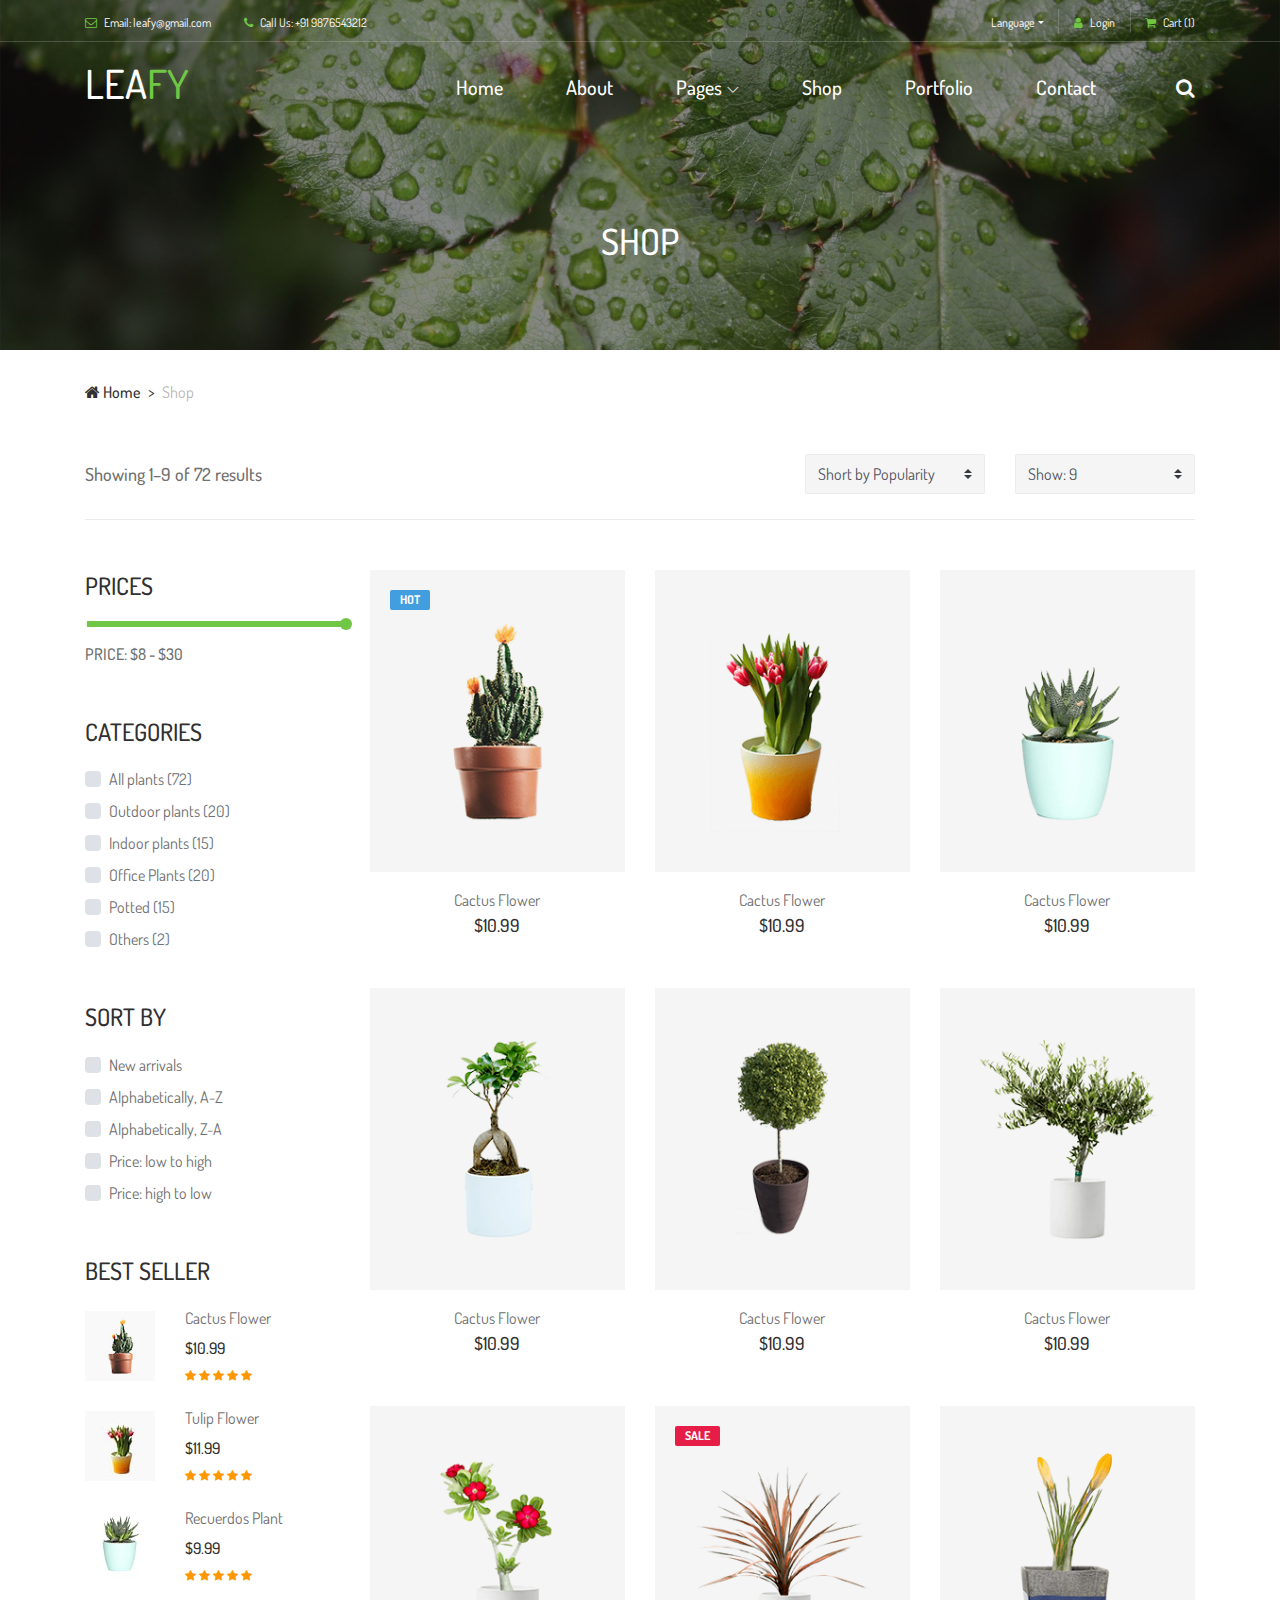
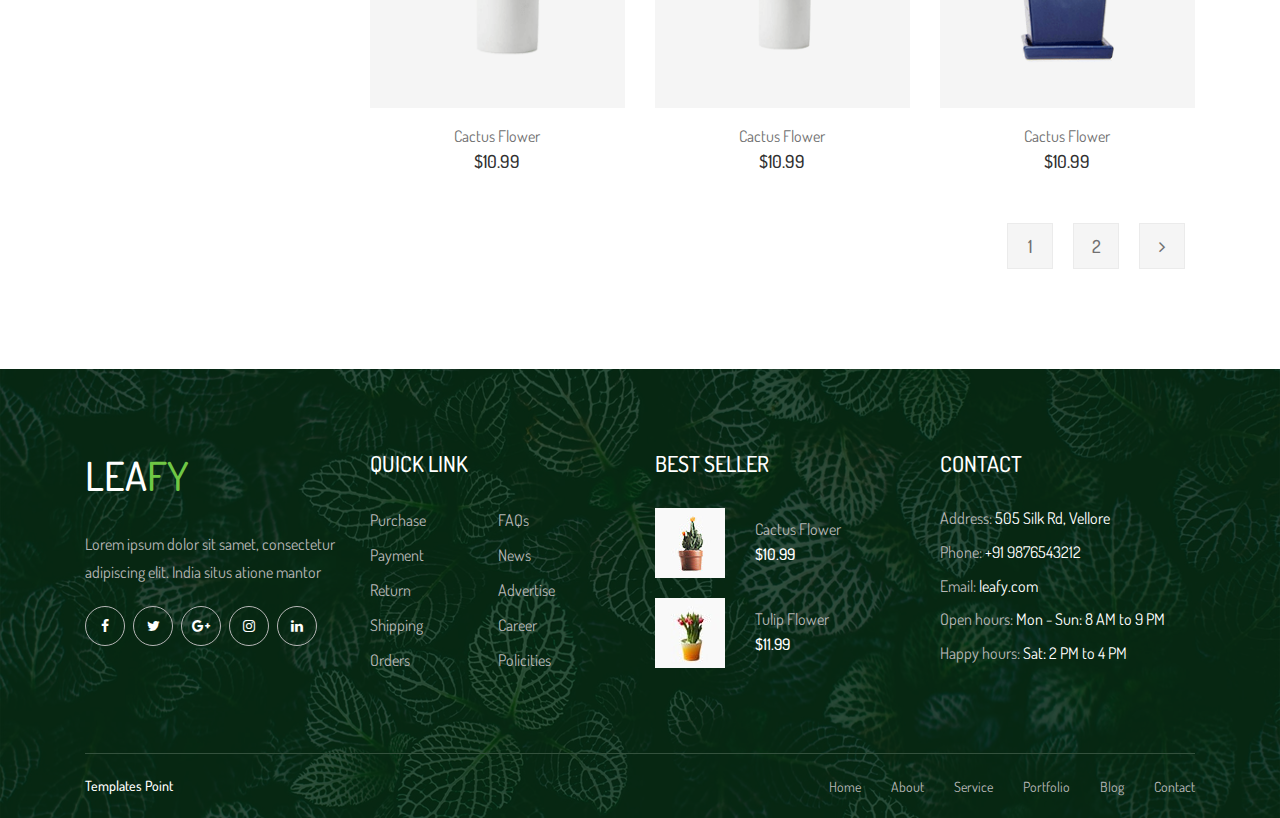
<file: shop.html>
<!DOCTYPE html>
<html lang="en">

<head>
    <meta charset="UTF-8">
    <meta name="description" content="">
    <meta http-equiv="X-UA-Compatible" content="IE=edge">
    <meta name="viewport" content="width=device-width, initial-scale=1, shrink-to-fit=no">
    <!-- The above 4 meta tags *must* come first in the head; any other head content must come *after* these tags -->

    <!-- Title -->
    <title>Leafy Plant Selling Store</title>

    <!-- Favicon -->
    <link rel="icon" href="img/core-img/favicon.ico">

    <!-- Core Stylesheet -->
    <link rel="stylesheet" href="style.css">

</head>

<body>
    <!-- Preloader -->
    <div class="preloader d-flex align-items-center justify-content-center">
        <div class="preloader-circle"></div>
        <div class="preloader-img">
            <img src="img/core-img/leaf.png" alt="">
        </div>
    </div>

    <!-- ##### Header Area Start ##### -->
    <header class="header-area">

        <!-- ***** Top Header Area ***** -->
        <div class="top-header-area">
            <div class="container">
                <div class="row">
                    <div class="col-12">
                        <div class="top-header-content d-flex align-items-center justify-content-between">
                            <!-- Top Header Content -->
                            <div class="top-header-meta">
                                <a href="#" data-toggle="tooltip" data-placement="bottom" title="leafy@gmail.com"><i class="fa fa-envelope-o" aria-hidden="true"></i> <span>Email: leafy@gmail.com </span></a>
                                <a href="#" data-toggle="tooltip" data-placement="bottom" title="+91 9876543212"><i class="fa fa-phone" aria-hidden="true"></i> <span>Call Us: +91 9876543212</span></a>
                            </div>

                            <!-- Top Header Content -->
                            <div class="top-header-meta d-flex">
                                <!-- Language Dropdown -->
                                <div class="language-dropdown">
                                    <div class="dropdown">
                                        <button class="btn btn-secondary dropdown-toggle mr-30" type="button" id="dropdownMenuButton" data-toggle="dropdown" aria-haspopup="true" aria-expanded="false">Language</button>
                                        <div class="dropdown-menu" aria-labelledby="dropdownMenuButton">
                                            <a class="dropdown-item" href="#">USA</a>
                                            <a class="dropdown-item" href="#">UK</a>
                                            <a class="dropdown-item" href="#">Bangla</a>
                                            <a class="dropdown-item" href="#">Hindi</a>
                                            <a class="dropdown-item" href="#">Spanish</a>
                                            <a class="dropdown-item" href="#">Latin</a>
                                        </div>
                                    </div>
                                </div>
                                <!-- Login -->
                                <div class="login">
                                    <a href="#"><i class="fa fa-user" aria-hidden="true"></i> <span>Login</span></a>
                                </div>
                                <!-- Cart -->
                                <div class="cart">
                                    <a href="cart.html"><i class="fa fa-shopping-cart" aria-hidden="true"></i> <span>Cart <span class="cart-quantity">(1)</span></span></a>
                                </div>
                            </div>
                        </div>
                    </div>
                </div>
            </div>
        </div>

        <!-- ***** Navbar Area ***** -->
        <div class="alazea-main-menu">
            <div class="classy-nav-container breakpoint-off">
                <div class="container">
                    <!-- Menu -->
                    <nav class="classy-navbar justify-content-between" id="alazeaNav">

                        <!-- Nav Brand -->
                        <a href="index.html" class="nav-brand"><h1 ><font color="white">LEA</font><font color="#70c745">FY</font></h1></a>

                        <!-- Navbar Toggler -->
                        <div class="classy-navbar-toggler">
                            <span class="navbarToggler"><span></span><span></span><span></span></span>
                        </div>

                        <!-- Menu -->
                        <div class="classy-menu">

                            <!-- Close Button -->
                            <div class="classycloseIcon">
                                <div class="cross-wrap"><span class="top"></span><span class="bottom"></span></div>
                            </div>

                            <!-- Navbar Start -->
                            <div class="classynav">
                                <ul>
                                    <li><a href="index.html">Home</a></li>
                                    <li><a href="about.html">About</a></li>
                                    <li><a href="#">Pages</a>
                                        <ul class="dropdown">
                                            <li><a href="index.html">Home</a></li>
                                            <li><a href="about.html">About</a></li>
                                            <li><a href="shop.html">Shop</a>
                                                <ul class="dropdown">
                                                    <li><a href="shop.html">Shop</a></li>
                                                    <li><a href="shop-details.html">Shop Details</a></li>
                                                    <li><a href="cart.html">Shopping Cart</a></li>
                                                    <li><a href="checkout.html">Checkout</a></li>
                                                </ul>
                                            </li>
                                            <li><a href="portfolio.html">Portfolio</a>
                                                <ul class="dropdown">
                                                    <li><a href="portfolio.html">Portfolio</a></li>
                                                    <li><a href="single-portfolio.html">Portfolio Details</a></li>
                                                </ul>
                                            </li>
                                            <li><a href="blog.html">Blog</a>
                                                <ul class="dropdown">
                                                    <li><a href="blog.html">Blog</a></li>
                                                    <li><a href="single-post.html">Blog Details</a></li>
                                                </ul>
                                            </li>
                                            <li><a href="contact.html">Contact</a></li>
                                        </ul>
                                    </li>
                                    <li><a href="shop.html">Shop</a></li>
                                    <li><a href="portfolio.html">Portfolio</a></li>
                                    <li><a href="contact.html">Contact</a></li>
                                </ul>

                                <!-- Search Icon -->
                                <div id="searchIcon">
                                    <i class="fa fa-search" aria-hidden="true"></i>
                                </div>

                            </div>
                            <!-- Navbar End -->
                        </div>
                    </nav>

                    <!-- Search Form -->
                    <div class="search-form">
                        <form action="#" method="get">
                            <input type="search" name="search" id="search" placeholder="Type keywords &amp; press enter...">
                            <button type="submit" class="d-none"></button>
                        </form>
                        <!-- Close Icon -->
                        <div class="closeIcon"><i class="fa fa-times" aria-hidden="true"></i></div>
                    </div>
                </div>
            </div>
        </div>
    </header>
    <!-- ##### Header Area End ##### -->

    <!-- ##### Breadcrumb Area Start ##### -->
    <div class="breadcrumb-area">
        <!-- Top Breadcrumb Area -->
        <div class="top-breadcrumb-area bg-img bg-overlay d-flex align-items-center justify-content-center" style="background-image: url(img/bg-img/24.jpg);">
            <h2>Shop</h2>
        </div>

        <div class="container">
            <div class="row">
                <div class="col-12">
                    <nav aria-label="breadcrumb">
                        <ol class="breadcrumb">
                            <li class="breadcrumb-item"><a href="#"><i class="fa fa-home"></i> Home</a></li>
                            <li class="breadcrumb-item active" aria-current="page">Shop</li>
                        </ol>
                    </nav>
                </div>
            </div>
        </div>
    </div>
    <!-- ##### Breadcrumb Area End ##### -->

    <!-- ##### Shop Area Start ##### -->
    <section class="shop-page section-padding-0-100">
        <div class="container">
            <div class="row">
                <!-- Shop Sorting Data -->
                <div class="col-12">
                    <div class="shop-sorting-data d-flex flex-wrap align-items-center justify-content-between">
                        <!-- Shop Page Count -->
                        <div class="shop-page-count">
                            <p>Showing 1–9 of 72 results</p>
                        </div>
                        <!-- Search by Terms -->
                        <div class="search_by_terms">
                            <form action="#" method="post" class="form-inline">
                                <select class="custom-select widget-title">
                                  <option selected>Short by Popularity</option>
                                  <option value="1">Short by Newest</option>
                                  <option value="2">Short by Sales</option>
                                  <option value="3">Short by Ratings</option>
                                </select>
                                <select class="custom-select widget-title">
                                  <option selected>Show: 9</option>
                                  <option value="1">12</option>
                                  <option value="2">18</option>
                                  <option value="3">24</option>
                                </select>
                            </form>
                        </div>
                    </div>
                </div>
            </div>

            <div class="row">
                <!-- Sidebar Area -->
                <div class="col-12 col-md-4 col-lg-3">
                    <div class="shop-sidebar-area">

                        <!-- Shop Widget -->
                        <div class="shop-widget price mb-50">
                            <h4 class="widget-title">Prices</h4>
                            <div class="widget-desc">
                                <div class="slider-range">
                                    <div data-min="8" data-max="30" data-unit="$" class="slider-range-price ui-slider ui-slider-horizontal ui-widget ui-widget-content ui-corner-all" data-value-min="8" data-value-max="30" data-label-result="Price:">
                                        <div class="ui-slider-range ui-widget-header ui-corner-all"></div>
                                        <span class="ui-slider-handle ui-state-default ui-corner-all first-handle" tabindex="0"></span>
                                        <span class="ui-slider-handle ui-state-default ui-corner-all" tabindex="0"></span>
                                    </div>
                                    <div class="range-price">Price: $8 - $30</div>
                                </div>
                            </div>
                        </div>

                        <!-- Shop Widget -->
                        <div class="shop-widget catagory mb-50">
                            <h4 class="widget-title">Categories</h4>
                            <div class="widget-desc">
                                <!-- Single Checkbox -->
                                <div class="custom-control custom-checkbox d-flex align-items-center mb-2">
                                    <input type="checkbox" class="custom-control-input" id="customCheck1">
                                    <label class="custom-control-label" for="customCheck1">All plants <span class="text-muted">(72)</span></label>
                                </div>
                                <!-- Single Checkbox -->
                                <div class="custom-control custom-checkbox d-flex align-items-center mb-2">
                                    <input type="checkbox" class="custom-control-input" id="customCheck2">
                                    <label class="custom-control-label" for="customCheck2">Outdoor plants <span class="text-muted">(20)</span></label>
                                </div>
                                <!-- Single Checkbox -->
                                <div class="custom-control custom-checkbox d-flex align-items-center mb-2">
                                    <input type="checkbox" class="custom-control-input" id="customCheck3">
                                    <label class="custom-control-label" for="customCheck3">Indoor plants <span class="text-muted">(15)</span></label>
                                </div>
                                <!-- Single Checkbox -->
                                <div class="custom-control custom-checkbox d-flex align-items-center mb-2">
                                    <input type="checkbox" class="custom-control-input" id="customCheck4">
                                    <label class="custom-control-label" for="customCheck4">Office Plants <span class="text-muted">(20)</span></label>
                                </div>
                                <!-- Single Checkbox -->
                                <div class="custom-control custom-checkbox d-flex align-items-center mb-2">
                                    <input type="checkbox" class="custom-control-input" id="customCheck5">
                                    <label class="custom-control-label" for="customCheck5">Potted <span class="text-muted">(15)</span></label>
                                </div>
                                <!-- Single Checkbox -->
                                <div class="custom-control custom-checkbox d-flex align-items-center mb-2">
                                    <input type="checkbox" class="custom-control-input" id="customCheck6">
                                    <label class="custom-control-label" for="customCheck6">Others <span class="text-muted">(2)</span></label>
                                </div>
                            </div>
                        </div>

                        <!-- Shop Widget -->
                        <div class="shop-widget sort-by mb-50">
                            <h4 class="widget-title">Sort by</h4>
                            <div class="widget-desc">
                                <!-- Single Checkbox -->
                                <div class="custom-control custom-checkbox d-flex align-items-center mb-2">
                                    <input type="checkbox" class="custom-control-input" id="customCheck7">
                                    <label class="custom-control-label" for="customCheck7">New arrivals</label>
                                </div>
                                <!-- Single Checkbox -->
                                <div class="custom-control custom-checkbox d-flex align-items-center mb-2">
                                    <input type="checkbox" class="custom-control-input" id="customCheck8">
                                    <label class="custom-control-label" for="customCheck8">Alphabetically, A-Z</label>
                                </div>
                                <!-- Single Checkbox -->
                                <div class="custom-control custom-checkbox d-flex align-items-center mb-2">
                                    <input type="checkbox" class="custom-control-input" id="customCheck9">
                                    <label class="custom-control-label" for="customCheck9">Alphabetically, Z-A</label>
                                </div>
                                <!-- Single Checkbox -->
                                <div class="custom-control custom-checkbox d-flex align-items-center mb-2">
                                    <input type="checkbox" class="custom-control-input" id="customCheck10">
                                    <label class="custom-control-label" for="customCheck10">Price: low to high</label>
                                </div>
                                <!-- Single Checkbox -->
                                <div class="custom-control custom-checkbox d-flex align-items-center">
                                    <input type="checkbox" class="custom-control-input" id="customCheck11">
                                    <label class="custom-control-label" for="customCheck11">Price: high to low</label>
                                </div>
                            </div>
                        </div>

                        <!-- Shop Widget -->
                        <div class="shop-widget best-seller mb-50">
                            <h4 class="widget-title">Best Seller</h4>
                            <div class="widget-desc">

                                <!-- Single Best Seller Products -->
                                <div class="single-best-seller-product d-flex align-items-center">
                                    <div class="product-thumbnail">
                                        <a href="shop-details.html"><img src="img/bg-img/4.jpg" alt=""></a>
                                    </div>
                                    <div class="product-info">
                                        <a href="shop-details.html">Cactus Flower</a>
                                        <p>$10.99</p>
                                        <div class="ratings">
                                            <i class="fa fa-star"></i>
                                            <i class="fa fa-star"></i>
                                            <i class="fa fa-star"></i>
                                            <i class="fa fa-star"></i>
                                            <i class="fa fa-star"></i>
                                        </div>
                                    </div>
                                </div>

                                <!-- Single Best Seller Products -->
                                <div class="single-best-seller-product d-flex align-items-center">
                                    <div class="product-thumbnail">
                                        <a href="shop-details.html"><img src="img/bg-img/5.jpg" alt=""></a>
                                    </div>
                                    <div class="product-info">
                                        <a href="shop-details.html">Tulip Flower</a>
                                        <p>$11.99</p>
                                        <div class="ratings">
                                            <i class="fa fa-star"></i>
                                            <i class="fa fa-star"></i>
                                            <i class="fa fa-star"></i>
                                            <i class="fa fa-star"></i>
                                            <i class="fa fa-star"></i>
                                        </div>
                                    </div>
                                </div>

                                <!-- Single Best Seller Products -->
                                <div class="single-best-seller-product d-flex align-items-center">
                                    <div class="product-thumbnail">
                                        <a href="shop-details.html"><img src="img/bg-img/34.jpg" alt=""></a>
                                    </div>
                                    <div class="product-info">
                                        <a href="shop-details.html">Recuerdos Plant</a>
                                        <p>$9.99</p>
                                        <div class="ratings">
                                            <i class="fa fa-star"></i>
                                            <i class="fa fa-star"></i>
                                            <i class="fa fa-star"></i>
                                            <i class="fa fa-star"></i>
                                            <i class="fa fa-star"></i>
                                        </div>
                                    </div>
                                </div>

                            </div>
                        </div>
                    </div>
                </div>

                <!-- All Products Area -->
                <div class="col-12 col-md-8 col-lg-9">
                    <div class="shop-products-area">
                        <div class="row">

                            <!-- Single Product Area -->
                            <div class="col-12 col-sm-6 col-lg-4">
                                <div class="single-product-area mb-50">
                                    <!-- Product Image -->
                                    <div class="product-img">
                                        <a href="shop-details.html"><img src="img/bg-img/40.png" alt=""></a>
                                        <!-- Product Tag -->
                                        <div class="product-tag">
                                            <a href="#">Hot</a>
                                        </div>
                                        <div class="product-meta d-flex">
                                            <a href="#" class="wishlist-btn"><i class="icon_heart_alt"></i></a>
                                            <a href="cart.html" class="add-to-cart-btn">Add to cart</a>
                                            <a href="#" class="compare-btn"><i class="arrow_left-right_alt"></i></a>
                                        </div>
                                    </div>
                                    <!-- Product Info -->
                                    <div class="product-info mt-15 text-center">
                                        <a href="shop-details.html">
                                            <p>Cactus Flower</p>
                                        </a>
                                        <h6>$10.99</h6>
                                    </div>
                                </div>
                            </div>

                            <!-- Single Product Area -->
                            <div class="col-12 col-sm-6 col-lg-4">
                                <div class="single-product-area mb-50">
                                    <!-- Product Image -->
                                    <div class="product-img">
                                        <a href="shop-details.html"><img src="img/bg-img/41.png" alt=""></a>
                                        <div class="product-meta d-flex">
                                            <a href="#" class="wishlist-btn"><i class="icon_heart_alt"></i></a>
                                            <a href="cart.html" class="add-to-cart-btn">Add to cart</a>
                                            <a href="#" class="compare-btn"><i class="arrow_left-right_alt"></i></a>
                                        </div>
                                    </div>
                                    <!-- Product Info -->
                                    <div class="product-info mt-15 text-center">
                                        <a href="shop-details.html">
                                            <p>Cactus Flower</p>
                                        </a>
                                        <h6>$10.99</h6>
                                    </div>
                                </div>
                            </div>

                            <!-- Single Product Area -->
                            <div class="col-12 col-sm-6 col-lg-4">
                                <div class="single-product-area mb-50">
                                    <!-- Product Image -->
                                    <div class="product-img">
                                        <a href="shop-details.html"><img src="img/bg-img/42.png" alt=""></a>
                                        <div class="product-meta d-flex">
                                            <a href="#" class="wishlist-btn"><i class="icon_heart_alt"></i></a>
                                            <a href="cart.html" class="add-to-cart-btn">Add to cart</a>
                                            <a href="#" class="compare-btn"><i class="arrow_left-right_alt"></i></a>
                                        </div>
                                    </div>
                                    <!-- Product Info -->
                                    <div class="product-info mt-15 text-center">
                                        <a href="shop-details.html">
                                            <p>Cactus Flower</p>
                                        </a>
                                        <h6>$10.99</h6>
                                    </div>
                                </div>
                            </div>

                            <!-- Single Product Area -->
                            <div class="col-12 col-sm-6 col-lg-4">
                                <div class="single-product-area mb-50">
                                    <!-- Product Image -->
                                    <div class="product-img">
                                        <a href="shop-details.html"><img src="img/bg-img/43.png" alt=""></a>
                                        <div class="product-meta d-flex">
                                            <a href="#" class="wishlist-btn"><i class="icon_heart_alt"></i></a>
                                            <a href="cart.html" class="add-to-cart-btn">Add to cart</a>
                                            <a href="#" class="compare-btn"><i class="arrow_left-right_alt"></i></a>
                                        </div>
                                    </div>
                                    <!-- Product Info -->
                                    <div class="product-info mt-15 text-center">
                                        <a href="shop-details.html">
                                            <p>Cactus Flower</p>
                                        </a>
                                        <h6>$10.99</h6>
                                    </div>
                                </div>
                            </div>

                            <!-- Single Product Area -->
                            <div class="col-12 col-sm-6 col-lg-4">
                                <div class="single-product-area mb-50">
                                    <!-- Product Image -->
                                    <div class="product-img">
                                        <a href="shop-details.html"><img src="img/bg-img/44.png" alt=""></a>
                                        <div class="product-meta d-flex">
                                            <a href="#" class="wishlist-btn"><i class="icon_heart_alt"></i></a>
                                            <a href="cart.html" class="add-to-cart-btn">Add to cart</a>
                                            <a href="#" class="compare-btn"><i class="arrow_left-right_alt"></i></a>
                                        </div>
                                    </div>
                                    <!-- Product Info -->
                                    <div class="product-info mt-15 text-center">
                                        <a href="shop-details.html">
                                            <p>Cactus Flower</p>
                                        </a>
                                        <h6>$10.99</h6>
                                    </div>
                                </div>
                            </div>

                            <!-- Single Product Area -->
                            <div class="col-12 col-sm-6 col-lg-4">
                                <div class="single-product-area mb-50">
                                    <!-- Product Image -->
                                    <div class="product-img">
                                        <a href="shop-details.html"><img src="img/bg-img/45.png" alt=""></a>
                                        <div class="product-meta d-flex">
                                            <a href="#" class="wishlist-btn"><i class="icon_heart_alt"></i></a>
                                            <a href="cart.html" class="add-to-cart-btn">Add to cart</a>
                                            <a href="#" class="compare-btn"><i class="arrow_left-right_alt"></i></a>
                                        </div>
                                    </div>
                                    <!-- Product Info -->
                                    <div class="product-info mt-15 text-center">
                                        <a href="shop-details.html">
                                            <p>Cactus Flower</p>
                                        </a>
                                        <h6>$10.99</h6>
                                    </div>
                                </div>
                            </div>

                            <!-- Single Product Area -->
                            <div class="col-12 col-sm-6 col-lg-4">
                                <div class="single-product-area mb-50">
                                    <!-- Product Image -->
                                    <div class="product-img">
                                        <a href="shop-details.html"><img src="img/bg-img/46.png" alt=""></a>
                                        <div class="product-meta d-flex">
                                            <a href="#" class="wishlist-btn"><i class="icon_heart_alt"></i></a>
                                            <a href="cart.html" class="add-to-cart-btn">Add to cart</a>
                                            <a href="#" class="compare-btn"><i class="arrow_left-right_alt"></i></a>
                                        </div>
                                    </div>
                                    <!-- Product Info -->
                                    <div class="product-info mt-15 text-center">
                                        <a href="shop-details.html">
                                            <p>Cactus Flower</p>
                                        </a>
                                        <h6>$10.99</h6>
                                    </div>
                                </div>
                            </div>

                            <!-- Single Product Area -->
                            <div class="col-12 col-sm-6 col-lg-4">
                                <div class="single-product-area mb-50">
                                    <!-- Product Image -->
                                    <div class="product-img">
                                        <a href="shop-details.html"><img src="img/bg-img/47.png" alt=""></a>
                                        <!-- Product Tag -->
                                        <div class="product-tag sale-tag">
                                            <a href="#">Sale</a>
                                        </div>
                                        <div class="product-meta d-flex">
                                            <a href="#" class="wishlist-btn"><i class="icon_heart_alt"></i></a>
                                            <a href="cart.html" class="add-to-cart-btn">Add to cart</a>
                                            <a href="#" class="compare-btn"><i class="arrow_left-right_alt"></i></a>
                                        </div>
                                    </div>
                                    <!-- Product Info -->
                                    <div class="product-info mt-15 text-center">
                                        <a href="shop-details.html">
                                            <p>Cactus Flower</p>
                                        </a>
                                        <h6>$10.99</h6>
                                    </div>
                                </div>
                            </div>

                            <!-- Single Product Area -->
                            <div class="col-12 col-sm-6 col-lg-4">
                                <div class="single-product-area mb-50">
                                    <!-- Product Image -->
                                    <div class="product-img">
                                        <a href="shop-details.html"><img src="img/bg-img/48.png" alt=""></a>
                                        <div class="product-meta d-flex">
                                            <a href="#" class="wishlist-btn"><i class="icon_heart_alt"></i></a>
                                            <a href="cart.html" class="add-to-cart-btn">Add to cart</a>
                                            <a href="#" class="compare-btn"><i class="arrow_left-right_alt"></i></a>
                                        </div>
                                    </div>
                                    <!-- Product Info -->
                                    <div class="product-info mt-15 text-center">
                                        <a href="shop-details.html">
                                            <p>Cactus Flower</p>
                                        </a>
                                        <h6>$10.99</h6>
                                    </div>
                                </div>
                            </div>
                        </div>

                        <!-- Pagination -->
                        <nav aria-label="Page navigation">
                            <ul class="pagination">
                                <li class="page-item"><a class="page-link" href="#">1</a></li>
                                <li class="page-item"><a class="page-link" href="#">2</a></li>
                                <li class="page-item"><a class="page-link" href="#"><i class="fa fa-angle-right"></i></a></li>
                            </ul>
                        </nav>
                    </div>
                </div>
            </div>
        </div>
    </section>
    <!-- ##### Shop Area End ##### -->

    <!-- ##### Footer Area Start ##### -->
    <footer class="footer-area bg-img" style="background-image: url(img/bg-img/3.jpg);">
        <!-- Main Footer Area -->
        <div class="main-footer-area">
            <div class="container">
                <div class="row">

                    <!-- Single Footer Widget -->
                    <div class="col-12 col-sm-6 col-lg-3">
                        <div class="single-footer-widget">
                            <div class="footer-logo mb-30">
                                <a href="#"><h1 ><font color="white">LEA</font><font color="#70c745">FY</font></h1></a>
                            </div>
                            <p>Lorem ipsum dolor sit samet, consectetur adipiscing elit. India situs atione mantor</p>
                            <div class="social-info">
                                <a href="#"><i class="fa fa-facebook" aria-hidden="true"></i></a>
                                <a href="#"><i class="fa fa-twitter" aria-hidden="true"></i></a>
                                <a href="#"><i class="fa fa-google-plus" aria-hidden="true"></i></a>
                                <a href="#"><i class="fa fa-instagram" aria-hidden="true"></i></a>
                                <a href="#"><i class="fa fa-linkedin" aria-hidden="true"></i></a>
                            </div>
                        </div>
                    </div>

                    <!-- Single Footer Widget -->
                    <div class="col-12 col-sm-6 col-lg-3">
                        <div class="single-footer-widget">
                            <div class="widget-title">
                                <h5>QUICK LINK</h5>
                            </div>
                            <nav class="widget-nav">
                                <ul>
                                    <li><a href="#">Purchase</a></li>
                                    <li><a href="#">FAQs</a></li>
                                    <li><a href="#">Payment</a></li>
                                    <li><a href="#">News</a></li>
                                    <li><a href="#">Return</a></li>
                                    <li><a href="#">Advertise</a></li>
                                    <li><a href="#">Shipping</a></li>
                                    <li><a href="#">Career</a></li>
                                    <li><a href="#">Orders</a></li>
                                    <li><a href="#">Policities</a></li>
                                </ul>
                            </nav>
                        </div>
                    </div>

                    <!-- Single Footer Widget -->
                    <div class="col-12 col-sm-6 col-lg-3">
                        <div class="single-footer-widget">
                            <div class="widget-title">
                                <h5>BEST SELLER</h5>
                            </div>

                            <!-- Single Best Seller Products -->
                            <div class="single-best-seller-product d-flex align-items-center">
                                <div class="product-thumbnail">
                                    <a href="shop-details.html"><img src="img/bg-img/4.jpg" alt=""></a>
                                </div>
                                <div class="product-info">
                                    <a href="shop-details.html">Cactus Flower</a>
                                    <p>$10.99</p>
                                </div>
                            </div>

                            <!-- Single Best Seller Products -->
                            <div class="single-best-seller-product d-flex align-items-center">
                                <div class="product-thumbnail">
                                    <a href="shop-details.html"><img src="img/bg-img/5.jpg" alt=""></a>
                                </div>
                                <div class="product-info">
                                    <a href="shop-details.html">Tulip Flower</a>
                                    <p>$11.99</p>
                                </div>
                            </div>
                        </div>
                    </div>

                    <!-- Single Footer Widget -->
                    <div class="col-12 col-sm-6 col-lg-3">
                        <div class="single-footer-widget">
                            <div class="widget-title">
                                <h5>CONTACT</h5>
                            </div>

                            <div class="contact-information">
                                <p><span>Address:</span> 505 Silk Rd, Vellore</p>
                                <p><span>Phone:</span> +91 9876543212</p>
                                <p><span>Email:</span> leafy.com</p>
                                <p><span>Open hours:</span> Mon - Sun: 8 AM to 9 PM</p>
                                <p><span>Happy hours:</span> Sat: 2 PM to 4 PM</p>
                            </div>
                        </div>
                    </div>
                </div>
            </div>
        </div>

        <!-- Footer Bottom Area -->
        <div class="footer-bottom-area">
            <div class="container">
                <div class="row">
                    <div class="col-12">
                        <div class="border-line"></div>
                    </div>
                    <!-- Copywrite Text -->
                    <div class="col-12 col-md-6">
                        <div class="copywrite-text">
                            <p> <a href="https://www.templatespoint.net" target="_blank">Templates Point</a></p>
                        </div>
                    </div>
                    <!-- Footer Nav -->
                    <div class="col-12 col-md-6">
                        <div class="footer-nav">
                            <nav>
                                <ul>
                                    <li><a href="#">Home</a></li>
                                    <li><a href="#">About</a></li>
                                    <li><a href="#">Service</a></li>
                                    <li><a href="#">Portfolio</a></li>
                                    <li><a href="#">Blog</a></li>
                                    <li><a href="#">Contact</a></li>
                                </ul>
                            </nav>
                        </div>
                    </div>
                </div>
            </div>
        </div>
    </footer>
    <!-- ##### Footer Area End ##### -->

    <!-- ##### All Javascript Files ##### -->
    <!-- jQuery-2.2.4 js -->
    <script src="js/jquery/jquery-2.2.4.min.js"></script>
    <!-- Popper js -->
    <script src="js/bootstrap/popper.min.js"></script>
    <!-- Bootstrap js -->
    <script src="js/bootstrap/bootstrap.min.js"></script>
    <!-- All Plugins js -->
    <script src="js/plugins/plugins.js"></script>
    <!-- Active js -->
    <script src="js/active.js"></script>
</body>

</html>
</file>
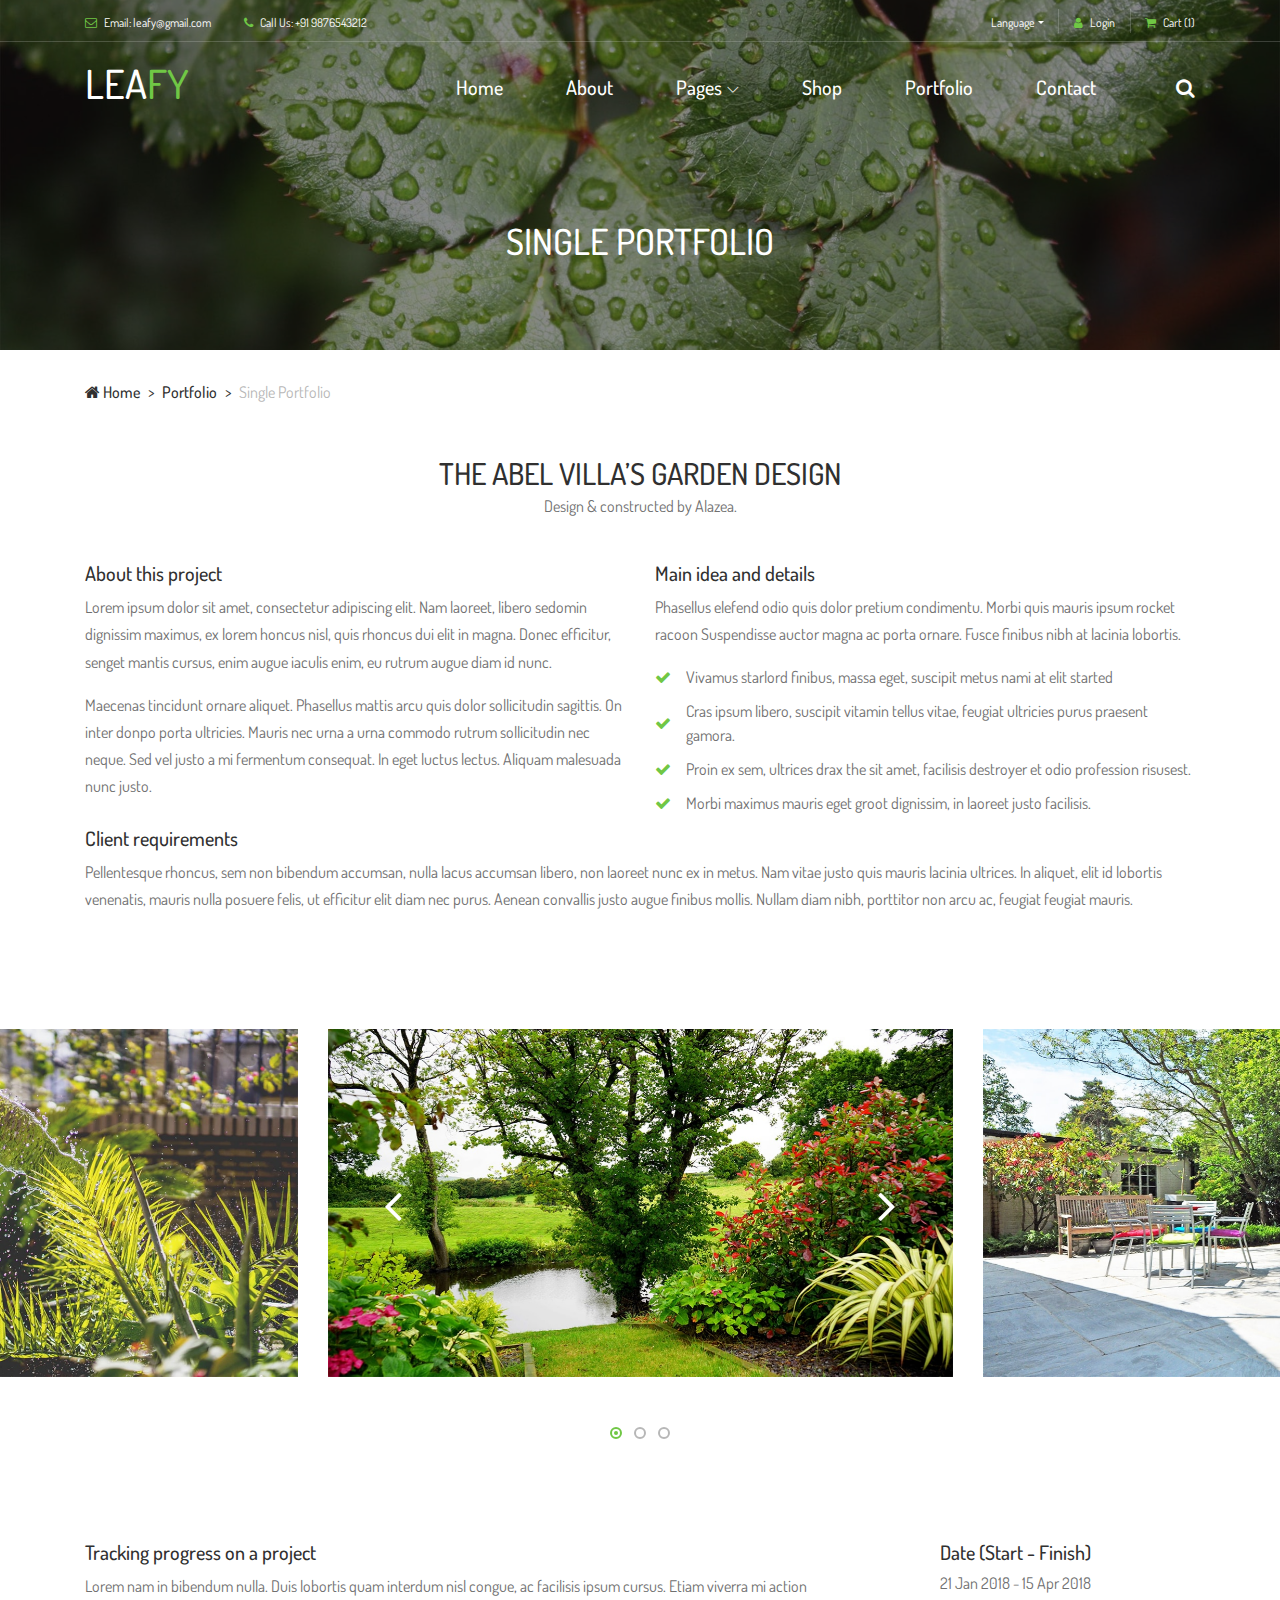
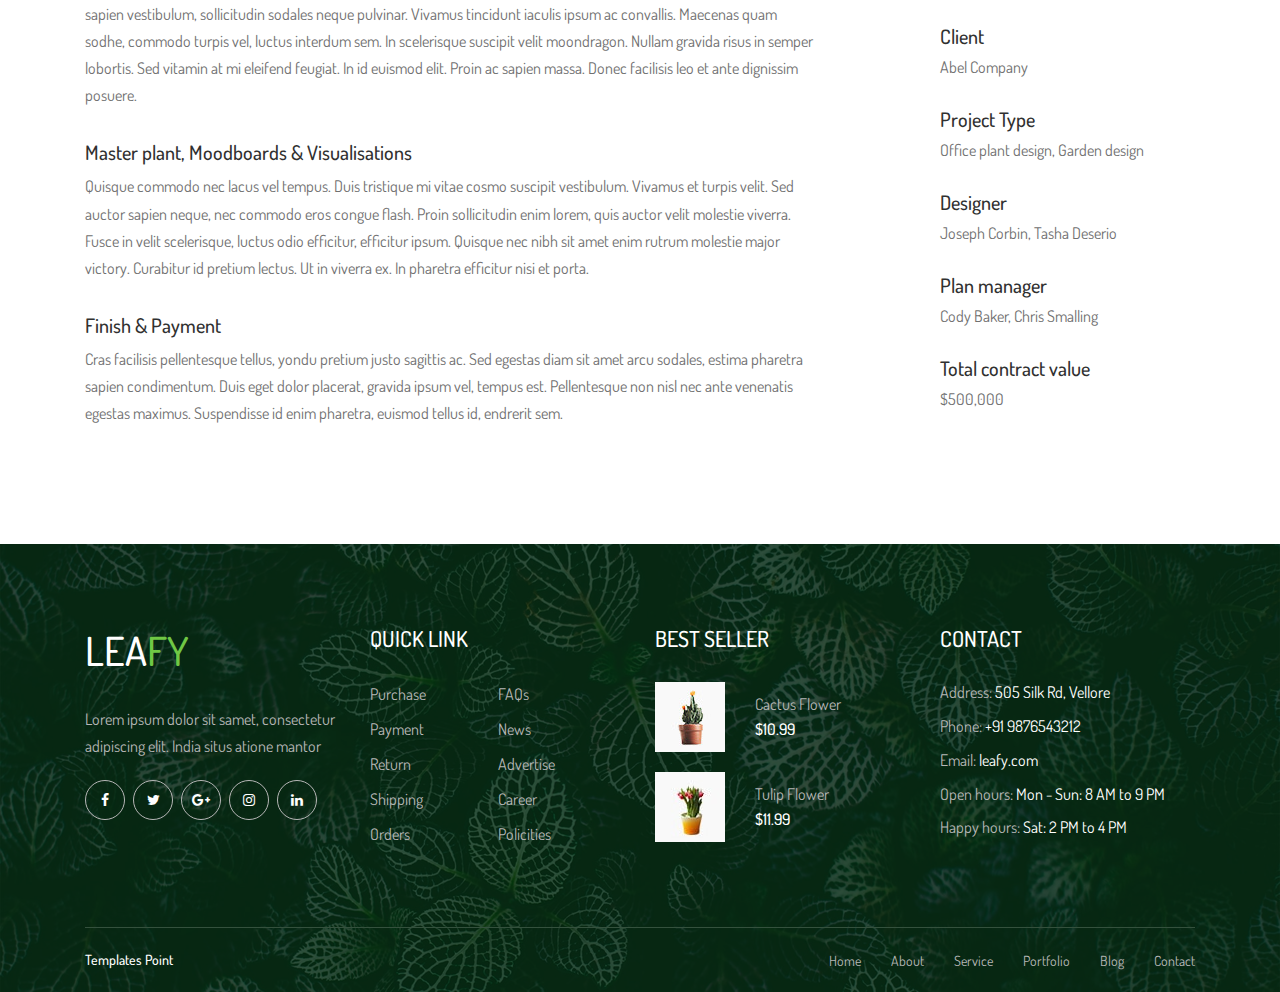
<file: single-portfolio.html>
<!DOCTYPE html>
<html lang="en">

<head>
    <meta charset="UTF-8">
    <meta name="description" content="">
    <meta http-equiv="X-UA-Compatible" content="IE=edge">
    <meta name="viewport" content="width=device-width, initial-scale=1, shrink-to-fit=no">
    <!-- The above 4 meta tags *must* come first in the head; any other head content must come *after* these tags -->

    <!-- Title -->
    <title>Leafy Plant Selling Store</title>

    <!-- Favicon -->
    <link rel="icon" href="img/core-img/favicon.ico">

    <!-- Core Stylesheet -->
    <link rel="stylesheet" href="style.css">

</head>

<body>
    <!-- Preloader -->
    <div class="preloader d-flex align-items-center justify-content-center">
        <div class="preloader-circle"></div>
        <div class="preloader-img">
            <img src="img/core-img/leaf.png" alt="">
        </div>
    </div>

    <!-- ##### Header Area Start ##### -->
    <header class="header-area">

        <!-- ***** Top Header Area ***** -->
        <div class="top-header-area">
            <div class="container">
                <div class="row">
                    <div class="col-12">
                        <div class="top-header-content d-flex align-items-center justify-content-between">
                            <!-- Top Header Content -->
                            <div class="top-header-meta">
                                <a href="#" data-toggle="tooltip" data-placement="bottom" title="leafy@gmail.com"><i class="fa fa-envelope-o" aria-hidden="true"></i> <span>Email: leafy@gmail.com </span></a>
                                <a href="#" data-toggle="tooltip" data-placement="bottom" title="+91 9876543212"><i class="fa fa-phone" aria-hidden="true"></i> <span>Call Us: +91 9876543212</span></a>
                            </div>

                            <!-- Top Header Content -->
                            <div class="top-header-meta d-flex">
                                <!-- Language Dropdown -->
                                <div class="language-dropdown">
                                    <div class="dropdown">
                                        <button class="btn btn-secondary dropdown-toggle mr-30" type="button" id="dropdownMenuButton" data-toggle="dropdown" aria-haspopup="true" aria-expanded="false">Language</button>
                                        <div class="dropdown-menu" aria-labelledby="dropdownMenuButton">
                                            <a class="dropdown-item" href="#">USA</a>
                                            <a class="dropdown-item" href="#">UK</a>
                                            <a class="dropdown-item" href="#">Bangla</a>
                                            <a class="dropdown-item" href="#">Hindi</a>
                                            <a class="dropdown-item" href="#">Spanish</a>
                                            <a class="dropdown-item" href="#">Latin</a>
                                        </div>
                                    </div>
                                </div>
                                <!-- Login -->
                                <div class="login">
                                    <a href="#"><i class="fa fa-user" aria-hidden="true"></i> <span>Login</span></a>
                                </div>
                                <!-- Cart -->
                                <div class="cart">
                                    <a href="cart.html"><i class="fa fa-shopping-cart" aria-hidden="true"></i> <span>Cart <span class="cart-quantity">(1)</span></span></a>
                                </div>
                            </div>
                        </div>
                    </div>
                </div>
            </div>
        </div>

        <!-- ***** Navbar Area ***** -->
        <div class="alazea-main-menu">
            <div class="classy-nav-container breakpoint-off">
                <div class="container">
                    <!-- Menu -->
                    <nav class="classy-navbar justify-content-between" id="alazeaNav">

                        <!-- Nav Brand -->
                        <a href="index.html" class="nav-brand"><h1 ><font color="white">LEA</font><font color="#70c745">FY</font></h1></a>

                        <!-- Navbar Toggler -->
                        <div class="classy-navbar-toggler">
                            <span class="navbarToggler"><span></span><span></span><span></span></span>
                        </div>

                        <!-- Menu -->
                        <div class="classy-menu">

                            <!-- Close Button -->
                            <div class="classycloseIcon">
                                <div class="cross-wrap"><span class="top"></span><span class="bottom"></span></div>
                            </div>

                            <!-- Navbar Start -->
                            <div class="classynav">
                                <ul>
                                    <li><a href="index.html">Home</a></li>
                                    <li><a href="about.html">About</a></li>
                                    <li><a href="#">Pages</a>
                                        <ul class="dropdown">
                                            <li><a href="index.html">Home</a></li>
                                            <li><a href="about.html">About</a></li>
                                            <li><a href="shop.html">Shop</a>
                                                <ul class="dropdown">
                                                    <li><a href="shop.html">Shop</a></li>
                                                    <li><a href="shop-details.html">Shop Details</a></li>
                                                    <li><a href="cart.html">Shopping Cart</a></li>
                                                    <li><a href="checkout.html">Checkout</a></li>
                                                </ul>
                                            </li>
                                            <li><a href="portfolio.html">Portfolio</a>
                                                <ul class="dropdown">
                                                    <li><a href="portfolio.html">Portfolio</a></li>
                                                    <li><a href="single-portfolio.html">Portfolio Details</a></li>
                                                </ul>
                                            </li>
                                            <li><a href="blog.html">Blog</a>
                                                <ul class="dropdown">
                                                    <li><a href="blog.html">Blog</a></li>
                                                    <li><a href="single-post.html">Blog Details</a></li>
                                                </ul>
                                            </li>
                                            <li><a href="contact.html">Contact</a></li>
                                        </ul>
                                    </li>
                                    <li><a href="shop.html">Shop</a></li>
                                    <li><a href="portfolio.html">Portfolio</a></li>
                                    <li><a href="contact.html">Contact</a></li>
                                </ul>

                                <!-- Search Icon -->
                                <div id="searchIcon">
                                    <i class="fa fa-search" aria-hidden="true"></i>
                                </div>

                            </div>
                            <!-- Navbar End -->
                        </div>
                    </nav>

                    <!-- Search Form -->
                    <div class="search-form">
                        <form action="#" method="get">
                            <input type="search" name="search" id="search" placeholder="Type keywords &amp; press enter...">
                            <button type="submit" class="d-none"></button>
                        </form>
                        <!-- Close Icon -->
                        <div class="closeIcon"><i class="fa fa-times" aria-hidden="true"></i></div>
                    </div>
                </div>
            </div>
        </div>
    </header>
    <!-- ##### Header Area End ##### -->

    <!-- ##### Breadcrumb Area Start ##### -->
    <div class="breadcrumb-area">
        <!-- Top Breadcrumb Area -->
        <div class="top-breadcrumb-area bg-img bg-overlay d-flex align-items-center justify-content-center" style="background-image: url(img/bg-img/24.jpg);">
            <h2>SINGLE PORTFOLIO</h2>
        </div>

        <div class="container">
            <div class="row">
                <div class="col-12">
                    <nav aria-label="breadcrumb">
                        <ol class="breadcrumb">
                            <li class="breadcrumb-item"><a href="#"><i class="fa fa-home"></i> Home</a></li>
                            <li class="breadcrumb-item"><a href="#">Portfolio</a></li>
                            <li class="breadcrumb-item active" aria-current="page">Single Portfolio</li>
                        </ol>
                    </nav>
                </div>
            </div>
        </div>
    </div>
    <!-- ##### Breadcrumb Area End ##### -->

    <!-- ##### Portfolio Detaila Area Start ##### -->
    <section class="portfolio-details-area section-padding-0-100">
        <div class="container">
            <div class="row">
                <div class="col-12">
                    <!-- Section Heading -->
                    <div class="section-heading text-center">
                        <h2>THE ABEL VILLA’S GARDEN DESIGN</h2>
                        <p>Design &amp; constructed by Alazea.</p>
                    </div>
                </div>
            </div>

            <div class="portfolio-text mb-100">
                <div class="row">
                    <div class="col-12 col-lg-6">
                        <h5>About this project</h5>
                        <p>Lorem ipsum dolor sit amet, consectetur adipiscing elit. Nam laoreet, libero sedomin dignissim maximus, ex lorem honcus nisl, quis rhoncus dui elit in magna. Donec efficitur, senget mantis cursus, enim augue iaculis enim, eu rutrum augue diam id nunc.</p>
                        <p>Maecenas tincidunt ornare aliquet. Phasellus mattis arcu quis dolor sollicitudin sagittis. On inter donpo porta ultricies. Mauris nec urna a urna commodo rutrum sollicitudin nec neque. Sed vel justo a mi fermentum consequat. In eget luctus lectus. Aliquam malesuada nunc justo.</p>
                    </div>
                    <div class="col-12 col-lg-6">
                        <h5>Main idea and details</h5>
                        <p>Phasellus elefend odio quis dolor pretium condimentu. Morbi quis mauris ipsum rocket racoon Suspendisse auctor magna ac porta ornare. Fusce finibus nibh at lacinia lobortis.</p>
                        <ul>
                            <li><i class="fa fa-check"></i> Vivamus starlord finibus, massa eget, suscipit metus nami at elit started</li>
                            <li><i class="fa fa-check"></i> Cras ipsum libero, suscipit vitamin tellus vitae, feugiat ultricies purus praesent gamora.</li>
                            <li><i class="fa fa-check"></i> Proin ex sem, ultrices drax the sit amet, facilisis destroyer et odio profession risusest.</li>
                            <li><i class="fa fa-check"></i> Morbi maximus mauris eget groot dignissim, in laoreet justo facilisis.</li>
                        </ul>
                    </div>
                    <div class="col-12">
                        <h5>Client requirements</h5>
                        <p>Pellentesque rhoncus, sem non bibendum accumsan, nulla lacus accumsan libero, non laoreet nunc ex in metus. Nam vitae justo quis mauris lacinia ultrices. In aliquet, elit id lobortis venenatis, mauris nulla posuere felis, ut efficitur elit diam nec purus. Aenean convallis justo augue finibus mollis. Nullam diam nibh, porttitor non arcu ac, feugiat feugiat mauris.</p>
                    </div>
                </div>
            </div>
        </div>

        <!-- Portfolio Slides -->
        <div class="portfolio-slides owl-carousel mb-100">
            <!-- Single Portfolio Slide -->
            <div class="single-portfolio-slide">
                <img src="img/bg-img/26.jpg" alt="">
            </div>
            <!-- Single Portfolio Slide -->
            <div class="single-portfolio-slide">
                <img src="img/bg-img/27.jpg" alt="">
            </div>
            <!-- Single Portfolio Slide -->
            <div class="single-portfolio-slide">
                <img src="img/bg-img/28.jpg" alt="">
            </div>
        </div>

        <div class="container">
            <div class="row justify-content-between">
                <div class="col-12 col-lg-8">
                    <h5>Tracking progress on a project</h5>
                    <p class="mb-30">Lorem nam in bibendum nulla. Duis lobortis quam interdum nisl congue, ac facilisis ipsum cursus. Etiam viverra mi action sapien vestibulum, sollicitudin sodales neque pulvinar. Vivamus tincidunt iaculis ipsum ac convallis. Maecenas quam sodhe, commodo turpis vel, luctus interdum sem. In scelerisque suscipit velit moondragon. Nullam gravida risus in semper lobortis. Sed vitamin at mi eleifend feugiat. In id euismod elit. Proin ac sapien massa. Donec facilisis leo et ante dignissim posuere.</p>
                    <h5>Master plant, Moodboards &amp; Visualisations</h5>
                    <p class="mb-30">Quisque commodo nec lacus vel tempus. Duis tristique mi vitae cosmo suscipit vestibulum. Vivamus et turpis velit. Sed auctor sapien neque, nec commodo eros congue flash. Proin sollicitudin enim lorem, quis auctor velit molestie viverra. Fusce in velit scelerisque, luctus odio efficitur, efficitur ipsum. Quisque nec nibh sit amet enim rutrum molestie major victory. Curabitur id pretium lectus. Ut in viverra ex. In pharetra efficitur nisi et porta.</p>
                    <h5>Finish &amp; Payment</h5>
                    <p>Cras facilisis pellentesque tellus, yondu pretium justo sagittis ac. Sed egestas diam sit amet arcu sodales, estima pharetra sapien condimentum. Duis eget dolor placerat, gravida ipsum vel, tempus est. Pellentesque non nisl nec ante venenatis egestas maximus. Suspendisse id enim pharetra, euismod tellus id, endrerit sem.</p>
                </div>

                <div class="col-12 col-lg-3">
                    <div class="portfolio-details-meta">
                        <h5>Date (Start - Finish)</h5>
                        <p>21 Jan 2018 - 15 Apr 2018</p>
                    </div>
                    <div class="portfolio-details-meta">
                        <h5>Client</h5>
                        <p>Abel Company</p>
                    </div>
                    <div class="portfolio-details-meta">
                        <h5>Project Type</h5>
                        <p>Office plant design, Garden design</p>
                    </div>
                    <div class="portfolio-details-meta">
                        <h5>Designer</h5>
                        <p>Joseph Corbin, Tasha Deserio</p>
                    </div>
                    <div class="portfolio-details-meta">
                        <h5>Plan manager</h5>
                        <p>Cody Baker, Chris Smalling</p>
                    </div>
                    <div class="portfolio-details-meta">
                        <h5>Total contract value</h5>
                        <p>$500,000</p>
                    </div>

                </div>
            </div>
        </div>
    </section>
    <!-- ##### Portfolio Detaila Area End ##### -->

    <!-- ##### Footer Area Start ##### -->
    <footer class="footer-area bg-img" style="background-image: url(img/bg-img/3.jpg);">
        <!-- Main Footer Area -->
        <div class="main-footer-area">
            <div class="container">
                <div class="row">

                    <!-- Single Footer Widget -->
                    <div class="col-12 col-sm-6 col-lg-3">
                        <div class="single-footer-widget">
                            <div class="footer-logo mb-30">
                                <a href="#"><h1 ><font color="white">LEA</font><font color="#70c745">FY</font></h1></a>
                            </div>
                            <p>Lorem ipsum dolor sit samet, consectetur adipiscing elit. India situs atione mantor</p>
                            <div class="social-info">
                                <a href="#"><i class="fa fa-facebook" aria-hidden="true"></i></a>
                                <a href="#"><i class="fa fa-twitter" aria-hidden="true"></i></a>
                                <a href="#"><i class="fa fa-google-plus" aria-hidden="true"></i></a>
                                <a href="#"><i class="fa fa-instagram" aria-hidden="true"></i></a>
                                <a href="#"><i class="fa fa-linkedin" aria-hidden="true"></i></a>
                            </div>
                        </div>
                    </div>

                    <!-- Single Footer Widget -->
                    <div class="col-12 col-sm-6 col-lg-3">
                        <div class="single-footer-widget">
                            <div class="widget-title">
                                <h5>QUICK LINK</h5>
                            </div>
                            <nav class="widget-nav">
                                <ul>
                                    <li><a href="#">Purchase</a></li>
                                    <li><a href="#">FAQs</a></li>
                                    <li><a href="#">Payment</a></li>
                                    <li><a href="#">News</a></li>
                                    <li><a href="#">Return</a></li>
                                    <li><a href="#">Advertise</a></li>
                                    <li><a href="#">Shipping</a></li>
                                    <li><a href="#">Career</a></li>
                                    <li><a href="#">Orders</a></li>
                                    <li><a href="#">Policities</a></li>
                                </ul>
                            </nav>
                        </div>
                    </div>

                    <!-- Single Footer Widget -->
                    <div class="col-12 col-sm-6 col-lg-3">
                        <div class="single-footer-widget">
                            <div class="widget-title">
                                <h5>BEST SELLER</h5>
                            </div>

                            <!-- Single Best Seller Products -->
                            <div class="single-best-seller-product d-flex align-items-center">
                                <div class="product-thumbnail">
                                    <a href="shop-details.html"><img src="img/bg-img/4.jpg" alt=""></a>
                                </div>
                                <div class="product-info">
                                    <a href="shop-details.html">Cactus Flower</a>
                                    <p>$10.99</p>
                                </div>
                            </div>

                            <!-- Single Best Seller Products -->
                            <div class="single-best-seller-product d-flex align-items-center">
                                <div class="product-thumbnail">
                                    <a href="shop-details.html"><img src="img/bg-img/5.jpg" alt=""></a>
                                </div>
                                <div class="product-info">
                                    <a href="shop-details.html">Tulip Flower</a>
                                    <p>$11.99</p>
                                </div>
                            </div>
                        </div>
                    </div>

                    <!-- Single Footer Widget -->
                    <div class="col-12 col-sm-6 col-lg-3">
                        <div class="single-footer-widget">
                            <div class="widget-title">
                                <h5>CONTACT</h5>
                            </div>

                            <div class="contact-information">
                                <p><span>Address:</span> 505 Silk Rd, Vellore</p>
                                <p><span>Phone:</span> +91 9876543212</p>
                                <p><span>Email:</span> leafy.com</p>
                                <p><span>Open hours:</span> Mon - Sun: 8 AM to 9 PM</p>
                                <p><span>Happy hours:</span> Sat: 2 PM to 4 PM</p>
                            </div>
                        </div>
                    </div>
                </div>
            </div>
        </div>

        <!-- Footer Bottom Area -->
        <div class="footer-bottom-area">
            <div class="container">
                <div class="row">
                    <div class="col-12">
                        <div class="border-line"></div>
                    </div>
                    <!-- Copywrite Text -->
                    <div class="col-12 col-md-6">
                        <div class="copywrite-text">
                            <p> <a href="https://www.templatespoint.net" target="_blank">Templates Point</a></p>
                        </div>
                    </div>
                    <!-- Footer Nav -->
                    <div class="col-12 col-md-6">
                        <div class="footer-nav">
                            <nav>
                                <ul>
                                    <li><a href="#">Home</a></li>
                                    <li><a href="#">About</a></li>
                                    <li><a href="#">Service</a></li>
                                    <li><a href="#">Portfolio</a></li>
                                    <li><a href="#">Blog</a></li>
                                    <li><a href="#">Contact</a></li>
                                </ul>
                            </nav>
                        </div>
                    </div>
                </div>
            </div>
        </div>
    </footer>
    <!-- ##### Footer Area End ##### -->

    <!-- ##### All Javascript Files ##### -->
    <!-- jQuery-2.2.4 js -->
    <script src="js/jquery/jquery-2.2.4.min.js"></script>
    <!-- Popper js -->
    <script src="js/bootstrap/popper.min.js"></script>
    <!-- Bootstrap js -->
    <script src="js/bootstrap/bootstrap.min.js"></script>
    <!-- All Plugins js -->
    <script src="js/plugins/plugins.js"></script>
    <!-- Active js -->
    <script src="js/active.js"></script>
</body>

</html>
</file>
<file: style.css>
/* [Master Stylesheet] */
/*
Template Name: Alazea - Gardening &amp; Landscaping HTML Template
Text Domain: Alazea, Gardening & Landscaping
Version: - v1.0
*/
/* :: 1.0 Import Fonts */
@import url("https://fonts.googleapis.com/css?family=Dosis:200,300,400,500,600,700,800");
/* :: 2.0 Import All CSS */
@import url(css/bootstrap.min.css);
@import url(css/classy-nav.css);
@import url(css/owl.carousel.min.css);
@import url(css/animate.css);
@import url(css/magnific-popup.css);
@import url(css/font-awesome.min.css);
@import url(css/elegant-icon.css);
/* :: 3.0 Base CSS */
* {
  margin: 0;
  padding: 0; }

body {
  font-family: "Dosis", sans-serif;
  font-size: 16px;
  color: #707070; }

h1,
h2,
h3,
h4,
h5,
h6 {
  color: #303030;
  line-height: 1.3;
  font-weight: 500; }

p {
  color: #707070;
  font-size: 16px;
  line-height: 1.7;
  font-weight: 400; }

a,
a:hover,
a:focus {
  -webkit-transition-duration: 500ms;
  transition-duration: 500ms;
  text-decoration: none;
  outline: 0 solid transparent;
  color: #303030;
  font-weight: 500;
  font-size: 14px; }

ul,
ol {
  margin: 0; }
  ul li,
  ol li {
    list-style: none; }

img {
  height: auto;
  max-width: 100%; }

/* :: 3.1.0 Spacing */
.mt-15 {
  margin-top: 15px !important; }

.mt-30 {
  margin-top: 30px !important; }

.mt-50 {
  margin-top: 50px !important; }

.mt-70 {
  margin-top: 70px !important; }

.mt-100 {
  margin-top: 100px !important; }

.mb-15 {
  margin-bottom: 15px !important; }

.mb-30 {
  margin-bottom: 30px !important; }

.mb-50 {
  margin-bottom: 50px !important; }

.mb-70 {
  margin-bottom: 70px !important; }

.mb-100 {
  margin-bottom: 100px !important; }

.ml-15 {
  margin-left: 15px !important; }

.ml-30 {
  margin-left: 30px !important; }

.ml-50 {
  margin-left: 50px !important; }

.mr-15 {
  margin-right: 15px !important; }

.mr-30 {
  margin-right: 30px !important; }

.mr-50 {
  margin-right: 50px !important; }

/* :: 3.2.0 Height */
.height-400 {
  height: 400px; }

.height-500 {
  height: 500px; }

.height-600 {
  height: 600px; }

.height-700 {
  height: 700px; }

.height-800 {
  height: 800px; }

/* :: 3.3.0 Section Padding */
.section-padding-100 {
  padding-top: 100px;
  padding-bottom: 100px; }

.section-padding-100-0 {
  padding-top: 100px;
  padding-bottom: 0; }

.section-padding-0-100 {
  padding-top: 0;
  padding-bottom: 100px; }

.section-padding-100-70 {
  padding-top: 100px;
  padding-bottom: 70px; }

/* :: 3.4.0 Section Heading */
.section-heading {
  position: relative;
  z-index: 1;
  margin-bottom: 40px; }
  .section-heading h2 {
    font-size: 30px;
    text-transform: uppercase;
    margin-bottom: 0; }
    @media only screen and (max-width: 767px) {
      .section-heading h2 {
        font-size: 24px; } }
  .section-heading p {
    font-size: 16px;
    color: #707070;
    margin-bottom: 0; }

/* :: 3.5.0 Preloader */
.preloader {
  background-color: #f2f4f5;
  width: 100%;
  height: 100%;
  position: fixed;
  top: 0;
  left: 0;
  right: 0;
  bottom: 0;
  z-index: 999999;
  overflow: hidden; }
  .preloader .preloader-circle {
    width: 80px;
    height: 80px;
    position: relative;
    border-style: solid;
    border-width: 2px;
    border-top-color: #70c745;
    border-bottom-color: transparent;
    border-left-color: transparent;
    border-right-color: transparent;
    z-index: 10;
    border-radius: 50%;
    box-shadow: 0 1px 5px 0 rgba(0, 0, 0, 0.15);
    background-color: #ffffff;
    -webkit-animation: zoom 2000ms infinite ease;
    animation: zoom 2000ms infinite ease; }
  .preloader .preloader-img {
    position: absolute;
    top: 50%;
    left: 50%;
    -webkit-transform: translate(-50%, -50%);
    transform: translate(-50%, -50%);
    z-index: 200; }
    .preloader .preloader-img img {
      max-width: 45px; }

@-webkit-keyframes zoom {
  0% {
    -webkit-transform: rotate(0deg);
    transform: rotate(0deg); }
  100% {
    -webkit-transform: rotate(360deg);
    transform: rotate(360deg); } }
@keyframes zoom {
  0% {
    -webkit-transform: rotate(0deg);
    transform: rotate(0deg); }
  100% {
    -webkit-transform: rotate(360deg);
    transform: rotate(360deg); } }
/* :: 3.6.0 Miscellaneous */
.bg-img {
  background-position: center center;
  background-size: cover;
  background-repeat: no-repeat; }

.bg-white {
  background-color: #ffffff !important; }

.bg-dark {
  background-color: #000000 !important; }

.bg-transparent {
  background-color: transparent !important; }

.font-bold {
  font-weight: 700; }

.font-light {
  font-weight: 300; }

.bg-overlay {
  position: relative;
  z-index: 2;
  background-position: center center;
  background-size: cover; }
  .bg-overlay::after {
    background-color: rgba(17, 17, 17, 0.5);
    position: absolute;
    z-index: -1;
    top: 0;
    left: 0;
    width: 100%;
    height: 100%;
    content: ""; }

.bg-fixed {
  background-attachment: fixed !important; }

.bg-gray {
  background-color: #f2f4f5; }

/* :: 3.7.0 ScrollUp */
#scrollUp {
  background-color: #70c745;
  border-radius: 0;
  bottom: 0;
  box-shadow: 0 2px 6px 0 rgba(0, 0, 0, 0.3);
  color: #ffffff;
  font-size: 24px;
  height: 40px;
  line-height: 40px;
  right: 50px;
  text-align: center;
  width: 40px;
  -webkit-transition-duration: 500ms;
  transition-duration: 500ms; }
  #scrollUp:hover {
    background-color: #303030; }

/* :: 3.8.0 alazea Button */
.alazea-btn {
  -webkit-transition-duration: 400ms;
  transition-duration: 400ms;
  position: relative;
  z-index: 1;
  display: inline-block;
  min-width: 150px;
  height: 46px;
  color: #ffffff;
  background-color: #70c745;
  border: 2px solid #70c745;
  border-radius: 2px;
  padding: 0 20px;
  font-size: 16px;
  line-height: 42px;
  text-transform: uppercase;
  font-weight: 600; }
  .alazea-btn.active, .alazea-btn:hover, .alazea-btn:focus {
    font-size: 16px;
    color: #70c745;
    font-weight: 600;
    background-color: transparent;
    box-shadow: none; }

/* :: 4.0 Header Area CSS */
.header-area {
  position: absolute;
  width: 100%;
  z-index: 999;
  top: 0;
  left: 0;
  background-color: transparent; }
  .header-area .top-header-area {
    position: relative;
    z-index: 100;
    background-color: transparent;
    width: 100%;
    height: 42px;
    border-bottom: 1px solid rgba(235, 235, 235, 0.2); }
    @media only screen and (min-width: 768px) and (max-width: 991px) {
      .header-area .top-header-area {
        z-index: 1; } }
    @media only screen and (max-width: 767px) {
      .header-area .top-header-area {
        z-index: 1; } }
    .header-area .top-header-area .top-header-content {
      position: relative;
      z-index: 1;
      height: 41px; }
      .header-area .top-header-area .top-header-content .top-header-meta a {
        display: inline-block;
        font-size: 12px;
        font-weight: 400;
        color: #ffffff;
        line-height: 1; }
        .header-area .top-header-area .top-header-content .top-header-meta a:first-child {
          margin-right: 30px; }
        .header-area .top-header-area .top-header-content .top-header-meta a i {
          margin-right: 5px;
          color: #70c745; }
        @media only screen and (max-width: 767px) {
          .header-area .top-header-area .top-header-content .top-header-meta a span {
            display: none; } }
      .header-area .top-header-area .top-header-content .top-header-meta .language-dropdown {
        position: relative;
        z-index: 1; }
        .header-area .top-header-area .top-header-content .top-header-meta .language-dropdown::after {
          width: 1px;
          height: 100%;
          background-color: rgba(235, 235, 235, 0.2);
          content: '';
          top: 0;
          right: 15px;
          z-index: 2;
          position: absolute; }
        .header-area .top-header-area .top-header-content .top-header-meta .language-dropdown .btn {
          padding: 0;
          background-color: transparent;
          border: none;
          font-size: 12px; }
          .header-area .top-header-area .top-header-content .top-header-meta .language-dropdown .btn:focus {
            box-shadow: none; }
        .header-area .top-header-area .top-header-content .top-header-meta .language-dropdown .dropdown-menu {
          background-color: #70c745;
          border: none;
          box-shadow: 0 5px 30px 0 rgba(0, 0, 0, 0.15); }
          @media only screen and (min-width: 768px) and (max-width: 991px) {
            .header-area .top-header-area .top-header-content .top-header-meta .language-dropdown .dropdown-menu {
              top: 90px !important; } }
          @media only screen and (max-width: 767px) {
            .header-area .top-header-area .top-header-content .top-header-meta .language-dropdown .dropdown-menu {
              min-width: 100px;
              top: 70px !important; } }
          .header-area .top-header-area .top-header-content .top-header-meta .language-dropdown .dropdown-menu .dropdown-item:focus,
          .header-area .top-header-area .top-header-content .top-header-meta .language-dropdown .dropdown-menu .dropdown-item:hover {
            color: #ffffff;
            background-color: #111111; }
      .header-area .top-header-area .top-header-content .top-header-meta .cart {
        position: relative;
        z-index: 1; }
        .header-area .top-header-area .top-header-content .top-header-meta .cart::after {
          width: 1px;
          height: 100%;
          background-color: rgba(235, 235, 235, 0.2);
          content: '';
          top: 0;
          left: -15px;
          z-index: 2;
          position: absolute; }
        .header-area .top-header-area .top-header-content .top-header-meta .cart a {
          margin-right: 0; }
  .header-area .alazea-main-menu {
    position: relative;
    z-index: 1;
    -webkit-transition-duration: 200ms;
    transition-duration: 200ms; }
    @media only screen and (min-width: 768px) and (max-width: 991px) {
      .header-area .alazea-main-menu .classy-navbar .classy-menu {
        background-color: #111111; } }
    @media only screen and (max-width: 767px) {
      .header-area .alazea-main-menu .classy-navbar .classy-menu {
        background-color: #111111; } }
    .header-area .alazea-main-menu .classy-nav-container {
      background-color: transparent; }
    .header-area .alazea-main-menu .classy-navbar {
      height: 90px;
      padding: 0; }
      .header-area .alazea-main-menu .classy-navbar .nav-brand {
        line-height: 1; }
      @media only screen and (max-width: 767px) {
        .header-area .alazea-main-menu .classy-navbar {
          height: 70px; } }
    .header-area .alazea-main-menu .classynav ul li a {
      padding: 0 30px;
      font-weight: 500;
      text-transform: capitalize;
      font-size: 20px;
      color: #ffffff; }
      @media only screen and (min-width: 992px) and (max-width: 1199px) {
        .header-area .alazea-main-menu .classynav ul li a {
          font-size: 18px;
          padding: 0 20px; } }
      @media only screen and (min-width: 768px) and (max-width: 991px) {
        .header-area .alazea-main-menu .classynav ul li a {
          background-color: #111111;
          font-size: 16px;
          color: #ffffff;
          border-bottom: none; } }
      @media only screen and (max-width: 767px) {
        .header-area .alazea-main-menu .classynav ul li a {
          background-color: #111111;
          font-size: 16px;
          color: #ffffff;
          border-bottom: none; } }
      .header-area .alazea-main-menu .classynav ul li a:hover, .header-area .alazea-main-menu .classynav ul li a:focus {
        color: #70c745; }
      .header-area .alazea-main-menu .classynav ul li a::after {
        color: #ffffff; }
    .header-area .alazea-main-menu .classynav ul li ul li a {
      padding: 0 20px;
      color: #303030;
      font-size: 14px;
      border-bottom: none; }
      .header-area .alazea-main-menu .classynav ul li ul li a::after {
        color: #303030; }
        @media only screen and (min-width: 768px) and (max-width: 991px) {
          .header-area .alazea-main-menu .classynav ul li ul li a::after {
            color: #ffffff; } }
        @media only screen and (max-width: 767px) {
          .header-area .alazea-main-menu .classynav ul li ul li a::after {
            color: #ffffff; } }
      @media only screen and (min-width: 768px) and (max-width: 991px) {
        .header-area .alazea-main-menu .classynav ul li ul li a {
          padding: 0 45px;
          color: #ffffff; } }
      @media only screen and (max-width: 767px) {
        .header-area .alazea-main-menu .classynav ul li ul li a {
          padding: 0 45px;
          color: #ffffff; } }
    @media only screen and (min-width: 768px) and (max-width: 991px) {
      .header-area .alazea-main-menu .classy-navbar-toggler .navbarToggler span {
        background-color: #ffffff; } }
    @media only screen and (max-width: 767px) {
      .header-area .alazea-main-menu .classy-navbar-toggler .navbarToggler span {
        background-color: #ffffff; } }
    @media only screen and (min-width: 768px) and (max-width: 991px) {
      .header-area .alazea-main-menu .classycloseIcon .cross-wrap span {
        background: #ffffff; } }
    @media only screen and (max-width: 767px) {
      .header-area .alazea-main-menu .classycloseIcon .cross-wrap span {
        background: #ffffff; } }
    .header-area .alazea-main-menu .search-form {
      position: relative;
      z-index: 1;
      opacity: 0;
      visibility: hidden;
      -webkit-transition-duration: 500ms;
      transition-duration: 500ms; }
      .header-area .alazea-main-menu .search-form form {
        -webkit-transition-duration: 500ms;
        transition-duration: 500ms;
        position: absolute;
        top: 0;
        right: 0;
        z-index: 100;
        background-color: #ffffff;
        width: 500px;
        border-radius: 5px;
        padding: 30px;
        box-shadow: 0 3px 40px 0 rgba(0, 0, 0, 0.15); }
        @media only screen and (max-width: 767px) {
          .header-area .alazea-main-menu .search-form form {
            width: 290px;
            padding: 20px; } }
        .header-area .alazea-main-menu .search-form form input {
          width: 100%;
          height: 45px;
          border: 1px solid #ebebeb;
          padding: 0 30px;
          border-radius: 5px;
          font-size: 14px; }
          @media only screen and (max-width: 767px) {
            .header-area .alazea-main-menu .search-form form input {
              padding: 0 15px; } }
      .header-area .alazea-main-menu .search-form .closeIcon {
        -webkit-transition-duration: 500ms;
        transition-duration: 500ms;
        position: absolute;
        top: 41px;
        right: 60px;
        z-index: 200;
        cursor: pointer;
        color: #707070; }
        .header-area .alazea-main-menu .search-form .closeIcon:hover {
          color: #70c745; }
        @media only screen and (max-width: 767px) {
          .header-area .alazea-main-menu .search-form .closeIcon {
            top: 31px;
            right: 35px; } }
      .header-area .alazea-main-menu .search-form.active {
        opacity: 1;
        visibility: visible; }
  .header-area .is-sticky .alazea-main-menu {
    background-color: #111111;
    position: fixed;
    width: 100%;
    top: 0;
    left: 0;
    z-index: 9999;
    box-shadow: 0 5px 50px 15px rgba(0, 0, 0, 0.2); }
  .header-area #searchIcon {
    -webkit-transition-duration: 500ms;
    transition-duration: 500ms;
    color: #ffffff;
    font-size: 20px;
    cursor: pointer;
    margin-left: 50px; }
    @media only screen and (min-width: 768px) and (max-width: 991px) {
      .header-area #searchIcon {
        margin-left: 30px;
        margin-top: 15px; } }
    @media only screen and (max-width: 767px) {
      .header-area #searchIcon {
        margin-left: 30px;
        margin-top: 15px; } }
    .header-area #searchIcon:hover, .header-area #searchIcon:focus {
      color: #70c745; }

/* :: 5.0 Hero Slides Area */
.hero-area,
.hero-post-slides {
  position: relative;
  z-index: 1; }

.single-hero-post {
  width: 100%;
  height: 930px;
  position: relative;
  z-index: 3;
  overflow: hidden; }
  @media only screen and (min-width: 992px) and (max-width: 1199px) {
    .single-hero-post {
      height: 690px; } }
  @media only screen and (min-width: 768px) and (max-width: 991px) {
    .single-hero-post {
      height: 600px; } }
  @media only screen and (max-width: 767px) {
    .single-hero-post {
      height: 650px; } }
  @media only screen and (min-width: 480px) and (max-width: 767px) {
    .single-hero-post {
      height: 500px; } }
  .single-hero-post .slide-img {
    position: absolute;
    width: 100%;
    height: 100%;
    z-index: -10;
    left: 0;
    right: 0;
    top: 0;
    bottom: 0; }
  .single-hero-post .hero-slides-content {
    position: relative;
    z-index: 1;
    margin-top: 132px; }
    @media only screen and (max-width: 767px) {
      .single-hero-post .hero-slides-content {
        margin-top: 112px; } }
    .single-hero-post .hero-slides-content h2 {
      font-size: 45px;
      letter-spacing: 1px;
      color: #ffffff;
      text-transform: uppercase; }
      @media only screen and (min-width: 992px) and (max-width: 1199px) {
        .single-hero-post .hero-slides-content h2 {
          font-size: 36px; } }
      @media only screen and (min-width: 768px) and (max-width: 991px) {
        .single-hero-post .hero-slides-content h2 {
          font-size: 30px; } }
      @media only screen and (max-width: 767px) {
        .single-hero-post .hero-slides-content h2 {
          font-size: 24px; } }
    .single-hero-post .hero-slides-content p {
      font-size: 18px;
      color: #ffffff;
      margin-bottom: 50px; }
      @media only screen and (min-width: 768px) and (max-width: 991px) {
        .single-hero-post .hero-slides-content p {
          font-size: 18px; } }
      @media only screen and (max-width: 767px) {
        .single-hero-post .hero-slides-content p {
          font-size: 16px; } }
    @media only screen and (max-width: 767px) {
      .single-hero-post .hero-slides-content a {
        min-width: 125px;
        padding: 0 10px; } }

.hero-post-slides .owl-item.center .single-hero-post .slide-img {
  -webkit-animation: slide 24s linear infinite;
  animation: slide 24s linear infinite; }

@-webkit-keyframes slide {
  0% {
    -webkit-transform: scale(1);
    transform: scale(1); }
  50% {
    -webkit-transform: scale(1.3);
    transform: scale(1.3); }
  100% {
    -webkit-transform: scale(1);
    transform: scale(1); } }
@keyframes slide {
  0% {
    -webkit-transform: scale(1);
    transform: scale(1); }
  50% {
    -webkit-transform: scale(1.3);
    transform: scale(1.3); }
  100% {
    -webkit-transform: scale(1);
    transform: scale(1); } }
/* :: 6.0 Subscribe Newsletter Area */
.subscribe-newsletter-area {
  position: relative;
  z-index: 1;
  padding: 60px 0;
  background-size: cover;
  background-position: top right; }
  @media only screen and (min-width: 768px) and (max-width: 991px) {
    .subscribe-newsletter-area .subscribe-form {
      margin-top: 50px; } }
  @media only screen and (max-width: 767px) {
    .subscribe-newsletter-area .subscribe-form {
      margin-top: 50px; } }
  .subscribe-newsletter-area .subscribe-form form {
    position: relative;
    z-index: 1; }
    .subscribe-newsletter-area .subscribe-form form input {
      -webkit-transition-duration: 500ms;
      transition-duration: 500ms;
      width: 100%;
      height: 46px;
      background-color: #ffffff;
      padding: 10px 20px;
      border: none; }
      .subscribe-newsletter-area .subscribe-form form input:focus {
        box-shadow: 0 1px 15px rgba(0, 0, 0, 0.15); }
    .subscribe-newsletter-area .subscribe-form form button {
      position: absolute;
      top: 0;
      right: 0;
      z-index: 10;
      border: none;
      border-radius: 0 2px 2px 0; }
  .subscribe-newsletter-area .subscribe-side-thumb .first-img {
    position: absolute;
    top: -30px;
    left: 5%;
    z-index: 10; }

/* :: 7.0 New Arrivals Products Area */
.single-product-area {
  position: relative;
  z-index: 1;
  -webkit-transition-duration: 500ms;
  transition-duration: 500ms; }
  .single-product-area .product-img {
    position: relative;
    z-index: 1;
    -webkit-transition-duration: 500ms;
    transition-duration: 500ms; }
    .single-product-area .product-img a {
      display: block; }
    .single-product-area .product-img img {
      position: relative;
      z-index: 1;
      width: 100%; }
    .single-product-area .product-img .product-tag a {
      background-color: #429edf;
      border-radius: 2px;
      display: inline-block;
      height: 20px;
      padding: 0 10px;
      line-height: 20px;
      text-transform: uppercase;
      color: #ffffff;
      font-weight: 700;
      font-size: 12px;
      position: absolute;
      top: 20px;
      left: 20px;
      z-index: 10; }
    .single-product-area .product-img .product-tag.sale-tag a {
      background-color: #e61d47; }
    .single-product-area .product-img .product-meta {
      position: absolute;
      bottom: 30px;
      left: 15px;
      right: 15px;
      z-index: 100;
      visibility: hidden;
      opacity: 0;
      -webkit-transition-duration: 500ms;
      transition-duration: 500ms; }
      .single-product-area .product-img .product-meta a {
        font-size: 16px;
        color: #ffffff;
        font-weight: 600;
        background-color: #303030;
        -webkit-box-flex: 0;
        -ms-flex: 0 0 50px;
        flex: 0 0 50px;
        max-width: 50px;
        width: 50px;
        height: 50px;
        line-height: 50px;
        text-transform: uppercase;
        text-align: center; }
        .single-product-area .product-img .product-meta a:hover, .single-product-area .product-img .product-meta a:focus {
          background-color: #70c745; }
        @media only screen and (min-width: 992px) and (max-width: 1199px) {
          .single-product-area .product-img .product-meta a {
            font-size: 11px; } }
        @media only screen and (min-width: 768px) and (max-width: 991px) {
          .single-product-area .product-img .product-meta a {
            font-size: 11px; } }
        @media only screen and (max-width: 767px) {
          .single-product-area .product-img .product-meta a {
            font-size: 14px; } }
      .single-product-area .product-img .product-meta .add-to-cart-btn {
        -webkit-box-flex: 0;
        -ms-flex: 0 0 calc(100% - 100px);
        flex: 0 0 calc(100% - 100px);
        max-width: calc(100% - 100px);
        width: calc(100% - 100px);
        border-left: 1px solid rgba(235, 235, 235, 0.5);
        border-right: 1px solid rgba(235, 235, 235, 0.5); }
  .single-product-area .product-info a p {
    margin-bottom: 0;
    -webkit-transition-duration: 300ms;
    transition-duration: 300ms; }
    .single-product-area .product-info a p:hover, .single-product-area .product-info a p:focus {
      color: #70c745; }
  .single-product-area .product-info h6 {
    margin-bottom: 0;
    font-size: 18px; }
  .single-product-area:hover .product-img {
    box-shadow: 0 5px 30px 0 rgba(0, 0, 0, 0.15); }
    .single-product-area:hover .product-img .product-meta {
      visibility: visible;
      opacity: 1; }

/* :: 8.0 Shop Page Area CSS */
.shop-sorting-data {
  position: relative;
  z-index: 1;
  padding-bottom: 25px;
  margin-bottom: 50px;
  border-bottom: 1px solid #ebebeb; }
  @media only screen and (max-width: 767px) {
    .shop-sorting-data .shop-page-count {
      margin-bottom: 30px; } }
  .shop-sorting-data .shop-page-count p {
    font-size: 18px;
    color: #707070;
    margin-bottom: 0;
    font-weight: 500; }
  .shop-sorting-data .search_by_terms {
    position: relative;
    z-index: 1; }
    .shop-sorting-data .search_by_terms select {
      width: 180px;
      height: 40px;
      color: #51545f;
      font-size: 16px;
      background-color: #f5f5f5;
      border: 1px solid #ebebeb;
      border-radius: 2px;
      margin-left: 30px; }
      @media only screen and (max-width: 767px) {
        .shop-sorting-data .search_by_terms select {
          margin-left: 0;
          margin-bottom: 15px; } }
      @media only screen and (min-width: 480px) and (max-width: 767px) {
        .shop-sorting-data .search_by_terms select {
          margin-left: auto;
          margin-right: 15px;
          margin-bottom: 0; } }
      .shop-sorting-data .search_by_terms select:focus {
        box-shadow: none; }

.shop-widget {
  position: relative;
  z-index: 1; }
  .shop-widget .widget-title {
    text-transform: uppercase;
    margin-bottom: 20px; }
  .shop-widget .custom-control .custom-control-label {
    font-size: 16px;
    color: #707070; }
  .shop-widget .custom-checkbox .custom-control-input:checked ~ .custom-control-label::before {
    background-color: #70c745; }
  .shop-widget .single-best-seller-product {
    position: relative;
    z-index: 1;
    margin-bottom: 20px; }
    .shop-widget .single-best-seller-product::after {
      margin-bottom: 0; }
    .shop-widget .single-best-seller-product .product-thumbnail {
      -webkit-box-flex: 0;
      -ms-flex: 0 0 70px;
      flex: 0 0 70px;
      max-width: 70px;
      width: 70px;
      margin-right: 30px; }
    .shop-widget .single-best-seller-product .product-info a {
      display: block;
      color: #707070;
      font-size: 16px;
      font-weight: 400;
      margin-bottom: 5px; }
      .shop-widget .single-best-seller-product .product-info a:hover, .shop-widget .single-best-seller-product .product-info a:focus {
        color: #303030; }
    .shop-widget .single-best-seller-product .product-info p {
      margin-bottom: 0;
      color: #303030;
      font-weight: 500; }
    .shop-widget .single-best-seller-product .product-info .ratings i {
      font-size: 12px;
      color: #ff9800; }

.slider-range-price {
  position: relative;
  z-index: 1; }

.shop-widget .ui-slider-handle {
  background-color: #70c745;
  border: none;
  border-radius: 50%;
  width: 12px;
  height: 12px;
  position: absolute;
  z-index: 30;
  top: -3px; }

.ui-slider-handle.first-handle {
  display: none !important; }

.shop-widget .ui-slider-range.ui-widget-header.ui-corner-all {
  background-color: #70c745;
  position: absolute;
  height: 6px;
  width: auto;
  z-index: 10;
  left: 2px !important; }

.shop-widget .ui-slider-horizontal {
  height: 6px;
  background-color: #f5f5f5;
  border-radius: 10px; }

.shop-widget .range-price {
  font-size: 16px;
  font-weight: 500;
  margin-top: 15px;
  text-transform: uppercase; }

.single_product_thumb {
  position: relative;
  z-index: 1; }
  @media only screen and (max-width: 767px) {
    .single_product_thumb {
      margin-bottom: 50px; } }
  .single_product_thumb .carousel-indicators {
    position: relative;
    right: 0;
    bottom: 0;
    left: 0;
    z-index: 15;
    margin-right: 0;
    margin-left: 0;
    margin-top: 30px; }
    .single_product_thumb .carousel-indicators li {
      -webkit-box-flex: 0;
      -ms-flex: 0 0 100px;
      flex: 0 0 100px;
      width: 100px;
      height: 100px;
      margin-right: 15px;
      margin-left: 15px;
      cursor: pointer;
      border: 1px solid transparent;
      background-size: cover; }
      @media only screen and (max-width: 767px) {
        .single_product_thumb .carousel-indicators li {
          -webkit-box-flex: 0;
          -ms-flex: 0 0 60px;
          flex: 0 0 60px;
          width: 60px;
          height: 60px; } }
      .single_product_thumb .carousel-indicators li.active {
        border: 1px solid #70c745; }

.single_product_desc {
  position: relative;
  z-index: 1; }
  .single_product_desc .title {
    font-size: 30px;
    margin-bottom: 10px;
    text-transform: uppercase; }
    @media only screen and (max-width: 767px) {
      .single_product_desc .title {
        font-size: 24px; } }
  .single_product_desc .price {
    font-size: 26px;
    font-weight: 600;
    color: #70c745;
    margin-bottom: 30px; }
  .single_product_desc .short_overview {
    margin-bottom: 30px; }
    .single_product_desc .short_overview p {
      font-size: 14px; }
  .single_product_desc .cart--area {
    position: relative;
    z-index: 1;
    border-bottom: 1px solid #ebebeb;
    padding-bottom: 50px; }
  .single_product_desc .cart {
    position: relative;
    z-index: 1; }
    .single_product_desc .cart .quantity {
      position: relative;
      z-index: 1;
      -webkit-box-flex: 0;
      -ms-flex: 0 0 130px;
      flex: 0 0 130px;
      max-width: 130px;
      width: 130px; }
      @media only screen and (min-width: 768px) and (max-width: 991px) {
        .single_product_desc .cart .quantity {
          -webkit-box-flex: 0;
          -ms-flex: 0 0 70px;
          flex: 0 0 70px;
          max-width: 70px;
          width: 70px; } }
      .single_product_desc .cart .quantity .qty-text {
        height: 46px;
        padding: 5px 15px;
        width: 130px;
        -moz-appearance: textfield;
        -webkit-appearance: textfield;
        appearance: textfield;
        font-size: 14px;
        border: none;
        background-color: #f2f4f5;
        text-align: center; }
        @media only screen and (min-width: 768px) and (max-width: 991px) {
          .single_product_desc .cart .quantity .qty-text {
            width: 70px; } }
      .single_product_desc .cart .quantity .qty-minus,
      .single_product_desc .cart .quantity .qty-plus {
        display: block;
        height: 100%;
        position: absolute;
        left: 10px;
        text-align: center;
        top: 0;
        width: 30px;
        z-index: 99;
        cursor: pointer;
        font-size: 8px;
        line-height: 46px;
        color: #303030; }
        @media only screen and (min-width: 768px) and (max-width: 991px) {
          .single_product_desc .cart .quantity .qty-minus,
          .single_product_desc .cart .quantity .qty-plus {
            left: 0; } }
      .single_product_desc .cart .quantity .qty-plus {
        left: auto;
        right: 10px; }
        @media only screen and (min-width: 768px) and (max-width: 991px) {
          .single_product_desc .cart .quantity .qty-plus {
            right: 0; } }
  .single_product_desc .wishlist-compare {
    position: relative;
    z-index: 1; }
    @media only screen and (max-width: 767px) {
      .single_product_desc .wishlist-compare {
        margin-top: 30px; } }
    @media only screen and (min-width: 480px) and (max-width: 767px) {
      .single_product_desc .wishlist-compare {
        margin-top: 0; } }
    .single_product_desc .wishlist-compare a {
      background-color: #f2f4f5;
      display: inline-block;
      width: 46px;
      height: 46px;
      text-align: center;
      line-height: 46px;
      font-size: 18px; }
  .single_product_desc .products--meta {
    position: relative;
    z-index: 1;
    padding-top: 50px; }
    .single_product_desc .products--meta p {
      display: -webkit-box;
      display: -ms-flexbox;
      display: flex; }
      .single_product_desc .products--meta p span:first-child {
        font-weight: 500;
        color: #303030;
        -webkit-box-flex: 0;
        -ms-flex: 0 0 150px;
        flex: 0 0 150px;
        max-width: 150px;
        width: 150px; }
      .single_product_desc .products--meta p span:last-child {
        font-weight: 400;
        color: #707070; }
        .single_product_desc .products--meta p span:last-child a {
          color: #cccccc;
          font-size: 14px;
          margin-right: 15px; }
          .single_product_desc .products--meta p span:last-child a:hover {
            color: #70c745; }

.product_details_tab {
  position: relative;
  z-index: 1;
  padding: 50px 0;
  border-top: 1px solid #ebebeb;
  border-bottom: 1px solid #ebebeb; }
  .product_details_tab .nav-tabs {
    border-bottom: none;
    -webkit-box-pack: center;
    -ms-flex-pack: center;
    justify-content: center;
    margin-bottom: 30px; }
    .product_details_tab .nav-tabs .nav-link {
      border: none;
      border-top-left-radius: 0;
      border-top-right-radius: 0;
      padding: 0 15px;
      font-size: 20px;
      color: #303030; }
      .product_details_tab .nav-tabs .nav-link.active, .product_details_tab .nav-tabs .nav-link:hover {
        color: #70c745; }
  .product_details_tab .additional_info_area p {
    color: #303030; }
    .product_details_tab .additional_info_area p span {
      color: #707070; }

.product_details_tab .review-rating i {
  color: #ff9800;
  font-size: 14px; }

.product_details_tab .review-rating > span {
  font-size: 16px;
  font-weight: 500;
  color: #303030; }

.submit_a_review_area form .stars {
  background: url("[data-uri]") repeat-x 0 0;
  width: 150px; }
  .submit_a_review_area form .stars::after, .submit_a_review_area form .stars::before {
    display: table;
    content: ""; }
  .submit_a_review_area form .stars::after {
    clear: both; }
  .submit_a_review_area form .stars input[type="radio"] {
    position: absolute;
    opacity: 0;
    -ms-filter: "progid:DXImageTransform.Microsoft.Alpha(Opacity=0)";
    filter: alpha(opacity=0); }
    .submit_a_review_area form .stars input[type="radio"].star-5:checked ~ span {
      width: 100%; }
    .submit_a_review_area form .stars input[type="radio"].star-4:checked ~ span {
      width: 80%; }
    .submit_a_review_area form .stars input[type="radio"].star-3:checked ~ span {
      width: 60%; }
    .submit_a_review_area form .stars input[type="radio"].star-2:checked ~ span {
      width: 40%; }
    .submit_a_review_area form .stars input[type="radio"].star-1:checked ~ span {
      width: 20%; }
  .submit_a_review_area form .stars label {
    display: block;
    width: 30px;
    height: 30px;
    margin: 0 !important;
    padding: 0 !important;
    text-indent: -999em;
    float: left;
    position: relative;
    z-index: 10;
    background: transparent !important;
    cursor: pointer; }
    .submit_a_review_area form .stars label:hover ~ span {
      background-position: 0 -30px; }
    .submit_a_review_area form .stars label.star-5:hover ~ span {
      width: 100% !important; }
    .submit_a_review_area form .stars label.star-4:hover ~ span {
      width: 80% !important; }
    .submit_a_review_area form .stars label.star-3:hover ~ span {
      width: 60% !important; }
    .submit_a_review_area form .stars label.star-2:hover ~ span {
      width: 40% !important; }
    .submit_a_review_area form .stars label.star-1:hover ~ span {
      width: 20% !important; }
  .submit_a_review_area form .stars span {
    display: block;
    width: 0;
    position: relative;
    top: 0;
    left: 0;
    height: 30px;
    background: url("[data-uri]") repeat-x 0 -60px;
    -webkit-transition: -webkit-width 0.5s;
    -webkit-transition: width 0.5s;
    transition: width 0.5s; }

.review-details p {
  font-size: 12px; }

.submit_a_review_area h4 {
  font-size: 20px; }
.submit_a_review_area .form-group > label {
  font-size: 14px; }
.submit_a_review_area input,
.submit_a_review_area select {
  font-size: 14px;
  width: 100%;
  height: 40px;
  border: none;
  background-color: #f2f4f5;
  border-radius: 0; }
.submit_a_review_area textarea {
  width: 100%;
  height: 100px;
  border: none;
  border-radius: 0;
  background-color: #f2f4f5; }

/* :: 9.0 Cart Area CSS */
.cart-table {
  position: relative;
  z-index: 1; }
  .cart-table thead tr,
  .cart-table thead th {
    width: 20%; }
  .cart-table thead th {
    border: none;
    border-bottom: none;
    font-size: 20px;
    padding: 0 0 30px 0;
    color: #303030;
    font-weight: 500;
    text-transform: uppercase;
    text-align: left; }
    .cart-table thead th:first-child {
      width: 40%; }
  .cart-table tbody tr {
    position: relative;
    z-index: 1;
    border-bottom: 1px solid #ebebeb; }
    .cart-table tbody tr td {
      position: relative;
      z-index: 1;
      padding: 30px 15px;
      font-size: 18px;
      font-weight: 600;
      color: #303030;
      vertical-align: middle; }
      .cart-table tbody tr td.cart_product_img {
        display: -webkit-box;
        display: -ms-flexbox;
        display: flex;
        -webkit-box-align: center;
        -ms-flex-align: center;
        -ms-grid-row-align: center;
        align-items: center; }
        .cart-table tbody tr td.cart_product_img a {
          -webkit-box-flex: 0;
          -ms-flex: 0 0 100px;
          flex: 0 0 100px;
          max-width: 100px;
          width: 100px;
          display: inline-block;
          margin-right: 20px;
          box-shadow: 0 0 5px rgba(0, 0, 0, 0.15);
          margin-left: 2px; }
        .cart-table tbody tr td.cart_product_img h5 {
          font-size: 18px;
          margin-bottom: 0; }
      .cart-table tbody tr td i {
        font-size: 36px;
        color: #c42525; }
  .cart-table .quantity {
    position: relative;
    z-index: 1;
    -webkit-box-flex: 0;
    -ms-flex: 0 0 100px;
    flex: 0 0 100px;
    max-width: 100px;
    width: 100px; }
    .cart-table .quantity .qty-text {
      height: 46px;
      padding: 5px 15px;
      width: 100px;
      -moz-appearance: textfield;
      -webkit-appearance: textfield;
      appearance: textfield;
      font-size: 14px;
      border: none;
      background-color: #f2f4f5;
      text-align: center; }
    .cart-table .quantity .qty-minus,
    .cart-table .quantity .qty-plus {
      display: block;
      height: 100%;
      position: absolute;
      left: 10px;
      text-align: center;
      top: 0;
      width: 30px;
      z-index: 99;
      cursor: pointer;
      font-size: 8px;
      line-height: 46px;
      color: #303030; }
      .cart-table .quantity .qty-minus i,
      .cart-table .quantity .qty-plus i {
        font-size: 10px;
        color: #303030; }
    .cart-table .quantity .qty-plus {
      left: auto;
      right: 10px; }

.coupon-discount {
  position: relative;
  z-index: 1; }
  .coupon-discount form {
    position: relative;
    z-index: 1;
    display: -webkit-box;
    display: -ms-flexbox;
    display: flex;
    -webkit-box-align: center;
    -ms-flex-align: center;
    -ms-grid-row-align: center;
    align-items: center; }
    .coupon-discount form input {
      width: 300px;
      height: 46px;
      border: 1px solid #ebebeb;
      background-color: #f5f5f5;
      padding: 0 30px;
      font-size: 14px;
      margin-right: 30px; }
      @media only screen and (max-width: 767px) {
        .coupon-discount form input {
          width: 150px;
          padding: 0 10px;
          font-size: 13px;
          margin-right: 15px; } }
    .coupon-discount form button {
      -webkit-transition-duration: 500ms;
      transition-duration: 500ms;
      width: 170px;
      height: 46px;
      border: 1px solid #ebebeb;
      background-color: #cccccc;
      color: #303030;
      font-size: 16px;
      text-transform: uppercase;
      cursor: pointer;
      font-weight: 500; }
      .coupon-discount form button:hover, .coupon-discount form button:focus {
        background-color: #70c745;
        color: #ffffff;
        border-color: #70c745; }

.cart-totals-area {
  position: relative;
  z-index: 1; }
  .cart-totals-area .title-- {
    padding-bottom: 20px;
    text-transform: uppercase;
    border-bottom: 1px solid #ebebeb;
    margin-bottom: 0; }
  .cart-totals-area .subtotal,
  .cart-totals-area .total {
    padding: 20px 0;
    border-bottom: 1px solid #ebebeb; }
    .cart-totals-area .subtotal h5,
    .cart-totals-area .total h5 {
      font-size: 18px;
      color: #303030;
      margin-bottom: 0; }
      .cart-totals-area .subtotal h5:last-child,
      .cart-totals-area .total h5:last-child {
        font-weight: 600; }
  .cart-totals-area .shipping {
    padding: 20px 0;
    border-bottom: 1px solid #ebebeb; }
    .cart-totals-area .shipping h5 {
      font-size: 18px;
      color: #303030;
      margin-bottom: 0;
      margin-right: 50px; }
    .cart-totals-area .shipping .shipping-address select,
    .cart-totals-area .shipping .shipping-address input,
    .cart-totals-area .shipping .shipping-address input,
    .cart-totals-area .shipping .shipping-address button {
      width: 100%;
      height: 30px;
      font-size: 10px;
      padding: 0 10px;
      background-color: #f5f5f5;
      border: 1px solid #ebebeb;
      margin-bottom: 15px; }
    .cart-totals-area .shipping .shipping-address button {
      -webkit-transition-duration: 500ms;
      transition-duration: 500ms;
      width: 100%;
      height: 30px;
      border: 1px solid #ebebeb;
      background-color: #cccccc;
      color: #303030;
      font-size: 14px;
      text-transform: uppercase;
      cursor: pointer;
      font-weight: 500;
      margin-bottom: 0; }
      .cart-totals-area .shipping .shipping-address button:hover, .cart-totals-area .shipping .shipping-address button:focus {
        background-color: #70c745;
        color: #ffffff;
        border-color: #70c745; }

/* :: 10.0 Checkout Area CSS */
.checkout_area {
  position: relative;
  z-index: 1;
  overflow-x: hidden; }

.checkout_details_area {
  position: relative;
  z-index: 1; }
  .checkout_details_area h5 {
    margin-bottom: 20px;
    text-transform: uppercase; }
  .checkout_details_area input,
  .checkout_details_area select,
  .checkout_details_area textarea {
    width: 100%;
    height: 46px;
    border: 1px solid #ebebeb;
    background-color: #f5f5f5;
    font-size: 14px; }
    .checkout_details_area input:focus,
    .checkout_details_area select:focus,
    .checkout_details_area textarea:focus {
      box-shadow: none;
      border: 1px solid #70c745; }
  .checkout_details_area textarea {
    height: 100px; }
  .checkout_details_area .custom-control-label {
    font-size: 14px; }

.checkout-content {
  position: relative;
  z-index: 1; }
  @media only screen and (min-width: 768px) and (max-width: 991px) {
    .checkout-content {
      margin-top: 100px; } }
  @media only screen and (max-width: 767px) {
    .checkout-content {
      margin-top: 100px; } }
  .checkout-content .title-- {
    padding-bottom: 20px;
    text-transform: uppercase;
    border-bottom: 1px solid #ebebeb;
    margin-bottom: 0; }
  .checkout-content .subtotal,
  .checkout-content .shipping,
  .checkout-content .products,
  .checkout-content .order-total {
    padding: 20px 0;
    border-bottom: 1px solid #ebebeb; }
    .checkout-content .subtotal h5,
    .checkout-content .shipping h5,
    .checkout-content .products h5,
    .checkout-content .order-total h5 {
      font-size: 18px;
      color: #303030;
      margin-bottom: 0; }
      .checkout-content .subtotal h5:last-child,
      .checkout-content .shipping h5:last-child,
      .checkout-content .products h5:last-child,
      .checkout-content .order-total h5:last-child {
        font-weight: 600; }
  .checkout-content .single-products p {
    line-height: 1.3;
    margin-bottom: 0; }
  .checkout-content .single-products h5 {
    line-height: 1.3;
    margin-bottom: 0; }

/* :: 11.0 Testimonial Area CSS */
.testimonials-slides {
  position: relative;
  z-index: 1; }
  .testimonials-slides .owl-dots {
    display: -webkit-box;
    display: -ms-flexbox;
    display: flex;
    -webkit-box-pack: center;
    -ms-flex-pack: center;
    justify-content: center;
    margin-top: 30px;
    position: relative;
    z-index: 1;
    width: 50%; }
    @media only screen and (max-width: 767px) {
      .testimonials-slides .owl-dots {
        width: 100%; } }
    .testimonials-slides .owl-dots .owl-dot {
      position: relative;
      z-index: 1;
      -webkit-box-flex: 0;
      -ms-flex: 0 0 12px;
      flex: 0 0 12px;
      max-width: 12px;
      width: 12px;
      border: 2px solid #b6b7b7;
      height: 12px;
      margin: 0 6px;
      border-radius: 50%; }
      .testimonials-slides .owl-dots .owl-dot::after {
        width: 4px;
        height: 4px;
        background-color: #70c745;
        border-radius: 50%;
        content: '';
        position: absolute;
        top: 2px;
        left: 2px;
        z-index: 10;
        opacity: 0;
        visibility: hidden; }
      .testimonials-slides .owl-dots .owl-dot.active {
        border-color: #70c745; }
        .testimonials-slides .owl-dots .owl-dot.active::after {
          opacity: 1;
          visibility: visible; }

.single-testimonial-slide {
  position: relative;
  z-index: 1; }
  .single-testimonial-slide .testimonial-thumb {
    width: 300px;
    height: 300px;
    margin: auto;
    border-radius: 50%;
    box-shadow: 0 1px 20px 0 rgba(0, 0, 0, 0.15); }
    .single-testimonial-slide .testimonial-thumb img {
      border-radius: 50%; }
    @media only screen and (max-width: 767px) {
      .single-testimonial-slide .testimonial-thumb {
        width: 250px;
        height: 250px;
        margin-bottom: 50px; } }
  .single-testimonial-slide .testimonial-content .testimonial-author-info h6 {
    font-size: 18px;
    margin-bottom: 0; }
  .single-testimonial-slide .testimonial-content .testimonial-author-info p {
    margin-bottom: 0;
    color: #70c745; }

/* :: 12.0 About Us Area CSS */
.about-us-area {
  position: relative;
  z-index: 1; }
  .about-us-area .border-line {
    width: 100%;
    height: 1px;
    background-color: #ebebeb;
    margin-top: 50px; }

.alazea-progress-bar {
  position: relative;
  z-index: 1;
  margin-top: 40px; }
  .alazea-progress-bar .single_progress_bar {
    position: relative;
    z-index: 1;
    margin-bottom: 30px; }
    .alazea-progress-bar .single_progress_bar:last-child {
      margin-bottom: 0; }
    .alazea-progress-bar .single_progress_bar p {
      font-weight: 500;
      line-height: 1;
      font-size: 18px;
      color: #303030;
      margin-bottom: 10px; }

.barfiller {
  background-color: #ebebeb;
  border: none;
  border-radius: 0;
  box-shadow: none;
  height: 10px;
  margin-bottom: 5px;
  position: relative;
  width: 100%; }
  .barfiller .fill {
    display: block;
    position: relative;
    width: 0px;
    height: 100%;
    background: #70c745;
    z-index: 1; }
  .barfiller .tipWrap {
    display: none; }
  .barfiller .tip {
    margin-top: -35px;
    padding: 2px 4px;
    font-size: 18px;
    color: #303030;
    left: 0;
    position: absolute;
    z-index: 2;
    background: transparent;
    font-weight: 500; }
    .barfiller .tip::after {
      display: none; }

.single-benefits-area {
  position: relative;
  z-index: 1;
  margin-bottom: 50px; }
  .single-benefits-area img {
    margin-bottom: 30px; }
  .single-benefits-area p {
    margin-bottom: 0; }

/* :: 13.0 Service Area CSS */
.single-service-area {
  position: relative;
  z-index: 1;
  margin-bottom: 50px; }
  .single-service-area:last-child {
    margin-bottom: 0; }
  .single-service-area .service-icon {
    -webkit-box-flex: 0;
    -ms-flex: 0 0 45px;
    flex: 0 0 45px;
    max-width: 45px;
    width: 45px; }
  .single-service-area .service-content p {
    margin-bottom: 0; }

.alazea-video-area {
  position: relative;
  z-index: 1;
  border-radius: 6px;
  box-shadow: 0 1px 20px 0 rgba(0, 0, 0, 0.15); }
  .alazea-video-area.bg-overlay:after {
    border-radius: 6px; }
  .alazea-video-area img {
    position: relative;
    z-index: -21;
    border-radius: 6px; }
  .alazea-video-area .video-icon {
    -webkit-transition-duration: 500ms;
    transition-duration: 500ms;
    width: 70px;
    height: 70px;
    background-color: #70c745;
    position: absolute;
    top: 50%;
    left: 50%;
    margin-top: -35px;
    margin-left: -35px;
    z-index: 100;
    border-radius: 50%;
    line-height: 72px;
    text-align: center;
    cursor: pointer;
    opacity: 0.9; }
    .alazea-video-area .video-icon i {
      color: #ffffff;
      font-size: 24px; }
    .alazea-video-area .video-icon:hover {
      opacity: 1;
      box-shadow: 0 5px 30px 0 rgba(0, 0, 0, 0.15); }

/* :: 14.0 Team Member Area CSS */
.single-team-member {
  position: relative;
  z-index: 1; }
  .single-team-member .team-member-thumb {
    position: relative;
    z-index: 1; }
    .single-team-member .team-member-thumb img {
      width: 100%; }
    .single-team-member .team-member-thumb .team-member-social-info {
      position: absolute;
      width: 100%;
      height: 60px;
      background-color: rgba(48, 48, 48, 0.7);
      bottom: 0;
      left: 0;
      right: 0;
      z-index: 10;
      opacity: 0;
      visibility: hidden;
      -webkit-transition-duration: 500ms;
      transition-duration: 500ms; }
      .single-team-member .team-member-thumb .team-member-social-info a {
        color: #ffffff;
        line-height: 60px;
        margin: 0 15px; }
        .single-team-member .team-member-thumb .team-member-social-info a:hover {
          color: #70c745; }
  .single-team-member .team-member-info h5 {
    margin-bottom: 4px; }
  .single-team-member .team-member-info p {
    margin-bottom: 0; }
  .single-team-member:hover .team-member-thumb .team-member-social-info {
    opacity: 1;
    visibility: visible; }

/* :: 15.0 Portfolio Area CSS */
.alazea-portfolio-filter {
  position: relative;
  z-index: 1;
  text-align: center;
  margin-bottom: 30px; }
  .alazea-portfolio-filter .btn {
    -webkit-transition-duration: 300ms;
    transition-duration: 300ms;
    padding: 0;
    font-size: 20px;
    color: #707070;
    font-weight: 500;
    background-color: transparent;
    padding: 0 20px; }
    @media only screen and (max-width: 767px) {
      .alazea-portfolio-filter .btn {
        font-size: 16px;
        padding: 0 5px; } }
    .alazea-portfolio-filter .btn:hover, .alazea-portfolio-filter .btn:focus {
      color: #70c745;
      box-shadow: none; }
      .login .btn {
        -webkit-transition-duration: 300ms;
        transition-duration: 300ms;
        padding: 0;
        
        color:#70c745;
        font-weight: 500;
        background-color: transparent;
        padding: 0 20px; }
.alazea-portfolio.row {
  margin-right: -10px;
  margin-left: -10px; }
.alazea-portfolio .col-12 {
  padding-left: 10px;
  padding-right: 10px; }

.single_portfolio_item {
  position: relative;
  z-index: 10;
  margin-top: 20px;
  overflow: hidden;
  height: 400px;
  -webkit-transition-duration: 500ms;
  transition-duration: 500ms; }
  @media only screen and (min-width: 992px) and (max-width: 1199px) {
    .single_portfolio_item {
      height: 290px; } }
  @media only screen and (max-width: 767px) {
    .single_portfolio_item {
      height: 300px; } }
  .single_portfolio_item .portfolio-thumbnail {
    -webkit-transition-duration: 500ms;
    transition-duration: 500ms;
    width: calc(100% - 20px);
    position: absolute;
    height: 100%;
    top: 0;
    left: 10px;
    right: 10px;
    background-repeat: no-repeat; }
  .single_portfolio_item .portfolio-hover-overlay {
    width: calc(100% - 20px);
    height: 100%;
    top: 0;
    left: 10px;
    right: 10px;
    -webkit-transition-duration: 500ms;
    transition-duration: 500ms;
    background-color: rgba(112, 199, 69, 0.8);
    position: absolute;
    z-index: 10;
    text-align: center;
    opacity: 0;
    visibility: hidden; }
    .single_portfolio_item .portfolio-hover-overlay a {
      position: relative;
      width: 100%;
      height: 100%;
      z-index: 30; }
      .single_portfolio_item .portfolio-hover-overlay a .port-hover-text h3 {
        font-size: 28px;
        color: #ffffff; }
        @media only screen and (min-width: 992px) and (max-width: 1199px) {
          .single_portfolio_item .portfolio-hover-overlay a .port-hover-text h3 {
            font-size: 20px; } }
        @media only screen and (max-width: 767px) {
          .single_portfolio_item .portfolio-hover-overlay a .port-hover-text h3 {
            font-size: 18px; } }
      .single_portfolio_item .portfolio-hover-overlay a .port-hover-text h5 {
        font-size: 18px;
        margin-bottom: 0;
        color: #ffffff;
        font-weight: 400; }
        @media only screen and (max-width: 767px) {
          .single_portfolio_item .portfolio-hover-overlay a .port-hover-text h5 {
            font-size: 14px; } }
  .single_portfolio_item:hover {
    -webkit-transform: translateY(-15px);
    transform: translateY(-15px); }
    .single_portfolio_item:hover .portfolio-hover-overlay {
      opacity: 1;
      visibility: visible; }

.portfolio-page .single_portfolio_item {
  height: 320px; }

.mfp-image-holder .mfp-close,
.mfp-iframe-holder .mfp-close {
  color: #ffffff;
  right: 0;
  text-align: center;
  padding-right: 0;
  top: 40px;
  width: 36px;
  height: 36px;
  background-color: #70c745;
  line-height: 36px; }

.mfp-bottom-bar {
  margin-top: 0;
  top: auto;
  bottom: 55px;
  left: 0;
  width: 100%;
  cursor: auto;
  background-color: transparent;
  padding: 0 15px;
  display: -webkit-box;
  display: -ms-flexbox;
  display: flex;
  -webkit-box-pack: justify;
  -ms-flex-pack: justify;
  justify-content: space-between;
  -webkit-box-align: center;
  -ms-flex-align: center;
  -ms-grid-row-align: center;
  align-items: center; }
  .mfp-bottom-bar .mfp-title {
    line-height: normal;
    color: #ffffff;
    padding-right: 0;
    background-color: #70c745;
    padding: 8px 20px;
    border-radius: 30px;
    font-size: 12px;
    font-weight: 700; }
  .mfp-bottom-bar .mfp-counter {
    color: #ffffff;
    position: relative;
    line-height: normal;
    background-color: #70c745;
    padding: 8px 20px;
    border-radius: 30px;
    font-size: 12px;
    font-weight: 700; }

/* :: 16.0 Cool Facts Area CSS */
.cool-facts-area {
  position: relative;
  z-index: 1;
  background-size: cover;
  background-position: top left; }
  @media only screen and (max-width: 767px) {
    .cool-facts-area::after {
      width: 100%;
      height: 100%;
      top: 0;
      left: 0;
      background-color: #f2f4f5;
      content: '';
      position: absolute;
      z-index: -1; } }
  .cool-facts-area .side-img {
    position: absolute;
    bottom: -80px;
    right: 10%;
    z-index: 10;
    width: 150px; }

.single-cool-fact {
  position: relative;
  z-index: 1; }
  .single-cool-fact .cf-icon {
    -webkit-box-flex: 0;
    -ms-flex: 0 0 50px;
    flex: 0 0 50px;
    max-width: 50px;
    width: 50px;
    margin-right: 30px; }
  .single-cool-fact .cf-content h2 {
    font-size: 36px;
    margin-bottom: 10px;
    line-height: 1; }
  .single-cool-fact .cf-content h6 {
    font-weight: 400;
    color: #707070;
    margin-bottom: 0;
    text-transform: uppercase; }

/* :: 17.0 Footer Area CSS */
.footer-area {
  position: relative;
  z-index: 1; }
  .footer-area::after {
    background-color: rgba(4, 43, 15, 0.8);
    position: absolute;
    z-index: -1;
    top: 0;
    left: 0;
    width: 100%;
    height: 100%;
    content: ""; }
  .footer-area .main-footer-area {
    position: relative;
    z-index: 1;
    padding-top: 80px; }
  .footer-area .single-footer-widget {
    position: relative;
    z-index: 1;
    margin-bottom: 70px; }
    .footer-area .single-footer-widget p {
      color: #b7b7b7;
      margin-bottom: 20px; }
    .footer-area .single-footer-widget .social-info a {
      display: inline-block;
      border: 1px solid #b7b7b7;
      width: 40px;
      height: 40px;
      border-radius: 50%;
      text-align: center;
      color: #ffffff;
      margin-right: 5px;
      line-height: 38px; }
      @media only screen and (min-width: 992px) and (max-width: 1199px) {
        .footer-area .single-footer-widget .social-info a {
          width: 30px;
          height: 30px;
          line-height: 28px;
          font-size: 14px; } }
      .footer-area .single-footer-widget .social-info a:hover, .footer-area .single-footer-widget .social-info a:focus {
        border-color: #70c745;
        background-color: #70c745; }
    .footer-area .single-footer-widget .widget-title h5 {
      font-size: 22px;
      color: #ffffff;
      text-transform: uppercase;
      margin-bottom: 30px; }
    .footer-area .single-footer-widget .widget-nav ul {
      position: relative;
      z-index: 1;
      display: -webkit-box;
      display: -ms-flexbox;
      display: flex;
      -ms-flex-wrap: wrap;
      flex-wrap: wrap; }
      .footer-area .single-footer-widget .widget-nav ul li {
        -webkit-box-flex: 0;
        -ms-flex: 0 0 50%;
        flex: 0 0 50%;
        max-width: 50%;
        width: 50%; }
        .footer-area .single-footer-widget .widget-nav ul li a {
          display: block;
          color: #b7b7b7;
          font-size: 16px;
          font-weight: 400;
          margin-bottom: 11px; }
          .footer-area .single-footer-widget .widget-nav ul li a:hover, .footer-area .single-footer-widget .widget-nav ul li a:focus {
            color: #ffffff; }
    .footer-area .single-footer-widget .single-best-seller-product {
      position: relative;
      z-index: 1;
      margin-bottom: 20px; }
      .footer-area .single-footer-widget .single-best-seller-product::after {
        margin-bottom: 0; }
      .footer-area .single-footer-widget .single-best-seller-product .product-thumbnail {
        -webkit-box-flex: 0;
        -ms-flex: 0 0 70px;
        flex: 0 0 70px;
        max-width: 70px;
        width: 70px;
        margin-right: 30px; }
      .footer-area .single-footer-widget .single-best-seller-product .product-info a {
        display: block;
        color: #b7b7b7;
        font-size: 16px;
        font-weight: 400; }
        .footer-area .single-footer-widget .single-best-seller-product .product-info a:hover, .footer-area .single-footer-widget .single-best-seller-product .product-info a:focus {
          color: #ffffff; }
      .footer-area .single-footer-widget .single-best-seller-product .product-info p {
        margin-bottom: 0;
        color: #ffffff;
        font-weight: 500; }
    .footer-area .single-footer-widget .contact-information p {
      line-height: 1.3;
      color: #ffffff;
      margin-bottom: 13px; }
      .footer-area .single-footer-widget .contact-information p span {
        color: #b7b7b7; }
      .footer-area .single-footer-widget .contact-information p:last-child {
        margin-bottom: 0; }
  .footer-area .footer-bottom-area {
    position: relative;
    z-index: 1; }
    .footer-area .footer-bottom-area .border-line {
      width: 100%;
      height: 1px;
      background-color: #34513d; }
    .footer-area .footer-bottom-area .copywrite-text {
      position: relative;
      z-index: 1;
      padding: 20px 0; }
      @media only screen and (max-width: 767px) {
        .footer-area .footer-bottom-area .copywrite-text {
          text-align: center;
          padding-bottom: 0; } }
      .footer-area .footer-bottom-area .copywrite-text p {
        font-size: 14px;
        color: #b7b7b7;
        font-weight: 400;
        margin-bottom: 0; }
        @media only screen and (max-width: 767px) {
          .footer-area .footer-bottom-area .copywrite-text p {
            font-size: 12px; } }
        .footer-area .footer-bottom-area .copywrite-text p a {
          font-size: 14px;
          color: #ffffff;
          font-weight: 500; }
          .footer-area .footer-bottom-area .copywrite-text p a:hover, .footer-area .footer-bottom-area .copywrite-text p a:focus {
            color: #70c745; }
          @media only screen and (max-width: 767px) {
            .footer-area .footer-bottom-area .copywrite-text p a {
              font-size: 12px; } }
    .footer-area .footer-bottom-area .footer-nav {
      position: relative;
      z-index: 1;
      padding: 20px 0; }
      .footer-area .footer-bottom-area .footer-nav ul {
        display: -webkit-box;
        display: -ms-flexbox;
        display: flex;
        -ms-flex-wrap: wrap;
        flex-wrap: wrap;
        -webkit-box-pack: end;
        -ms-flex-pack: end;
        justify-content: flex-end; }
        @media only screen and (max-width: 767px) {
          .footer-area .footer-bottom-area .footer-nav ul {
            -webkit-box-pack: center;
            -ms-flex-pack: center;
            justify-content: center; } }
        .footer-area .footer-bottom-area .footer-nav ul li a {
          display: inline-block;
          color: #b7b7b7;
          font-size: 14px;
          font-weight: 400;
          margin: 0 15px; }
          @media only screen and (min-width: 768px) and (max-width: 991px) {
            .footer-area .footer-bottom-area .footer-nav ul li a {
              margin: 0 8px; } }
          @media only screen and (max-width: 767px) {
            .footer-area .footer-bottom-area .footer-nav ul li a {
              margin: 0 5px; } }
          .footer-area .footer-bottom-area .footer-nav ul li a:hover, .footer-area .footer-bottom-area .footer-nav ul li a:focus {
            color: #ffffff; }
        .footer-area .footer-bottom-area .footer-nav ul li:last-child a {
          margin-right: 0; }

/* :: 18.0 Breadcumb Area CSS */
.breadcrumb-area {
  position: relative;
  z-index: 10;
  width: 100%; }
  .breadcrumb-area .top-breadcrumb-area {
    position: relative;
    z-index: 1;
    width: 100%;
    height: 350px; }
    @media only screen and (max-width: 767px) {
      .breadcrumb-area .top-breadcrumb-area {
        height: 220px; } }
    .breadcrumb-area .top-breadcrumb-area h2 {
      margin-top: 132px;
      font-size: 36px;
      color: #ffffff;
      margin-bottom: 0;
      line-height: 1;
      text-transform: uppercase; }
      @media only screen and (max-width: 767px) {
        .breadcrumb-area .top-breadcrumb-area h2 {
          margin-top: 112px;
          font-size: 30px; } }
  .breadcrumb-area .breadcrumb {
    margin: 0;
    padding-top: 30px;
    padding-bottom: 50px;
    padding-left: 0;
    padding-right: 0;
    background-color: transparent; }
    .breadcrumb-area .breadcrumb .breadcrumb-item {
      font-size: 16px;
      color: #b7b7b7;
      text-transform: capitalize; }
      .breadcrumb-area .breadcrumb .breadcrumb-item a {
        text-transform: capitalize;
        font-size: 16px;
        color: #303030; }
        .breadcrumb-area .breadcrumb .breadcrumb-item a:hover, .breadcrumb-area .breadcrumb .breadcrumb-item a:focus {
          color: #70c745; }
    .breadcrumb-area .breadcrumb .breadcrumb-item + .breadcrumb-item::before {
      color: #303030;
      content: ">"; }

/* :: 19.0 Blog Area CSS */
.single-blog-post {
  position: relative;
  z-index: 1;
  -webkit-transition-duration: 500ms;
  transition-duration: 500ms; }
  .single-blog-post .post-thumbnail {
    position: relative;
    z-index: 1; }
  .single-blog-post .post-content .post-title h5 {
    -webkit-transition-duration: 500ms;
    transition-duration: 500ms;
    line-height: 1.5;
    margin-bottom: 15px; }
    .single-blog-post .post-content .post-title h5:hover {
      color: #70c745; }
  .single-blog-post .post-content .post-meta {
    position: relative;
    z-index: 1;
    margin-bottom: 10px; }
    .single-blog-post .post-content .post-meta a {
      position: relative;
      z-index: 1;
      display: inline-block;
      font-size: 14px;
      color: #b7b7b7;
      margin-right: 30px; }
      .single-blog-post .post-content .post-meta a:last-child::after {
        content: '/';
        top: 0;
        left: -20px;
        position: absolute;
        z-index: 1; }
      .single-blog-post .post-content .post-meta a i {
        margin-right: 5px;
        color: #70c745; }
      .single-blog-post .post-content .post-meta a:hover {
        color: #70c745; }
  .single-blog-post .post-content .post-excerpt {
    font-size: 16px;
    color: #707070;
    margin-bottom: 0; }
  .single-blog-post:hover .post-content .post-title h5 {
    color: #70c745; }

.pagination {
  position: relative;
  z-index: 1;
  -webkit-box-pack: center;
  -ms-flex-pack: center;
  justify-content: center; }
  .pagination .page-item .page-link {
    color: #707070;
    width: 46px;
    height: 46px;
    border-radius: 50%;
    text-align: center;
    font-size: 18px;
    line-height: 44px;
    padding: 0;
    margin: 0 10px; }
    .pagination .page-item .page-link:hover, .pagination .page-item .page-link:focus {
      border-color: #70c745;
      background-color: #70c745;
      color: #ffffff; }

.shop-products-area .pagination {
  position: relative;
  z-index: 1;
  -webkit-box-pack: end;
  -ms-flex-pack: end;
  justify-content: flex-end; }
  .shop-products-area .pagination .page-item .page-link {
    color: #707070;
    width: 46px;
    height: 46px;
    border-radius: 0;
    text-align: center;
    border: 1px solid #ebebeb;
    font-size: 18px;
    line-height: 44px;
    padding: 0;
    margin: 0 10px;
    background-color: #f5f5f5; }
    .shop-products-area .pagination .page-item .page-link:hover, .shop-products-area .pagination .page-item .page-link:focus {
      border-color: #70c745;
      background-color: #70c745;
      color: #ffffff; }

/* :: 20.0 Comment Area */
.comment_area {
  position: relative;
  z-index: 1;
  padding: 50px 0 20px 0;
  border-top: 1px solid #ebebeb; }
  .comment_area .headline {
    margin-bottom: 30px; }
  .comment_area .single_comment_area {
    position: relative;
    z-index: 1; }
    .comment_area .single_comment_area::after {
      position: absolute;
      width: 1px;
      height: 90%;
      background-color: #ebebeb;
      left: 100px;
      top: 0;
      z-index: 2;
      content: ''; }
      @media only screen and (max-width: 767px) {
        .comment_area .single_comment_area::after {
          display: none; } }
    .comment_area .single_comment_area .comment-wrapper {
      margin-bottom: 30px; }
      .comment_area .single_comment_area .comment-wrapper .comment-author {
        width: 70px;
        height: 70px;
        border-radius: 50%;
        margin-right: 60px; }
        @media only screen and (max-width: 767px) {
          .comment_area .single_comment_area .comment-wrapper .comment-author {
            margin-right: 20px; } }
        .comment_area .single_comment_area .comment-wrapper .comment-author img {
          width: 100%;
          height: 100%;
          border-radius: 50%; }
      .comment_area .single_comment_area .comment-wrapper .comment-content {
        -webkit-box-flex: 0;
        -ms-flex: 1;
        flex: 1; }
        .comment_area .single_comment_area .comment-wrapper .comment-content .comment-date {
          font-size: 12px;
          text-transform: uppercase;
          letter-spacing: 1px;
          color: #70c745; }
        .comment_area .single_comment_area .comment-wrapper .comment-content h5 {
          font-size: 20px;
          margin: 0 0 10px 0; }
        .comment_area .single_comment_area .comment-wrapper .comment-content p {
          font-size: 16px;
          margin-bottom: 5px; }
        .comment_area .single_comment_area .comment-wrapper .comment-content .comment-date {
          color: #b7b7b7;
          font-size: 14px;
          margin-bottom: 10px; }
        .comment_area .single_comment_area .comment-wrapper .comment-content a {
          font-size: 14px;
          color: #303030;
          display: inline-block;
          text-transform: uppercase;
          letter-spacing: 1px; }
          .comment_area .single_comment_area .comment-wrapper .comment-content a:hover {
            color: #70c745; }

.single_comment_area ol li.single_comment_area {
  margin-left: 130px; }
  .single_comment_area ol li.single_comment_area::after {
    display: none; }
  @media only screen and (max-width: 767px) {
    .single_comment_area ol li.single_comment_area {
      margin-left: 40px; } }
  .single_comment_area ol li.single_comment_area .comment-wrapper .comment-author {
    margin-right: 30px; }
    @media only screen and (max-width: 767px) {
      .single_comment_area ol li.single_comment_area .comment-wrapper .comment-author {
        margin-right: 15px; } }

/* :: 21.0 Leave A Reply Area CSS */
.leave-comment-area {
  position: relative;
  z-index: 1;
  border-top: 1px solid #ebebeb;
  padding: 50px 0 0 0; }
  .leave-comment-area h4 {
    margin-bottom: 30px; }
  .leave-comment-area form .form-control {
    width: 100%;
    height: 40px;
    border: 1px solid #ebebeb;
    font-size: 14px;
    color: #b7b7b7;
    padding: 10px 20px;
    margin-bottom: 20px;
    -webkit-transition-duration: 500ms;
    transition-duration: 500ms; }
    .leave-comment-area form .form-control:focus {
      box-shadow: none;
      border-color: #70c745; }
  .leave-comment-area form textarea.form-control {
    width: 100%;
    height: 120px; }

/* :: 22.0 Sidebar Area CSS */
@media only screen and (max-width: 767px) {
  .post-sidebar-area {
    margin-top: 100px; } }

.single-widget-area {
  position: relative;
  z-index: 1;
  margin-bottom: 50px; }
  .single-widget-area .widget-title {
    width: 100%;
    position: relative;
    z-index: 2;
    margin-bottom: 30px; }
    .single-widget-area .widget-title h4 {
      position: relative;
      z-index: 5;
      text-transform: uppercase;
      margin-bottom: 0;
      line-height: 1; }
  .single-widget-area .widget-content img {
    margin-top: 20px;
    margin-bottom: 15px; }
  .single-widget-area .widget-content p {
    margin-bottom: 0;
    font-size: 16px;
    line-height: 1.6; }
  .single-widget-area .single-latest-post {
    position: relative;
    z-index: 1;
    margin-bottom: 30px; }
    .single-widget-area .single-latest-post:last-child {
      margin-bottom: 0; }
    .single-widget-area .single-latest-post .post-thumb {
      -webkit-box-flex: 0;
      -ms-flex: 0 0 70px;
      flex: 0 0 70px;
      max-width: 70px;
      width: 70px;
      margin-right: 30px; }
    .single-widget-area .single-latest-post .post-content .post-title h6 {
      -webkit-transition-duration: 500ms;
      transition-duration: 500ms;
      font-size: 18px;
      margin-bottom: 10px;
      line-height: 1.3; }
      .single-widget-area .single-latest-post .post-content .post-title h6:hover, .single-widget-area .single-latest-post .post-content .post-title h6:focus {
        color: #70c745; }
    .single-widget-area .single-latest-post .post-content .post-date {
      display: block;
      font-size: 14px;
      margin-bottom: 0;
      color: #b7b7b7;
      line-height: 1; }
  .single-widget-area .popular-tags li a {
    display: inline-block;
    margin: 4px;
    padding: 10px 15px;
    line-height: 1;
    text-transform: uppercase;
    font-size: 14px;
    color: #707070;
    background-color: #f9f9f9; }
    .single-widget-area .popular-tags li a:hover, .single-widget-area .popular-tags li a:focus {
      color: #ffffff;
      background-color: #70c745; }
  .single-widget-area .author-widget {
    border: 1px solid #ebebeb;
    padding: 30px; }
    .single-widget-area .author-widget .author-thumb-name {
      position: relative;
      z-index: 1;
      padding-bottom: 20px;
      border-bottom: 1px solid #ebebeb;
      margin-bottom: 15px; }
      .single-widget-area .author-widget .author-thumb-name .author-thumb {
        -webkit-box-flex: 0;
        -ms-flex: 0 0 80px;
        flex: 0 0 80px;
        max-width: 80px;
        width: 80px;
        height: 80px;
        border-radius: 50%;
        margin-right: 30px; }
        @media only screen and (min-width: 768px) and (max-width: 991px) {
          .single-widget-area .author-widget .author-thumb-name .author-thumb {
            -webkit-box-flex: 0;
            -ms-flex: 0 0 50px;
            flex: 0 0 50px;
            max-width: 50px;
            width: 50px;
            height: 50px;
            margin-right: 15px; } }
        .single-widget-area .author-widget .author-thumb-name .author-thumb img {
          border-radius: 50%; }
      .single-widget-area .author-widget .author-thumb-name .author-name h5 {
        margin-bottom: 3px; }
        @media only screen and (min-width: 768px) and (max-width: 991px) {
          .single-widget-area .author-widget .author-thumb-name .author-name h5 {
            font-size: 14px; } }
      .single-widget-area .author-widget .author-thumb-name .author-name p {
        margin-bottom: 0; }
        @media only screen and (min-width: 768px) and (max-width: 991px) {
          .single-widget-area .author-widget .author-thumb-name .author-name p {
            font-size: 13px; } }
    .single-widget-area .author-widget .social-info a {
      display: inline-block;
      margin-right: 20px;
      color: #b7b7b7; }
      .single-widget-area .author-widget .social-info a:hover {
        color: #70c745; }
  .single-widget-area .single-best-seller-product {
    position: relative;
    z-index: 1;
    margin-bottom: 20px; }
    .single-widget-area .single-best-seller-product::after {
      margin-bottom: 0; }
    .single-widget-area .single-best-seller-product .product-thumbnail {
      -webkit-box-flex: 0;
      -ms-flex: 0 0 70px;
      flex: 0 0 70px;
      max-width: 70px;
      width: 70px;
      margin-right: 30px; }
    .single-widget-area .single-best-seller-product .product-info a {
      display: block;
      color: #707070;
      font-size: 16px;
      font-weight: 400;
      margin-bottom: 5px; }
      .single-widget-area .single-best-seller-product .product-info a:hover, .single-widget-area .single-best-seller-product .product-info a:focus {
        color: #303030; }
    .single-widget-area .single-best-seller-product .product-info p {
      margin-bottom: 0;
      color: #303030;
      font-weight: 500; }
    .single-widget-area .single-best-seller-product .product-info .ratings i {
      font-size: 12px;
      color: #ff9800; }
  .single-widget-area .search-form {
    position: relative;
    z-index: 2; }
    .single-widget-area .search-form input {
      background-color: #ffffff;
      padding: 0 20px;
      width: 100%;
      height: 50px;
      font-size: 14px;
      color: #b7b7b7;
      border: 1px solid #ebebeb;
      border-radius: 0; }
      .single-widget-area .search-form input:focus {
        box-shadow: none; }
    .single-widget-area .search-form button {
      position: absolute;
      top: 0;
      right: 0;
      width: 50px;
      height: 50px;
      z-index: 10;
      border: none;
      background-color: #ffffff;
      cursor: pointer;
      color: #303030;
      border: 1px solid #ebebeb;
      border-left: none;
      -webkit-transition-duration: 300ms;
      transition-duration: 300ms; }
      .single-widget-area .search-form button:hover {
        color: #70c745; }

.single-post-details-area {
  position: relative;
  z-index: 1;
  margin-bottom: 50px; }
  .single-post-details-area .post-content .post-title {
    -webkit-transition-duration: 500ms;
    transition-duration: 500ms;
    line-height: 1.5;
    margin-bottom: 15px;
    font-size: 32px; }
    @media only screen and (min-width: 768px) and (max-width: 991px) {
      .single-post-details-area .post-content .post-title {
        font-size: 26px; } }
    @media only screen and (max-width: 767px) {
      .single-post-details-area .post-content .post-title {
        font-size: 24px; } }
  .single-post-details-area .post-content .post-meta {
    position: relative;
    z-index: 1;
    margin-bottom: 10px; }
    .single-post-details-area .post-content .post-meta a {
      position: relative;
      z-index: 1;
      display: inline-block;
      font-size: 18px;
      color: #b7b7b7;
      margin-right: 30px; }
      .single-post-details-area .post-content .post-meta a:last-child::after {
        content: '/';
        top: 0;
        left: -20px;
        position: absolute;
        z-index: 1; }
      .single-post-details-area .post-content .post-meta a i {
        margin-right: 5px;
        color: #70c745; }
      .single-post-details-area .post-content .post-meta a:hover {
        color: #70c745; }
  .single-post-details-area .post-content blockquote {
    position: relative;
    z-index: 1;
    padding: 30px 50px;
    background-color: #f9f9f9; }
    .single-post-details-area .post-content blockquote .blockquote-text h5:last-child {
      color: #70c745; }

.post-tags-share {
  position: relative;
  z-index: 1;
  margin-bottom: 50px; }
  .post-tags-share .popular-tags span {
    font-size: 14px;
    text-transform: uppercase;
    margin-right: 15px; }
  .post-tags-share .popular-tags li a {
    display: inline-block;
    margin: 4px;
    padding: 10px 15px;
    background-color: #f9f9f9;
    line-height: 1;
    text-transform: uppercase;
    font-size: 13px;
    color: #707070; }
    .post-tags-share .popular-tags li a:hover, .post-tags-share .popular-tags li a:focus {
      color: #ffffff;
      background-color: #70c745; }
  .post-tags-share .post-share a {
    font-size: 14px;
    display: inline-block;
    padding: 0 10px; }
    .post-tags-share .post-share a:hover, .post-tags-share .post-share a:focus {
      color: #70c745; }
    @media only screen and (max-width: 767px) {
      .post-tags-share .post-share a {
        padding: 0 5px; } }

/* :: 23.0 Contact Area CSS */
.map-area {
  position: relative;
  z-index: 2;
  box-shadow: 0 10px 20px 0 rgba(0, 0, 0, 0.15); }
  .map-area iframe {
    width: 100%;
    height: 400px;
    border: none;
    margin-bottom: 0;
    border-radius: 5px; }
    @media only screen and (max-width: 767px) {
      .map-area iframe {
        height: 320px; } }

.contact-form-area .form-control {
  position: relative;
  z-index: 2;
  height: 45px;
  width: 100%;
  background-color: #ffffff;
  font-size: 16px;
  margin-bottom: 15px;
  border: 1px solid #e1e1e1;
  border-radius: 2px;
  padding: 15px 20px;
  font-weight: 400;
  color: #b7b7b7;
  -webkit-transition-duration: 500ms;
  transition-duration: 500ms; }
  .contact-form-area .form-control:focus {
    box-shadow: none;
    border-color: #70c745; }
.contact-form-area textarea.form-control {
  height: 80px; }

.contact-information p {
  line-height: 1.3;
  color: #707070;
  margin-bottom: 13px; }
  .contact-information p span {
    color: #303030; }
  .contact-information p:last-child {
    margin-bottom: 0; }

.contact--thumbnail {
  position: relative;
  z-index: 1;
  box-shadow: 0 5px 20px 0 rgba(0, 0, 0, 0.15); }
  @media only screen and (max-width: 767px) {
    .contact--thumbnail {
      margin-bottom: 100px; } }

/* :: 24.0 Portfolio Details Area CSS */
.portfolio-details-area {
  position: relative;
  z-index: 1; }
  .portfolio-details-area ul li {
    margin-bottom: 10px;
    display: -webkit-box;
    display: -ms-flexbox;
    display: flex;
    -webkit-box-align: center;
    -ms-flex-align: center;
    -ms-grid-row-align: center;
    align-items: center; }
    .portfolio-details-area ul li i {
      color: #70c745;
      margin-right: 15px; }

.portfolio-slides {
  position: relative;
  z-index: 1; }
  .portfolio-slides .owl-prev {
    position: absolute;
    top: calc(50% - 30px);
    color: #ffffff;
    font-size: 50px;
    left: 30%;
    z-index: 10;
    -webkit-transform: translateY(-50%);
    transform: translateY(-50%);
    line-height: 1; }
  .portfolio-slides .owl-next {
    position: absolute;
    top: calc(50% - 30px);
    color: #ffffff;
    font-size: 50px;
    right: 30%;
    z-index: 10;
    -webkit-transform: translateY(-50%);
    transform: translateY(-50%);
    line-height: 1; }
  .portfolio-slides .owl-dots {
    display: -webkit-box;
    display: -ms-flexbox;
    display: flex;
    -webkit-box-pack: center;
    -ms-flex-pack: center;
    justify-content: center;
    margin-top: 50px;
    position: relative;
    z-index: 1;
    width: 100%; }
    .portfolio-slides .owl-dots .owl-dot {
      position: relative;
      z-index: 1;
      -webkit-box-flex: 0;
      -ms-flex: 0 0 12px;
      flex: 0 0 12px;
      max-width: 12px;
      width: 12px;
      border: 2px solid #b7b7b7;
      height: 12px;
      margin: 0 6px;
      border-radius: 50%; }
      .portfolio-slides .owl-dots .owl-dot::after {
        width: 4px;
        height: 4px;
        background-color: #70c745;
        border-radius: 50%;
        content: '';
        position: absolute;
        top: 2px;
        left: 2px;
        z-index: 10;
        opacity: 0;
        visibility: hidden; }
      .portfolio-slides .owl-dots .owl-dot.active {
        border-color: #70c745; }
        .portfolio-slides .owl-dots .owl-dot.active::after {
          opacity: 1;
          visibility: visible; }

.portfolio-details-meta {
  position: relative;
  z-index: 1;
  margin-bottom: 25px; }
  .portfolio-details-meta h5 {
    margin-bottom: 5px; }
  .portfolio-details-meta p {
    margin-bottom: 0; }
  .portfolio-details-meta:last-child {
    margin-bottom: 0; }

/* ======= The End ======= */

/*# sourceMappingURL=style.css.map */
</file>
